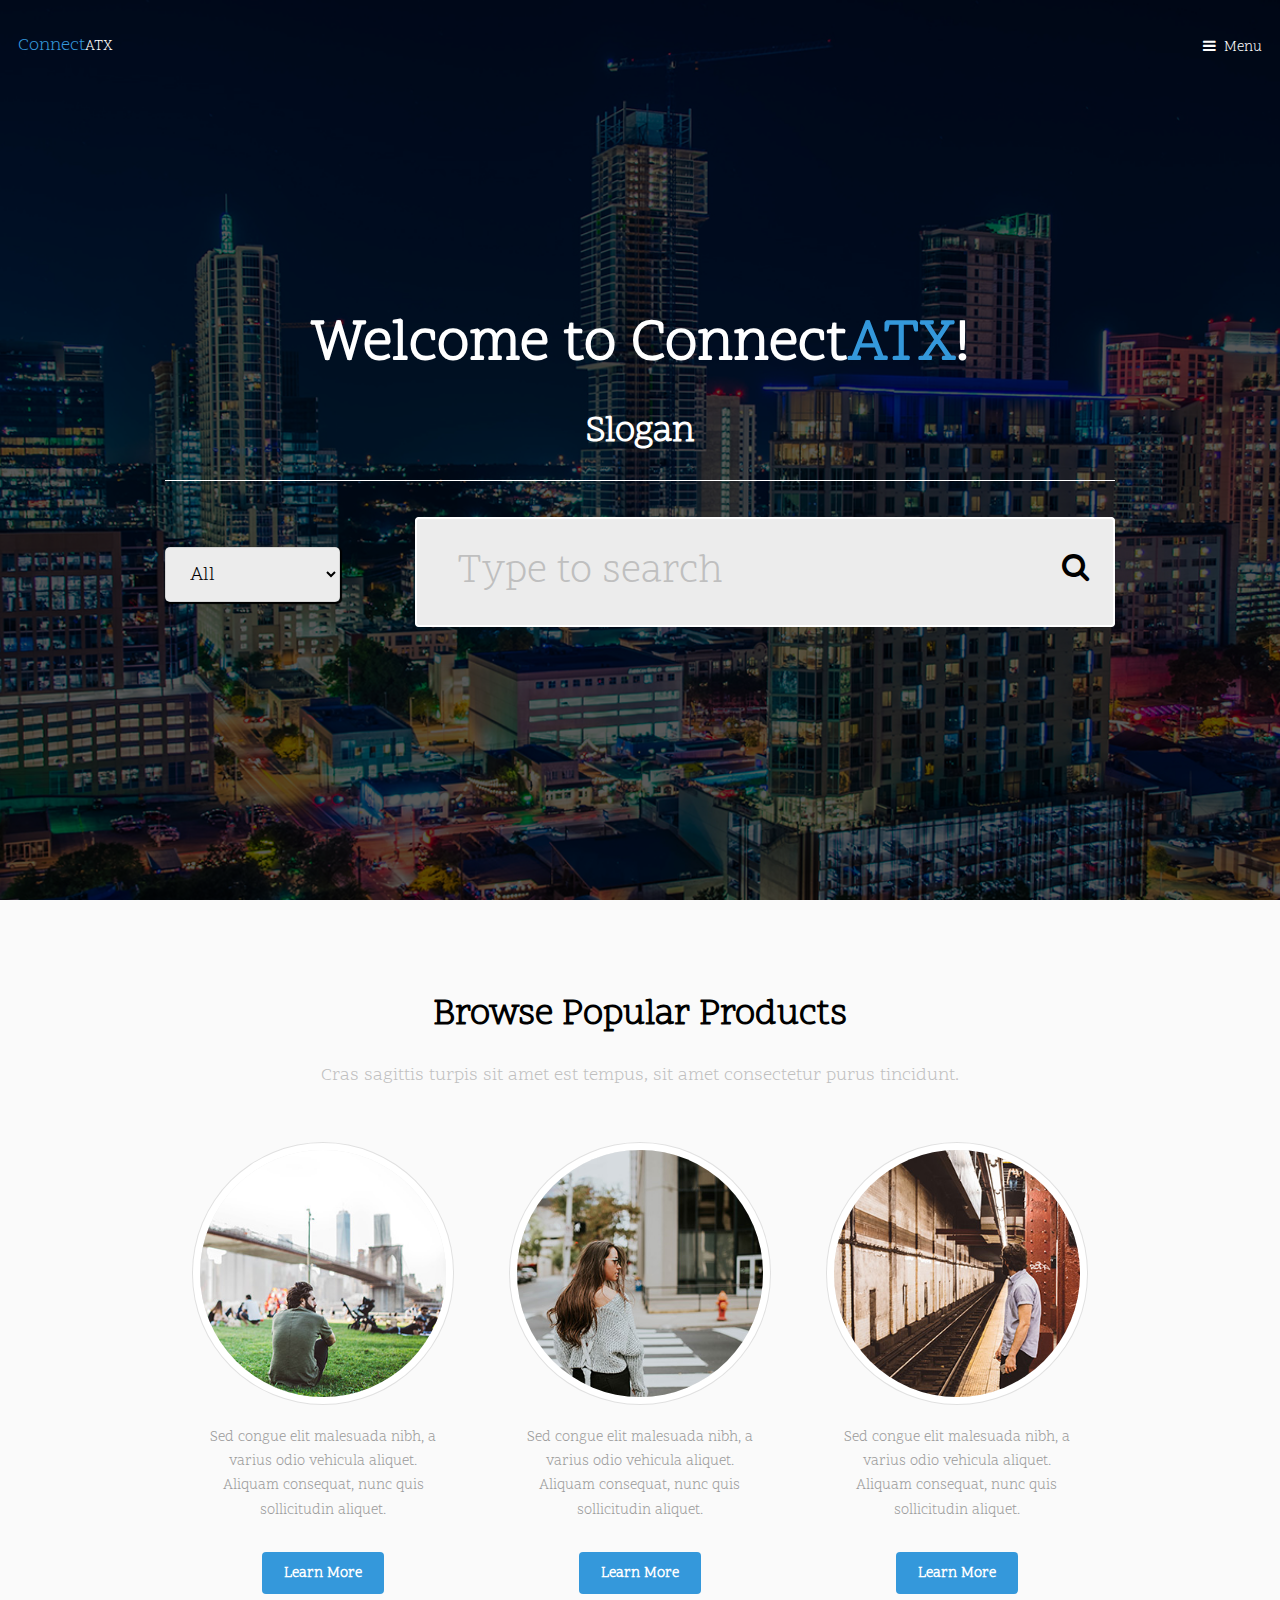
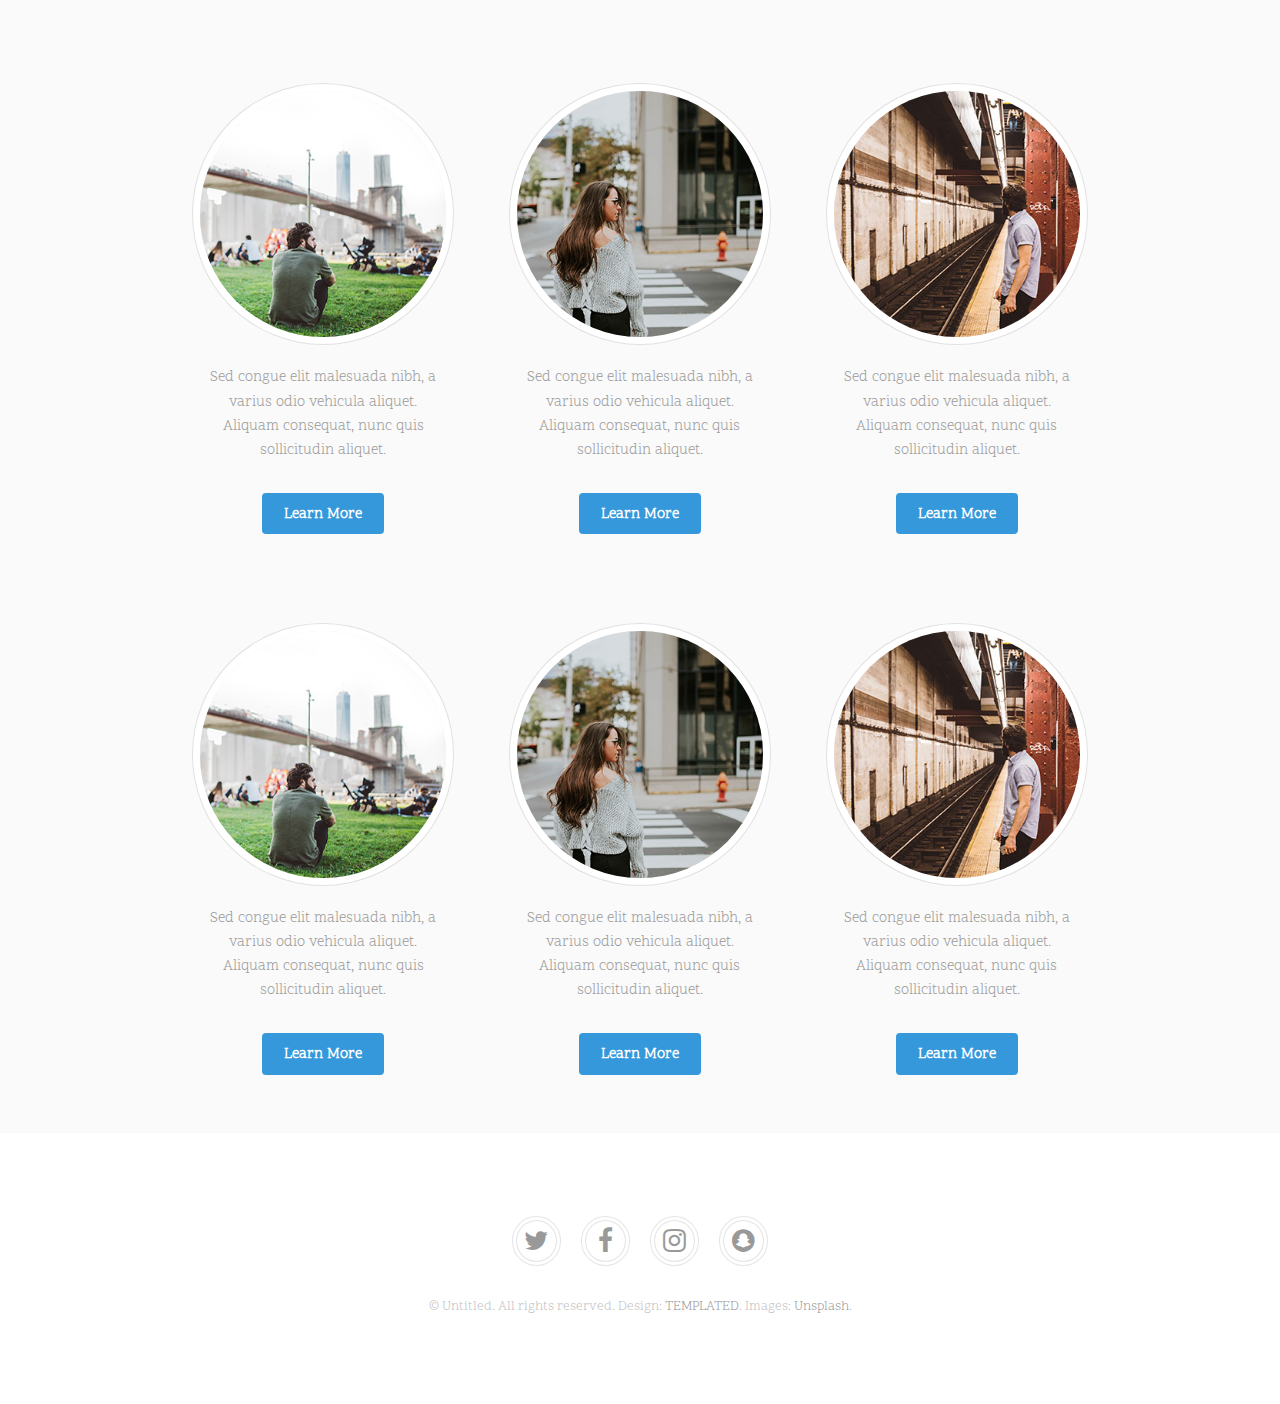
<file: index.html>
﻿<!DOCTYPE HTML>
<!--
	Urban by TEMPLATED
	templated.co @templatedco
	Released for free under the Creative Commons Attribution 3.0 license (templated.co/license)
-->
<html>
	<head>
		<title>ConnectATX</title>
		<meta charset="utf-8" />
		<meta name="viewport" content="width=device-width, initial-scale=1" />
		<link rel="stylesheet" href="assets/css/main.css" />
	</head>
	<body>

		<!-- Header -->
			<header id="header" class="alt">
				<div class="logo"><a href="index.html">Connect<span>ATX</span></a></div>
				<a href="#menu">Menu</a>
			</header>

		<!-- Nav -->
			<nav id="menu">
				<ul class="links">
					<li><a href="index.html">Home</a></li>
					<li><a href="generic.html">Generic</a></li>
					<li><a href="elements.html">Elements</a></li>
					<li><a href="signin.html">Sign In</a></li>
					<li><a href="Product.html">Product Page Ex</a></li>
					<li><a href="SearchPage ex.html">Search Ex</a></li>
					<li><a href="BusinessPage.html">Business</a></li>
					<li><a href="Cart.html">Cart</a></li>
				</ul>
			</nav>

		<!-- Banner -->
			<section id="banner">
				<div class="inner">
					<header>
						<h1>Welcome to Connect<span style="color: #3498db;">ATX</span>!</h1>
						<h2 style="color:white; padding-bottom: 20px; border-bottom: 1px solid white;">Slogan</h2>
					</header>
					<div class="search-box">
						<input style="border: 2px solid white;"class="search-txt" type="text" name="" placeholder="Type to search">
						<a class="search-btn" href='#'>
							<i class="fa fa-search fa-2x" aria-hidden="true"></i>
						</a>
						<div class="wrapper-list">

							<select>
								<option><a herf="#">All</a></option>
								<option><a herf="#">Product</a></option>
								<option><a herf="#">Business</a></option>
							</select>

						</div>
					</div>
				</div>
			</section>

		<!-- Main -->
			<div id="main">

				<!-- Section -->
				<section class="wrapper style1">
					<div class="inner">
						<header class="align-center">
							<h2>Browse Popular Products</h2>
							<p>Cras sagittis turpis sit amet est tempus, sit amet consectetur purus tincidunt.</p>
						</header>
						<div class="flex flex-3">
							<div class="col align-center">
								<div class="image round fit">
									<img src="images/pic03.jpg" alt="" />
								</div>
								<p>Sed congue elit malesuada nibh, a varius odio vehicula aliquet. Aliquam consequat, nunc quis sollicitudin aliquet. </p>
								<a href="#" class="button">Learn More</a> <br /><br /><br /><br /><br />
							</div>
							<div class="col align-center">
								<div class="image round fit">
									<img src="images/pic05.jpg" alt="" />
								</div>
								<p>Sed congue elit malesuada nibh, a varius odio vehicula aliquet. Aliquam consequat, nunc quis sollicitudin aliquet. </p>
								<a href="#" class="button">Learn More</a>
							</div>
							<div class="col align-center">
								<div class="image round fit">
									<img src="images/pic04.jpg" alt="" />
								</div>
								<p>Sed congue elit malesuada nibh, a varius odio vehicula aliquet. Aliquam consequat, nunc quis sollicitudin aliquet. </p>
								<a href="#" class="button">Learn More</a>
							</div>

							<div class="col align-center">
								<div class="image round fit">
									<img src="images/pic03.jpg" alt="" />
								</div>
								<p>Sed congue elit malesuada nibh, a varius odio vehicula aliquet. Aliquam consequat, nunc quis sollicitudin aliquet. </p>
								<a href="#" class="button">Learn More</a><br /><br /><br /><br /><br />
							</div>
							<div class="col align-center">
								<div class="image round fit">
									<img src="images/pic05.jpg" alt="" />
								</div>
								<p>Sed congue elit malesuada nibh, a varius odio vehicula aliquet. Aliquam consequat, nunc quis sollicitudin aliquet. </p>
								<a href="#" class="button">Learn More</a>
							</div>
							<div class="col align-center">
								<div class="image round fit">
									<img src="images/pic04.jpg" alt="" />
								</div>
								<p>Sed congue elit malesuada nibh, a varius odio vehicula aliquet. Aliquam consequat, nunc quis sollicitudin aliquet. </p>
								<a href="#" class="button">Learn More</a>
							</div>

							<div class="col align-center">
								<div class="image round fit">
									<img src="images/pic03.jpg" alt="" />
								</div>
								<p>Sed congue elit malesuada nibh, a varius odio vehicula aliquet. Aliquam consequat, nunc quis sollicitudin aliquet. </p>
								<a href="#" class="button">Learn More</a>
							</div>
							<div class="col align-center">
								<div class="image round fit">
									<img src="images/pic05.jpg" alt="" />
								</div>
								<p>Sed congue elit malesuada nibh, a varius odio vehicula aliquet. Aliquam consequat, nunc quis sollicitudin aliquet. </p>
								<a href="#" class="button">Learn More</a>
							</div>
							<div class="col align-center">
								<div class="image round fit">
									<img src="images/pic04.jpg" alt="" />
								</div>
								<p>Sed congue elit malesuada nibh, a varius odio vehicula aliquet. Aliquam consequat, nunc quis sollicitudin aliquet. </p>
								<a href="#" class="button">Learn More</a>
							</div>
						</div>

					</div>
				</section>

			</div>

		<!-- Footer -->
			<footer id="footer">
				<div class="copyright">
					<ul class="icons">
						<li><a href="#" class="icon fa-twitter"><span class="label">Twitter</span></a></li>
						<li><a href="#" class="icon fa-facebook"><span class="label">Facebook</span></a></li>
						<li><a href="#" class="icon fa-instagram"><span class="label">Instagram</span></a></li>
						<li><a href="#" class="icon fa-snapchat"><span class="label">Snapchat</span></a></li>
					</ul>
					<p>&copy; Untitled. All rights reserved. Design: <a href="https://templated.co">TEMPLATED</a>. Images: <a href="https://unsplash.com">Unsplash</a>.</p>
				</div>
			</footer>

		<!-- Scripts -->
			<script src="assets/js/jquery.min.js"></script>
			<script src="assets/js/jquery.scrolly.min.js"></script>
			<script src="assets/js/jquery.scrollex.min.js"></script>
			<script src="assets/js/skel.min.js"></script>
			<script src="assets/js/util.js"></script>
			<script src="assets/js/main.js"></script>

	</body>
</html>
</file>
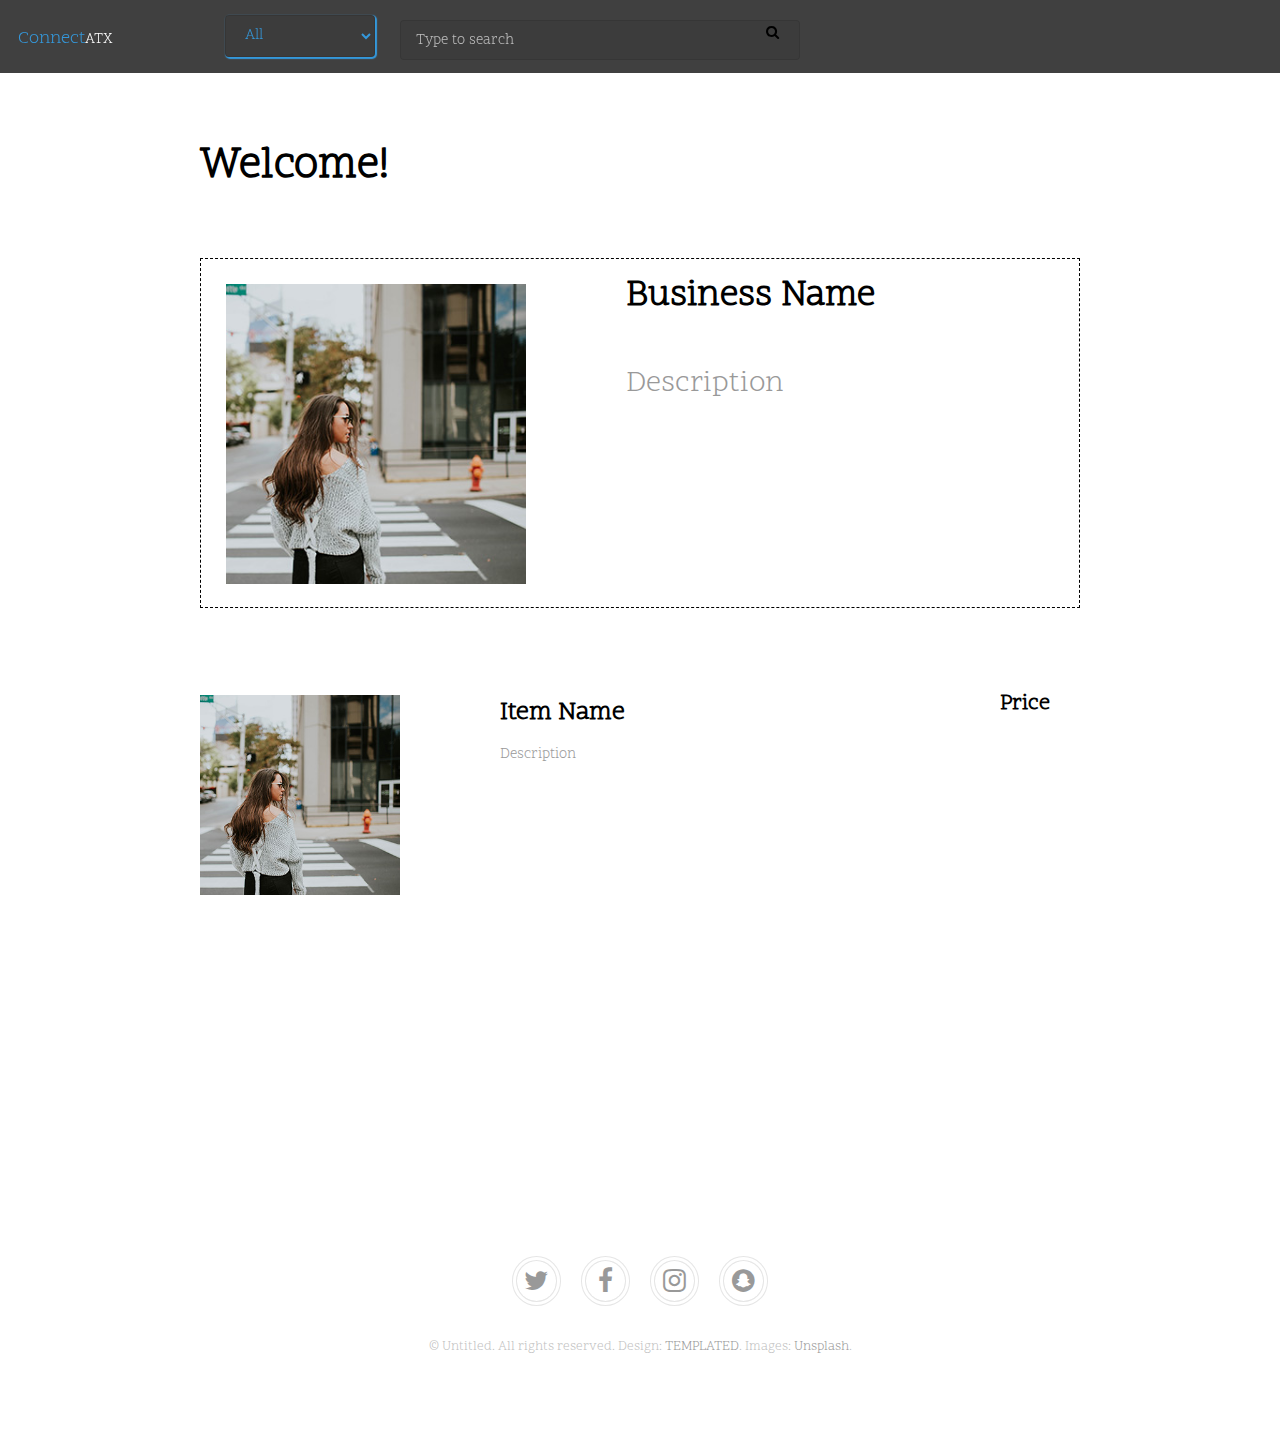
<file: BusinessPage.html>
﻿<!DOCTYPE HTML>
<!--
	Urban by TEMPLATED
	templated.co @templatedco
	Released for free under the Creative Commons Attribution 3.0 license (templated.co/license)
-->
<html>
	<head>
		<title>Your Business Page</title>
		<meta charset="utf-8" />
		<meta name="viewport" content="width=device-width, initial-scale=1" />
		<link rel="stylesheet" href="assets/css/main.css" />
	</head>
	<body class="subpage">

		<!-- Header -->
		<header id="header">
			<div class="logo2"><a href="index.html">Connect<span>ATX</span></a></div>
			<div class="search-boxheader">
				<input class="search-txt2" type="text" name="" placeholder="Type to search">
				<a class="search-btn2" href='#'>
					<i class="fa fa-search" aria-hidden="true"></i>
				</a>
				<div class="wrapper-list2">

					<select>
						<option><a herf="#">All</a></option>
						<option><a herf="#">Product</a></option>
						<option><a herf="#">Location</a></option>
						<option><a herf="#">Business</a></option>
					</select>
				</div>
			</div>
			<a href="#menu2">Menu</a>
		</header>

		<!-- Nav -->
			<nav id="menu">
				<ul class="links">
					<li><a href="index.php">Home</a></li>
					<li><a href="signin.php">Sign In</a></li>
					<li><a href="SearchPage ex.php">Browse</a></li>
					<li><a href="Cart.php">Cart Ex</a></li>
					<li><a href="BusinessPage.html">Business Ex</a></li>
					<!--<?php include 'backend/display_info.php' ?>-->

				</ul>
			</nav>

		<!-- Main -->
			<div id="main">

				<!-- Section -->
				<!-- Section -->
				<section class="wrapper">
					<div class="inner">
						<header><h1>Welcome!</h1></header>
						<section class="outline">
							<div class="BusinessInfo">
								<img src="images/pic05.jpg" />
								<h2>Business Name</h2>
								<p>Description</p>
							</div>
						</section>
						<div class="controlButton">
							<button>Add Product</button>
						</div><br /><br />
									<div class="itemsoffered">
										<img src="images/pic05.jpg" />
										<h3><a herf="Product.html">Item Name</a></h3>
										<h4>Price</h4>
										<p>Description</p>
										<button id="open" onclick="javascript:void window.open('remove.html','1595942236492','width=700,height=500,toolbar=0,menubar=0,location=0,status=1,scrollbars=1,resizable=1,left=0,top=0');return false;">Remove</button>
										


										</div>

									</div>

					</div>
				</section>



				<!-- Footer -->
				<footer id="footer">
					<div class="copyright">
						<ul class="icons">
							<li><a href="#" class="icon fa-twitter"><span class="label">Twitter</span></a></li>
							<li><a href="#" class="icon fa-facebook"><span class="label">Facebook</span></a></li>
							<li><a href="#" class="icon fa-instagram"><span class="label">Instagram</span></a></li>
							<li><a href="#" class="icon fa-snapchat"><span class="label">Snapchat</span></a></li>
						</ul>
						<p>&copy; Untitled. All rights reserved. Design: <a href="https://templated.co">TEMPLATED</a>. Images: <a href="https://unsplash.com">Unsplash</a>.</p>
					</div>
				</footer>

				<!-- Scripts -->
				<script src="assets/js/jquery.min.js"></script>
				<script src="assets/js/jquery.scrolly.min.js"></script>
				<script src="assets/js/jquery.scrollex.min.js"></script>
				<script src="assets/js/skel.min.js"></script>
				<script src="assets/js/util.js"></script>
				<script src="assets/js/main.js"></script>

</body>
</html>
</file>
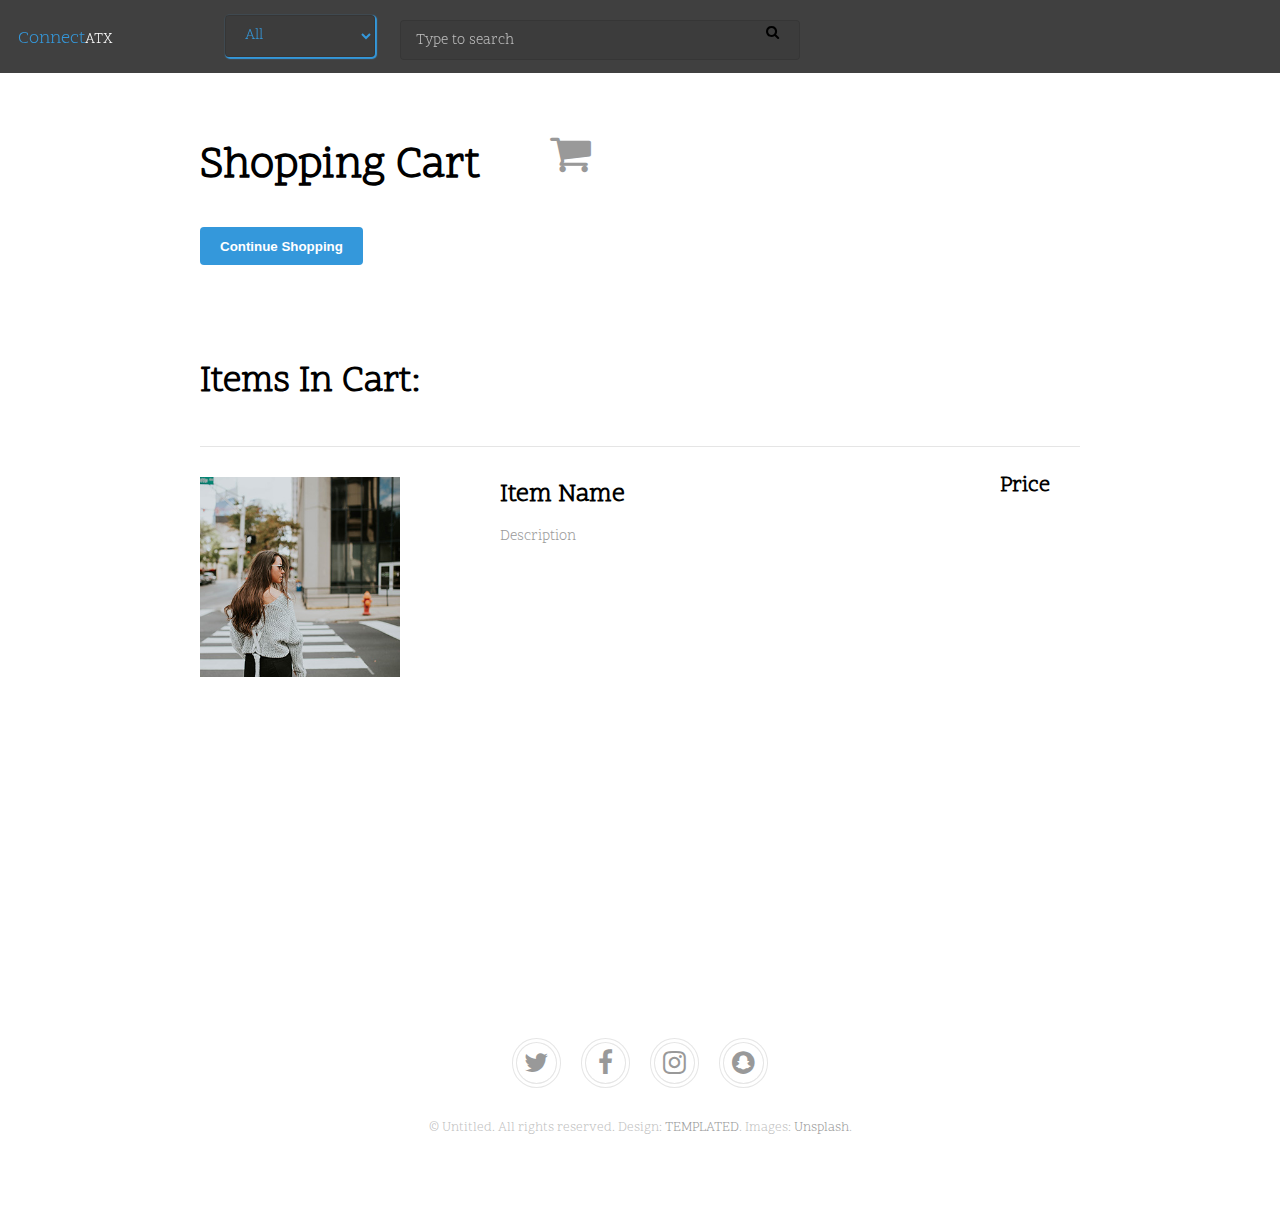
<file: Cart.html>
﻿<!DOCTYPE HTML>
<!--
	Urban by TEMPLATED
	templated.co @templatedco
	Released for free under the Creative Commons Attribution 3.0 license (templated.co/license)
-->
<html>
	<head>
		<title>Your Cart</title>
		<meta charset="utf-8" />
		<meta name="viewport" content="width=device-width, initial-scale=1" />
		<link rel="stylesheet" href="assets/css/main.css" />
	</head>
	<body class="subpage">

		<!-- Header -->
		<header id="header">
			<div class="logo2"><a href="index.html"> Connect<span>ATX</span></a></div>
			<div class="search-boxheader">
				<input class="search-txt2" type="text" name="" placeholder="Type to search">
				<a class="search-btn2" href='#'>
					<i class="fa fa-search" aria-hidden="true"></i>
				</a>
				<div class="wrapper-list2">

					<select>
						<option><a herf="#">All</a></option>
						<option><a herf="#">Product</a></option>
						<option><a herf="#">Location</a></option>
						<option><a herf="#">Business</a></option>
					</select>
				</div>
			</div>
			<a href="#menu2">Menu</a>
		</header>

		<!-- Nav -->
			<nav id="menu">
				<ul class="links">
					<li><a href="index.html">Home</a></li>
					<li><a href="generic.html">Generic</a></li>
					<li><a href="elements.html">Elements</a></li>
				</ul>
			</nav>

		<!-- Main -->
			<div id="main">

				<!-- Section -->
				<section class="wrapper">
					<div class="inner">
						<header>
							<h1>Shopping Cart</h1>
							<i style="position: relative; bottom: 80px; left: 350px;"class="fa fa-shopping-cart fa-3x" aria-hidden="true"></i>
						</header>
						<div class="purchaseButtons">
							<button class="Continue">Continue Shopping</button>
							<button class="buy">Buy Now!</button>
						</div>
						<h2>Items In Cart:</h2><hr />
						<div class="itemstopurchase">
							<img src="images/pic05.jpg" />
							<h3><a herf="Product.html">Item Name</a></h3>
							<h4>Price</h4>
							<p>Description</p>
							<button>Remove</button>
						</div>

					</div>
				</section>



				<!-- Footer -->
				<footer id="footer">
					<div class="copyright">
						<ul class="icons">
							<li><a href="#" class="icon fa-twitter"><span class="label">Twitter</span></a></li>
							<li><a href="#" class="icon fa-facebook"><span class="label">Facebook</span></a></li>
							<li><a href="#" class="icon fa-instagram"><span class="label">Instagram</span></a></li>
							<li><a href="#" class="icon fa-snapchat"><span class="label">Snapchat</span></a></li>
						</ul>
						<p>&copy; Untitled. All rights reserved. Design: <a href="https://templated.co">TEMPLATED</a>. Images: <a href="https://unsplash.com">Unsplash</a>.</p>
					</div>
				</footer>

				<!-- Scripts -->
				<script src="assets/js/jquery.min.js"></script>
				<script src="assets/js/jquery.scrolly.min.js"></script>
				<script src="assets/js/jquery.scrollex.min.js"></script>
				<script src="assets/js/skel.min.js"></script>
				<script src="assets/js/util.js"></script>
				<script src="assets/js/main.js"></script>

</body>
</html>
</file>
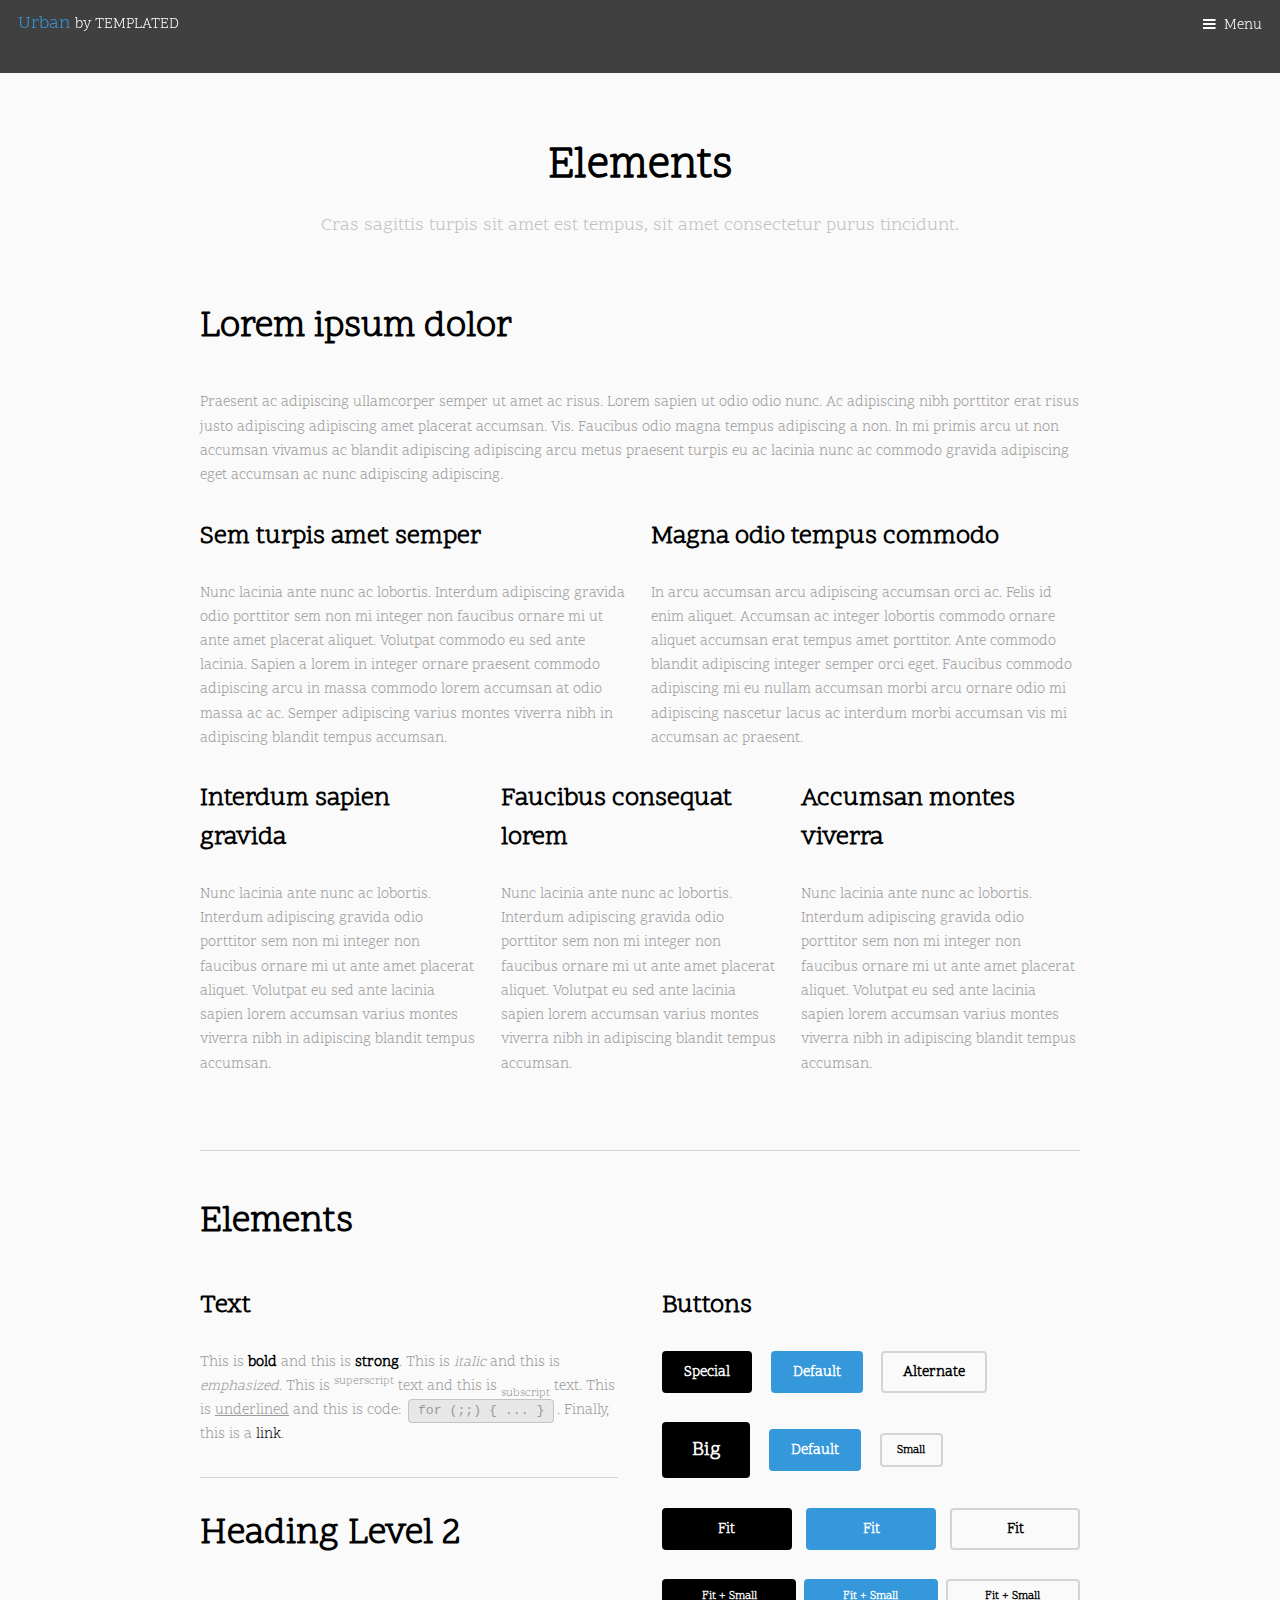
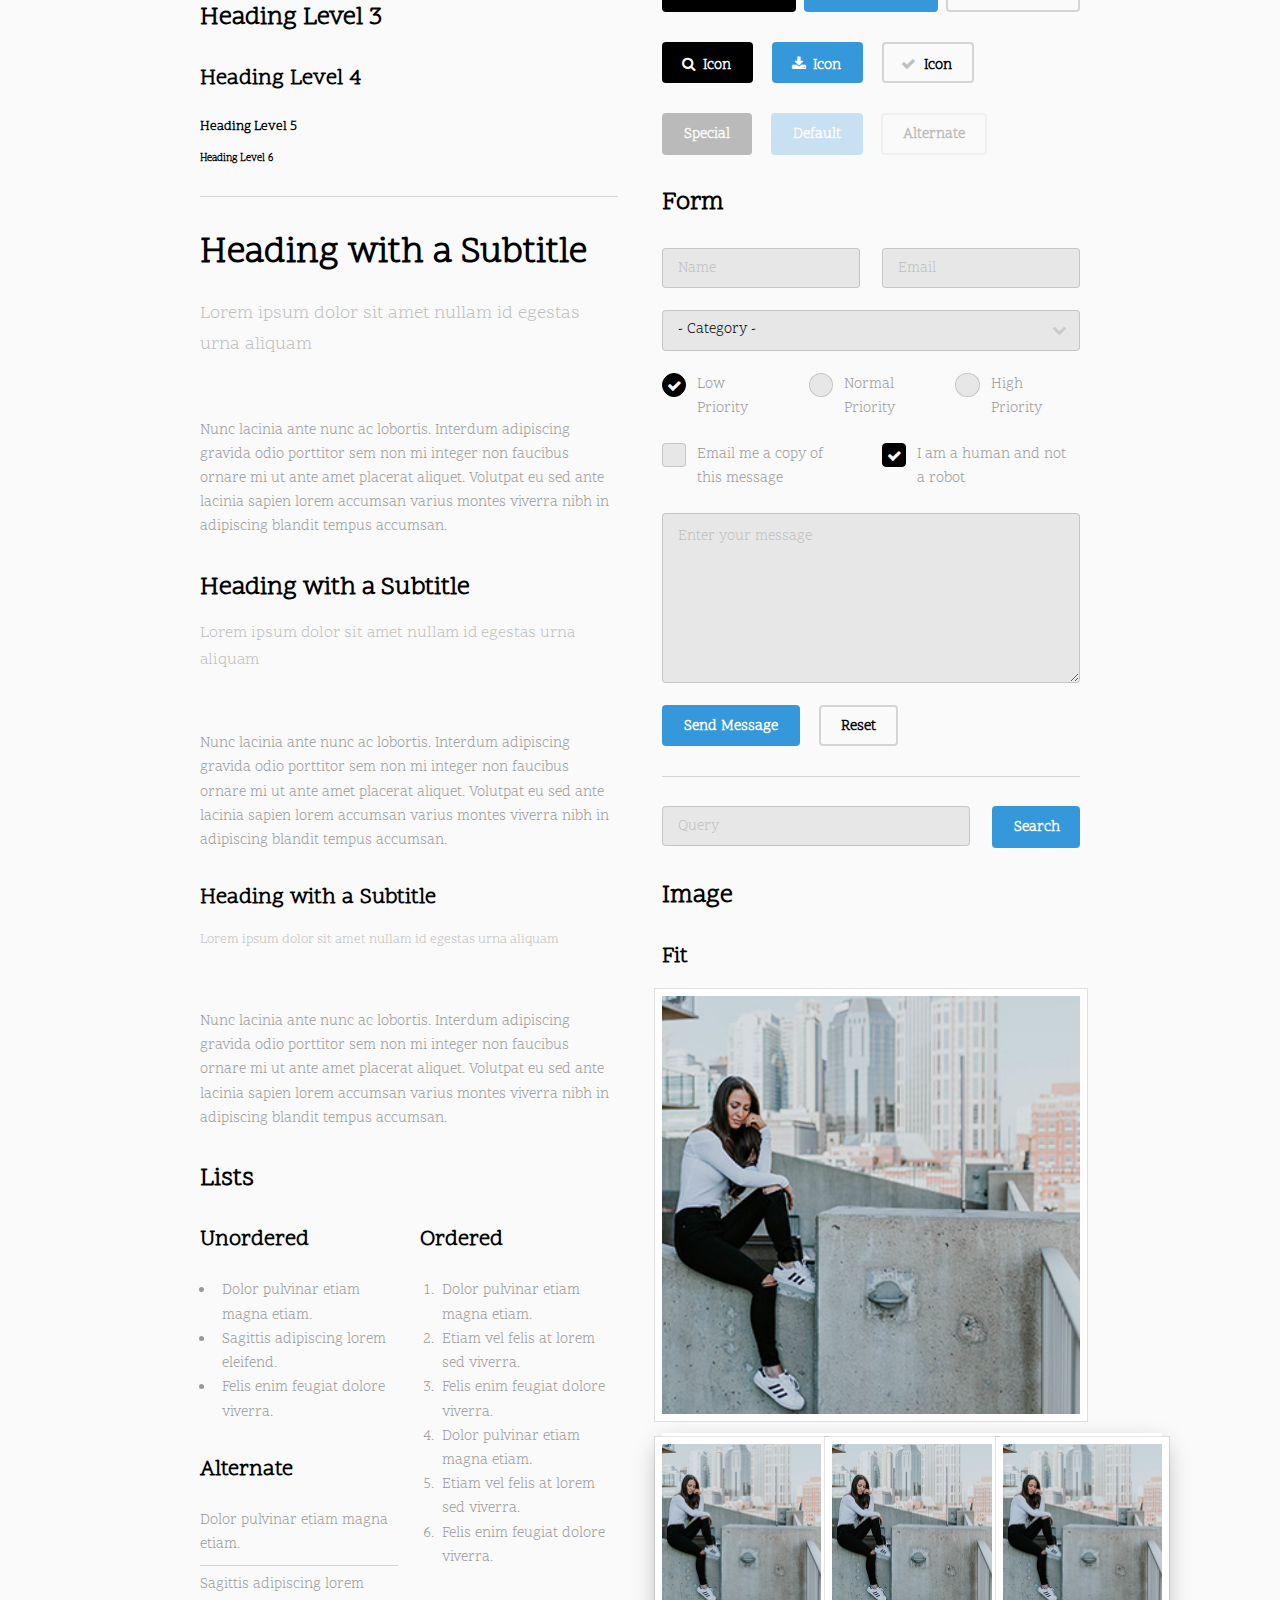
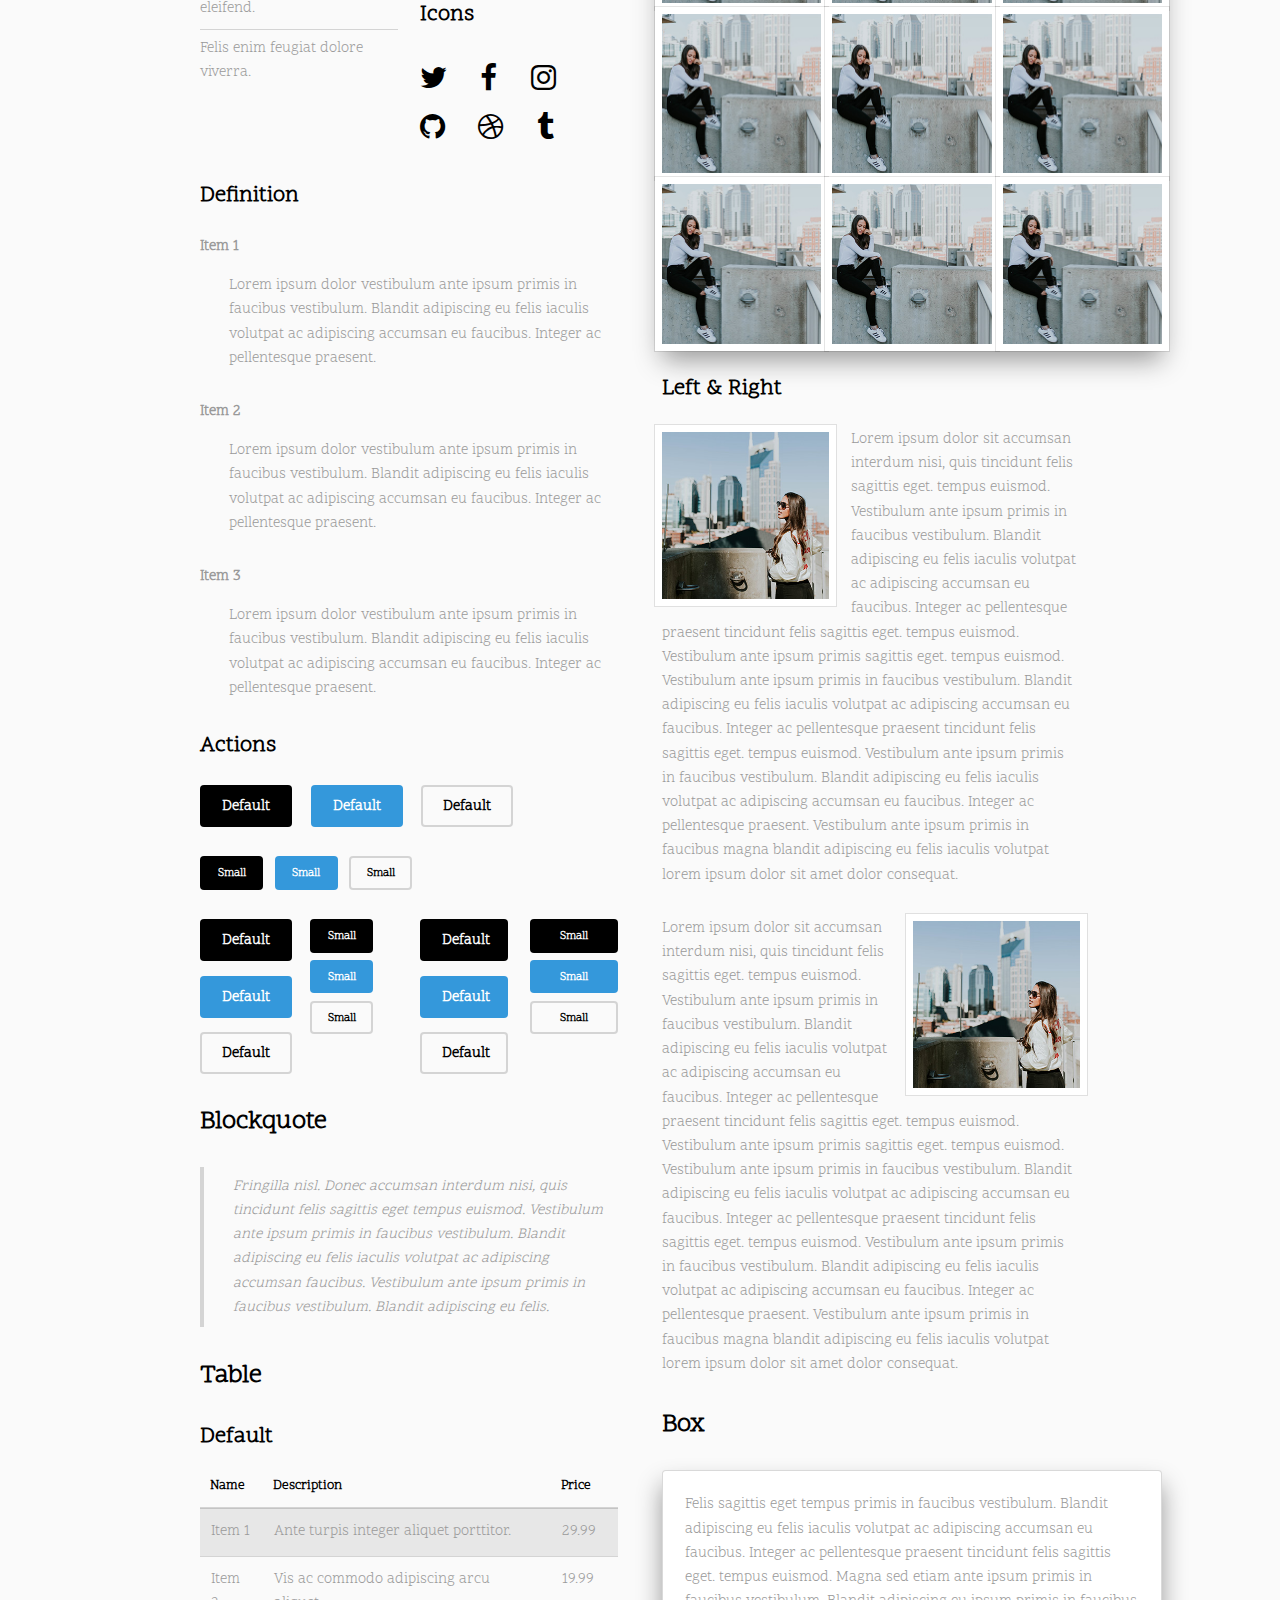
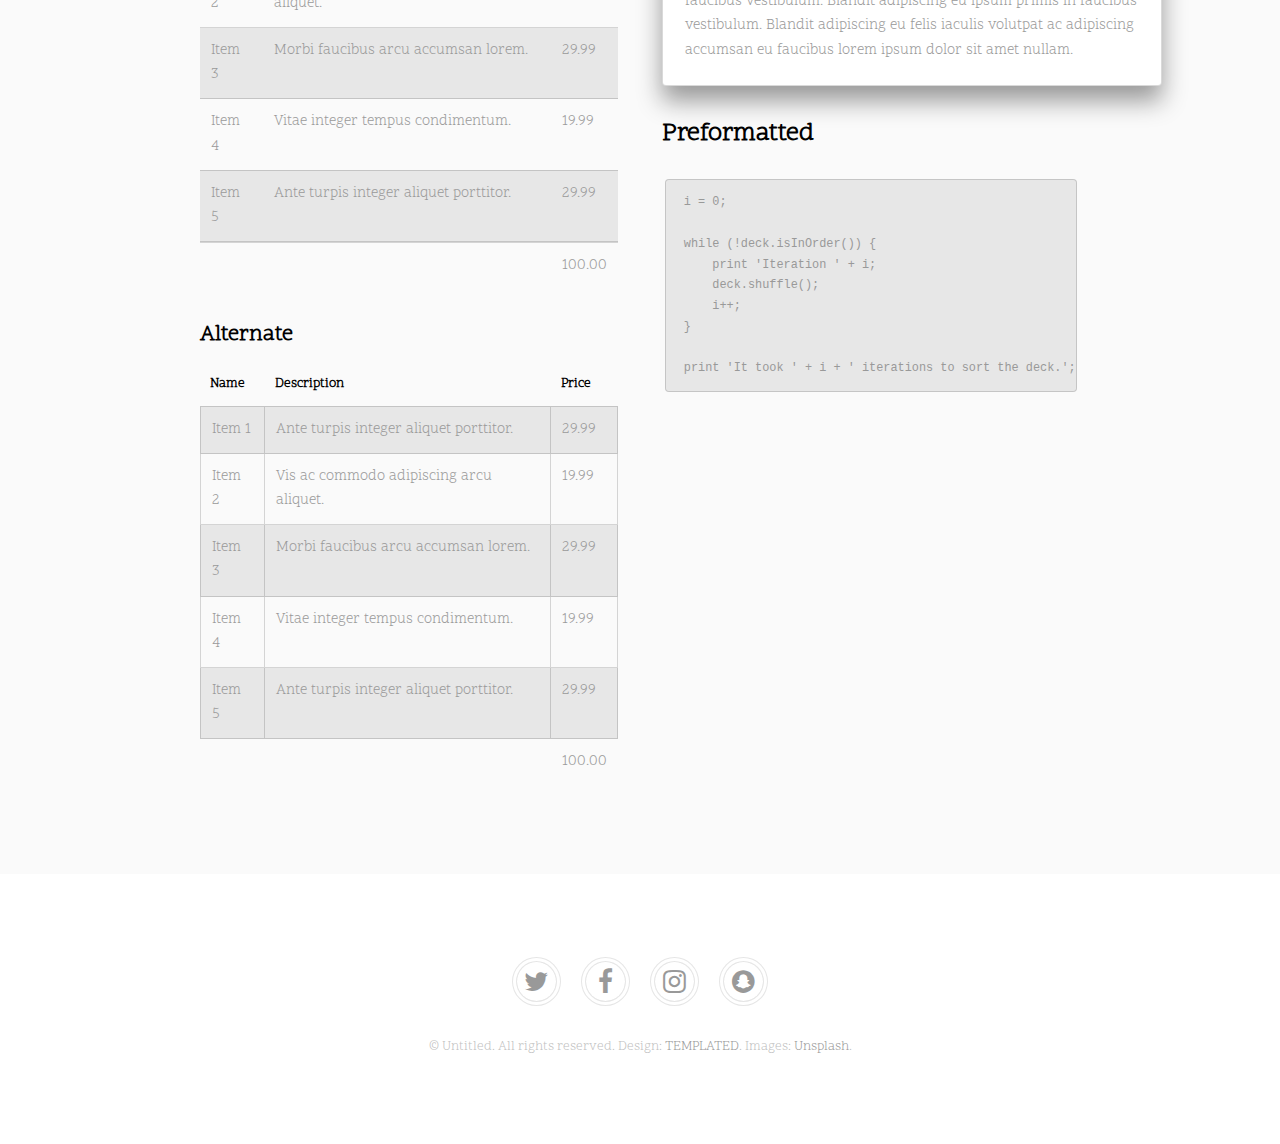
<file: elements.html>
<!DOCTYPE HTML>
<!--
	Urban by TEMPLATED
	templated.co @templatedco
	Released for free under the Creative Commons Attribution 3.0 license (templated.co/license)
-->
<html>
	<head>
		<title>Elements - Urban by TEMPLATED</title>
		<meta charset="utf-8" />
		<meta name="viewport" content="width=device-width, initial-scale=1" />
		<link rel="stylesheet" href="assets/css/main.css" />
	</head>
	<body class="subpage">

		<!-- Header -->
			<header id="header">
				<div class="logo"><a href="index.html">Urban <span>by TEMPLATED</span></a></div>
				<a href="#menu">Menu</a>
			</header>

		<!-- Nav -->
			<nav id="menu">
				<ul class="links">
					<li><a href="index.html">Home</a></li>
					<li><a href="generic.html">Generic</a></li>
					<li><a href="elements.html">Elements</a></li>
				</ul>
			</nav>

		<!-- Main -->
			<div id="main">
				<section class="wrapper style1">
					<div class="inner">

						<header class="align-center">
							<h1>Elements</h1>
							<p>Cras sagittis turpis sit amet est tempus, sit amet consectetur purus tincidunt.</p>
						</header>

						<!-- Content -->
							<h2 id="content">Lorem ipsum dolor</h2>
							<p>Praesent ac adipiscing ullamcorper semper ut amet ac risus. Lorem sapien ut odio odio nunc. Ac adipiscing nibh porttitor erat risus justo adipiscing adipiscing amet placerat accumsan. Vis. Faucibus odio magna tempus adipiscing a non. In mi primis arcu ut non accumsan vivamus ac blandit adipiscing adipiscing arcu metus praesent turpis eu ac lacinia nunc ac commodo gravida adipiscing eget accumsan ac nunc adipiscing adipiscing.</p>
							<div class="row">
								<div class="6u 12u$(small)">
									<h3>Sem turpis amet semper</h3>
									<p>Nunc lacinia ante nunc ac lobortis. Interdum adipiscing gravida odio porttitor sem non mi integer non faucibus ornare mi ut ante amet placerat aliquet. Volutpat commodo eu sed ante lacinia. Sapien a lorem in integer ornare praesent commodo adipiscing arcu in massa commodo lorem accumsan at odio massa ac ac. Semper adipiscing varius montes viverra nibh in adipiscing blandit tempus accumsan.</p>
								</div>
								<div class="6u$ 12u$(small)">
									<h3>Magna odio tempus commodo</h3>
									<p>In arcu accumsan arcu adipiscing accumsan orci ac. Felis id enim aliquet. Accumsan ac integer lobortis commodo ornare aliquet accumsan erat tempus amet porttitor. Ante commodo blandit adipiscing integer semper orci eget. Faucibus commodo adipiscing mi eu nullam accumsan morbi arcu ornare odio mi adipiscing nascetur lacus ac interdum morbi accumsan vis mi accumsan ac praesent.</p>
								</div>
								<!-- Break -->
								<div class="4u 12u$(medium)">
									<h3>Interdum sapien gravida</h3>
									<p>Nunc lacinia ante nunc ac lobortis. Interdum adipiscing gravida odio porttitor sem non mi integer non faucibus ornare mi ut ante amet placerat aliquet. Volutpat eu sed ante lacinia sapien lorem accumsan varius montes viverra nibh in adipiscing blandit tempus accumsan.</p>
								</div>
								<div class="4u 12u$(medium)">
									<h3>Faucibus consequat lorem</h3>
									<p>Nunc lacinia ante nunc ac lobortis. Interdum adipiscing gravida odio porttitor sem non mi integer non faucibus ornare mi ut ante amet placerat aliquet. Volutpat eu sed ante lacinia sapien lorem accumsan varius montes viverra nibh in adipiscing blandit tempus accumsan.</p>
								</div>
								<div class="4u$ 12u$(medium)">
									<h3>Accumsan montes viverra</h3>
									<p>Nunc lacinia ante nunc ac lobortis. Interdum adipiscing gravida odio porttitor sem non mi integer non faucibus ornare mi ut ante amet placerat aliquet. Volutpat eu sed ante lacinia sapien lorem accumsan varius montes viverra nibh in adipiscing blandit tempus accumsan.</p>
								</div>
							</div>

						<hr class="major" />

						<!-- Elements -->
							<h2 id="elements">Elements</h2>
							<div class="row 200%">
								<div class="6u 12u$(medium)">

									<!-- Text stuff -->
										<h3>Text</h3>
										<p>This is <b>bold</b> and this is <strong>strong</strong>. This is <i>italic</i> and this is <em>emphasized</em>.
										This is <sup>superscript</sup> text and this is <sub>subscript</sub> text.
										This is <u>underlined</u> and this is code: <code>for (;;) { ... }</code>.
										Finally, this is a <a href="#">link</a>.</p>
										<hr />
										<h2>Heading Level 2</h2>
										<h3>Heading Level 3</h3>
										<h4>Heading Level 4</h4>
										<h5>Heading Level 5</h5>
										<h6>Heading Level 6</h6>
										<hr />
										<header>
											<h2>Heading with a Subtitle</h2>
											<p>Lorem ipsum dolor sit amet nullam id egestas urna aliquam</p>
										</header>
										<p>Nunc lacinia ante nunc ac lobortis. Interdum adipiscing gravida odio porttitor sem non mi integer non faucibus ornare mi ut ante amet placerat aliquet. Volutpat eu sed ante lacinia sapien lorem accumsan varius montes viverra nibh in adipiscing blandit tempus accumsan.</p>
										<header>
											<h3>Heading with a Subtitle</h3>
											<p>Lorem ipsum dolor sit amet nullam id egestas urna aliquam</p>
										</header>
										<p>Nunc lacinia ante nunc ac lobortis. Interdum adipiscing gravida odio porttitor sem non mi integer non faucibus ornare mi ut ante amet placerat aliquet. Volutpat eu sed ante lacinia sapien lorem accumsan varius montes viverra nibh in adipiscing blandit tempus accumsan.</p>
										<header>
											<h4>Heading with a Subtitle</h4>
											<p>Lorem ipsum dolor sit amet nullam id egestas urna aliquam</p>
										</header>
										<p>Nunc lacinia ante nunc ac lobortis. Interdum adipiscing gravida odio porttitor sem non mi integer non faucibus ornare mi ut ante amet placerat aliquet. Volutpat eu sed ante lacinia sapien lorem accumsan varius montes viverra nibh in adipiscing blandit tempus accumsan.</p>

									<!-- Lists -->
										<h3>Lists</h3>
										<div class="row">
											<div class="6u 12u$(small)">

												<h4>Unordered</h4>
												<ul>
													<li>Dolor pulvinar etiam magna etiam.</li>
													<li>Sagittis adipiscing lorem eleifend.</li>
													<li>Felis enim feugiat dolore viverra.</li>
												</ul>

												<h4>Alternate</h4>
												<ul class="alt">
													<li>Dolor pulvinar etiam magna etiam.</li>
													<li>Sagittis adipiscing lorem eleifend.</li>
													<li>Felis enim feugiat dolore viverra.</li>
												</ul>

											</div>
											<div class="6u$ 12u$(small)">

												<h4>Ordered</h4>
												<ol>
													<li>Dolor pulvinar etiam magna etiam.</li>
													<li>Etiam vel felis at lorem sed viverra.</li>
													<li>Felis enim feugiat dolore viverra.</li>
													<li>Dolor pulvinar etiam magna etiam.</li>
													<li>Etiam vel felis at lorem sed viverra.</li>
													<li>Felis enim feugiat dolore viverra.</li>
												</ol>

												<h4>Icons</h4>
												<ul class="icons">
													<li><a href="#" class="icon fa-twitter"><span class="label">Twitter</span></a></li>
													<li><a href="#" class="icon fa-facebook"><span class="label">Facebook</span></a></li>
													<li><a href="#" class="icon fa-instagram"><span class="label">Instagram</span></a></li>
													<li><a href="#" class="icon fa-github"><span class="label">Github</span></a></li>
													<li><a href="#" class="icon fa-dribbble"><span class="label">Dribbble</span></a></li>
													<li><a href="#" class="icon fa-tumblr"><span class="label">Tumblr</span></a></li>
												</ul>

											</div>
										</div>
										<h4>Definition</h4>
										<dl>
											<dt>Item 1</dt>
											<dd>
												<p>Lorem ipsum dolor vestibulum ante ipsum primis in faucibus vestibulum. Blandit adipiscing eu felis iaculis volutpat ac adipiscing accumsan eu faucibus. Integer ac pellentesque praesent.</p>
											</dd>
											<dt>Item 2</dt>
											<dd>
												<p>Lorem ipsum dolor vestibulum ante ipsum primis in faucibus vestibulum. Blandit adipiscing eu felis iaculis volutpat ac adipiscing accumsan eu faucibus. Integer ac pellentesque praesent.</p>
											</dd>
											<dt>Item 3</dt>
											<dd>
												<p>Lorem ipsum dolor vestibulum ante ipsum primis in faucibus vestibulum. Blandit adipiscing eu felis iaculis volutpat ac adipiscing accumsan eu faucibus. Integer ac pellentesque praesent.</p>
											</dd>
										</dl>

										<h4>Actions</h4>
										<ul class="actions">
											<li><a href="#" class="button special">Default</a></li>
											<li><a href="#" class="button">Default</a></li>
											<li><a href="#" class="button alt">Default</a></li>
										</ul>
										<ul class="actions small">
											<li><a href="#" class="button special small">Small</a></li>
											<li><a href="#" class="button small">Small</a></li>
											<li><a href="#" class="button alt small">Small</a></li>
										</ul>
										<div class="row">
											<div class="3u 12u$(small)">
												<ul class="actions vertical">
													<li><a href="#" class="button special">Default</a></li>
													<li><a href="#" class="button">Default</a></li>
													<li><a href="#" class="button alt">Default</a></li>
												</ul>
											</div>
											<div class="3u 12u$(small)">
												<ul class="actions vertical small">
													<li><a href="#" class="button special small">Small</a></li>
													<li><a href="#" class="button small">Small</a></li>
													<li><a href="#" class="button alt small">Small</a></li>
												</ul>
											</div>
											<div class="3u 12u$(small)">
												<ul class="actions vertical">
													<li><a href="#" class="button special fit">Default</a></li>
													<li><a href="#" class="button fit">Default</a></li>
													<li><a href="#" class="button alt fit">Default</a></li>
												</ul>
											</div>
											<div class="3u$ 12u$(small)">
												<ul class="actions vertical small">
													<li><a href="#" class="button special small fit">Small</a></li>
													<li><a href="#" class="button small fit">Small</a></li>
													<li><a href="#" class="button alt small fit">Small</a></li>
												</ul>
											</div>
										</div>

									<!-- Blockquote -->
										<h3>Blockquote</h3>
										<blockquote>Fringilla nisl. Donec accumsan interdum nisi, quis tincidunt felis sagittis eget tempus euismod. Vestibulum ante ipsum primis in faucibus vestibulum. Blandit adipiscing eu felis iaculis volutpat ac adipiscing accumsan faucibus. Vestibulum ante ipsum primis in faucibus vestibulum. Blandit adipiscing eu felis.</blockquote>

									<!-- Table -->
										<h3>Table</h3>

										<h4>Default</h4>
										<div class="table-wrapper">
											<table>
												<thead>
													<tr>
														<th>Name</th>
														<th>Description</th>
														<th>Price</th>
													</tr>
												</thead>
												<tbody>
													<tr>
														<td>Item 1</td>
														<td>Ante turpis integer aliquet porttitor.</td>
														<td>29.99</td>
													</tr>
													<tr>
														<td>Item 2</td>
														<td>Vis ac commodo adipiscing arcu aliquet.</td>
														<td>19.99</td>
													</tr>
													<tr>
														<td>Item 3</td>
														<td> Morbi faucibus arcu accumsan lorem.</td>
														<td>29.99</td>
													</tr>
													<tr>
														<td>Item 4</td>
														<td>Vitae integer tempus condimentum.</td>
														<td>19.99</td>
													</tr>
													<tr>
														<td>Item 5</td>
														<td>Ante turpis integer aliquet porttitor.</td>
														<td>29.99</td>
													</tr>
												</tbody>
												<tfoot>
													<tr>
														<td colspan="2"></td>
														<td>100.00</td>
													</tr>
												</tfoot>
											</table>
										</div>

										<h4>Alternate</h4>
										<div class="table-wrapper">
											<table class="alt">
												<thead>
													<tr>
														<th>Name</th>
														<th>Description</th>
														<th>Price</th>
													</tr>
												</thead>
												<tbody>
													<tr>
														<td>Item 1</td>
														<td>Ante turpis integer aliquet porttitor.</td>
														<td>29.99</td>
													</tr>
													<tr>
														<td>Item 2</td>
														<td>Vis ac commodo adipiscing arcu aliquet.</td>
														<td>19.99</td>
													</tr>
													<tr>
														<td>Item 3</td>
														<td> Morbi faucibus arcu accumsan lorem.</td>
														<td>29.99</td>
													</tr>
													<tr>
														<td>Item 4</td>
														<td>Vitae integer tempus condimentum.</td>
														<td>19.99</td>
													</tr>
													<tr>
														<td>Item 5</td>
														<td>Ante turpis integer aliquet porttitor.</td>
														<td>29.99</td>
													</tr>
												</tbody>
												<tfoot>
													<tr>
														<td colspan="2"></td>
														<td>100.00</td>
													</tr>
												</tfoot>
											</table>
										</div>

								</div>
								<div class="6u$ 12u$(medium)">

									<!-- Buttons -->
										<h3>Buttons</h3>
										<ul class="actions">
											<li><a href="#" class="button special">Special</a></li>
											<li><a href="#" class="button">Default</a></li>
											<li><a href="#" class="button alt">Alternate</a></li>
										</ul>
										<ul class="actions">
											<li><a href="#" class="button special big">Big</a></li>
											<li><a href="#" class="button">Default</a></li>
											<li><a href="#" class="button alt small">Small</a></li>
										</ul>
										<ul class="actions fit">
											<li><a href="#" class="button special fit">Fit</a></li>
											<li><a href="#" class="button fit">Fit</a></li>
											<li><a href="#" class="button alt fit">Fit</a></li>
										</ul>
										<ul class="actions fit small">
											<li><a href="#" class="button special fit small">Fit + Small</a></li>
											<li><a href="#" class="button fit small">Fit + Small</a></li>
											<li><a href="#" class="button alt fit small">Fit + Small</a></li>
										</ul>
										<ul class="actions">
											<li><a href="#" class="button special icon fa-search">Icon</a></li>
											<li><a href="#" class="button icon fa-download">Icon</a></li>
											<li><a href="#" class="button alt icon fa-check">Icon</a></li>
										</ul>
										<ul class="actions">
											<li><span class="button special disabled">Special</span></li>
											<li><span class="button disabled">Default</span></li>
											<li><span class="button alt disabled">Alternate</span></li>
										</ul>

									<!-- Form -->
										<h3>Form</h3>

										<form method="post" action="#">
											<div class="row uniform">
												<div class="6u 12u$(xsmall)">
													<input type="text" name="name" id="name" value="" placeholder="Name" />
												</div>
												<div class="6u$ 12u$(xsmall)">
													<input type="email" name="email" id="email" value="" placeholder="Email" />
												</div>
												<!-- Break -->
												<div class="12u$">
													<div class="select-wrapper">
														<select name="category" id="category">
															<option value="">- Category -</option>
															<option value="1">Manufacturing</option>
															<option value="1">Shipping</option>
															<option value="1">Administration</option>
															<option value="1">Human Resources</option>
														</select>
													</div>
												</div>
												<!-- Break -->
												<div class="4u 12u$(small)">
													<input type="radio" id="priority-low" name="priority" checked>
													<label for="priority-low">Low Priority</label>
												</div>
												<div class="4u 12u$(small)">
													<input type="radio" id="priority-normal" name="priority">
													<label for="priority-normal">Normal Priority</label>
												</div>
												<div class="4u$ 12u$(small)">
													<input type="radio" id="priority-high" name="priority">
													<label for="priority-high">High Priority</label>
												</div>
												<!-- Break -->
												<div class="6u 12u$(small)">
													<input type="checkbox" id="copy" name="copy">
													<label for="copy">Email me a copy of this message</label>
												</div>
												<div class="6u$ 12u$(small)">
													<input type="checkbox" id="human" name="human" checked>
													<label for="human">I am a human and not a robot</label>
												</div>
												<!-- Break -->
												<div class="12u$">
													<textarea name="message" id="message" placeholder="Enter your message" rows="6"></textarea>
												</div>
												<!-- Break -->
												<div class="12u$">
													<ul class="actions">
														<li><input type="submit" value="Send Message" /></li>
														<li><input type="reset" value="Reset" class="alt" /></li>
													</ul>
												</div>
											</div>
										</form>

										<hr />

										<form method="post" action="#">
											<div class="row uniform">
												<div class="9u 12u$(small)">
													<input type="text" name="query" id="query" value="" placeholder="Query" />
												</div>
												<div class="3u$ 12u$(small)">
													<input type="submit" value="Search" class="fit" />
												</div>
											</div>
										</form>

									<!-- Image -->
										<h3>Image</h3>

										<h4>Fit</h4>
										<span class="image fit"><img src="images/pic01.jpg" alt="" /></span>
										<div class="box alt">
											<div class="row 50% uniform">
												<div class="4u"><span class="image fit"><img src="images/pic01.jpg" alt="" /></span></div>
												<div class="4u"><span class="image fit"><img src="images/pic01.jpg" alt="" /></span></div>
												<div class="4u$"><span class="image fit"><img src="images/pic01.jpg" alt="" /></span></div>
												<!-- Break -->
												<div class="4u"><span class="image fit"><img src="images/pic01.jpg" alt="" /></span></div>
												<div class="4u"><span class="image fit"><img src="images/pic01.jpg" alt="" /></span></div>
												<div class="4u$"><span class="image fit"><img src="images/pic01.jpg" alt="" /></span></div>
												<!-- Break -->
												<div class="4u"><span class="image fit"><img src="images/pic01.jpg" alt="" /></span></div>
												<div class="4u"><span class="image fit"><img src="images/pic01.jpg" alt="" /></span></div>
												<div class="4u$"><span class="image fit"><img src="images/pic01.jpg" alt="" /></span></div>
											</div>
										</div>

										<h4>Left &amp; Right</h4>
										<p><span class="image left"><img src="images/pic02.jpg" alt="" /></span>Lorem ipsum dolor sit accumsan interdum nisi, quis tincidunt felis sagittis eget. tempus euismod. Vestibulum ante ipsum primis in faucibus vestibulum. Blandit adipiscing eu felis iaculis volutpat ac adipiscing accumsan eu faucibus. Integer ac pellentesque praesent tincidunt felis sagittis eget. tempus euismod. Vestibulum ante ipsum primis sagittis eget. tempus euismod. Vestibulum ante ipsum primis in faucibus vestibulum. Blandit adipiscing eu felis iaculis volutpat ac adipiscing accumsan eu faucibus. Integer ac pellentesque praesent tincidunt felis sagittis eget. tempus euismod. Vestibulum ante ipsum primis in faucibus vestibulum. Blandit adipiscing eu felis iaculis volutpat ac adipiscing accumsan eu faucibus. Integer ac pellentesque praesent. Vestibulum ante ipsum primis in faucibus magna blandit adipiscing eu felis iaculis volutpat lorem ipsum dolor sit amet dolor consequat.</p>
										<p><span class="image right"><img src="images/pic02.jpg" alt="" /></span>Lorem ipsum dolor sit accumsan interdum nisi, quis tincidunt felis sagittis eget. tempus euismod. Vestibulum ante ipsum primis in faucibus vestibulum. Blandit adipiscing eu felis iaculis volutpat ac adipiscing accumsan eu faucibus. Integer ac pellentesque praesent tincidunt felis sagittis eget. tempus euismod. Vestibulum ante ipsum primis sagittis eget. tempus euismod. Vestibulum ante ipsum primis in faucibus vestibulum. Blandit adipiscing eu felis iaculis volutpat ac adipiscing accumsan eu faucibus. Integer ac pellentesque praesent tincidunt felis sagittis eget. tempus euismod. Vestibulum ante ipsum primis in faucibus vestibulum. Blandit adipiscing eu felis iaculis volutpat ac adipiscing accumsan eu faucibus. Integer ac pellentesque praesent. Vestibulum ante ipsum primis in faucibus magna blandit adipiscing eu felis iaculis volutpat lorem ipsum dolor sit amet dolor consequat.</p>

									<!-- Box -->
										<h3>Box</h3>
										<div class="box">
											<p>Felis sagittis eget tempus primis in faucibus vestibulum. Blandit adipiscing eu felis iaculis volutpat ac adipiscing accumsan eu faucibus. Integer ac pellentesque praesent tincidunt felis sagittis eget. tempus euismod. Magna sed etiam ante ipsum primis in faucibus vestibulum. Blandit adipiscing eu ipsum primis in faucibus vestibulum. Blandit adipiscing eu felis iaculis volutpat ac adipiscing accumsan eu faucibus lorem ipsum dolor sit amet nullam.</p>
										</div>

									<!-- Preformatted Code -->
										<h3>Preformatted</h3>
										<pre><code>i = 0;

while (!deck.isInOrder()) {
    print 'Iteration ' + i;
    deck.shuffle();
    i++;
}

print 'It took ' + i + ' iterations to sort the deck.';
</code></pre>

							</div>
						</div>
					</div>
				</section>
			</div>

		<!-- Footer -->
			<footer id="footer">
				<div class="copyright">
					<ul class="icons">
						<li><a href="#" class="icon fa-twitter"><span class="label">Twitter</span></a></li>
						<li><a href="#" class="icon fa-facebook"><span class="label">Facebook</span></a></li>
						<li><a href="#" class="icon fa-instagram"><span class="label">Instagram</span></a></li>
						<li><a href="#" class="icon fa-snapchat"><span class="label">Snapchat</span></a></li>
					</ul>
					<p>&copy; Untitled. All rights reserved. Design: <a href="https://templated.co">TEMPLATED</a>. Images: <a href="https://unsplash.com">Unsplash</a>.</p>
				</div>
			</footer>

		<!-- Scripts -->
			<script src="assets/js/jquery.min.js"></script>
			<script src="assets/js/jquery.scrolly.min.js"></script>
			<script src="assets/js/jquery.scrollex.min.js"></script>
			<script src="assets/js/skel.min.js"></script>
			<script src="assets/js/util.js"></script>
			<script src="assets/js/main.js"></script>

	</body>
</html>
</file>
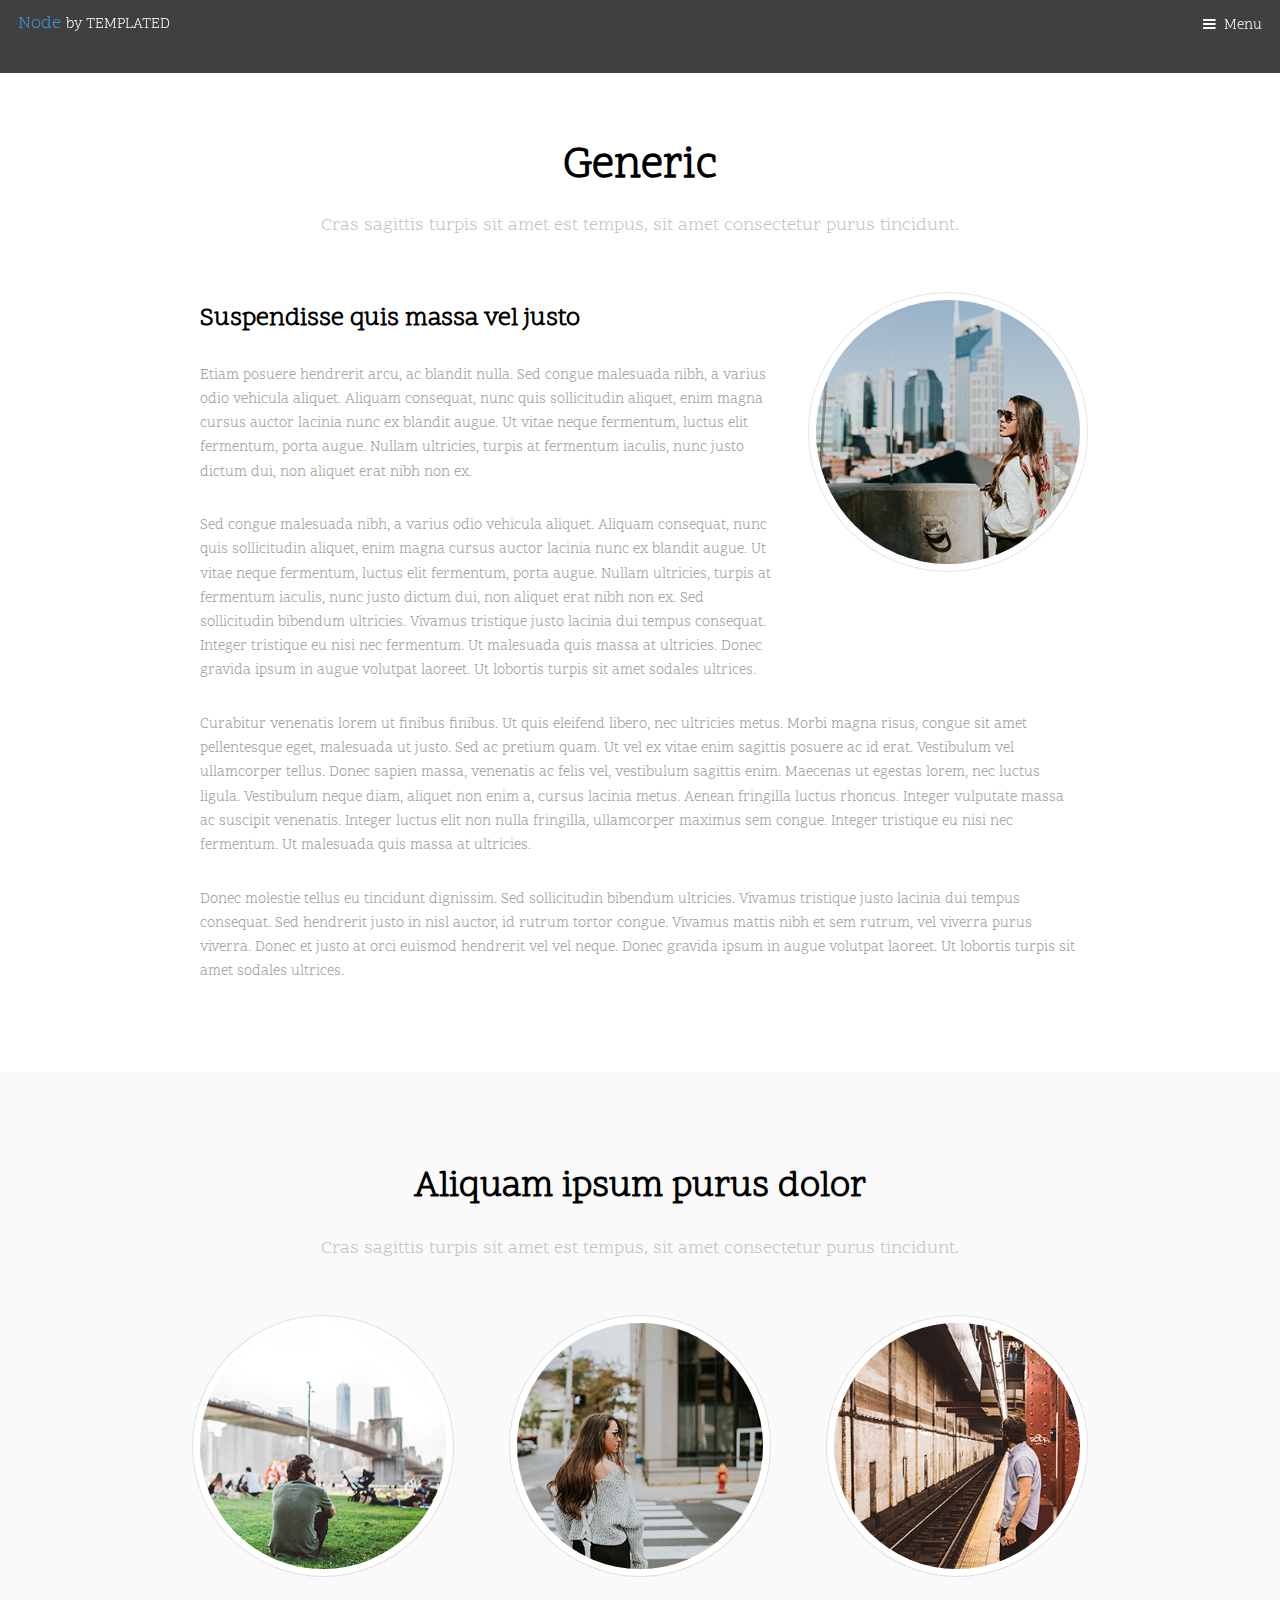
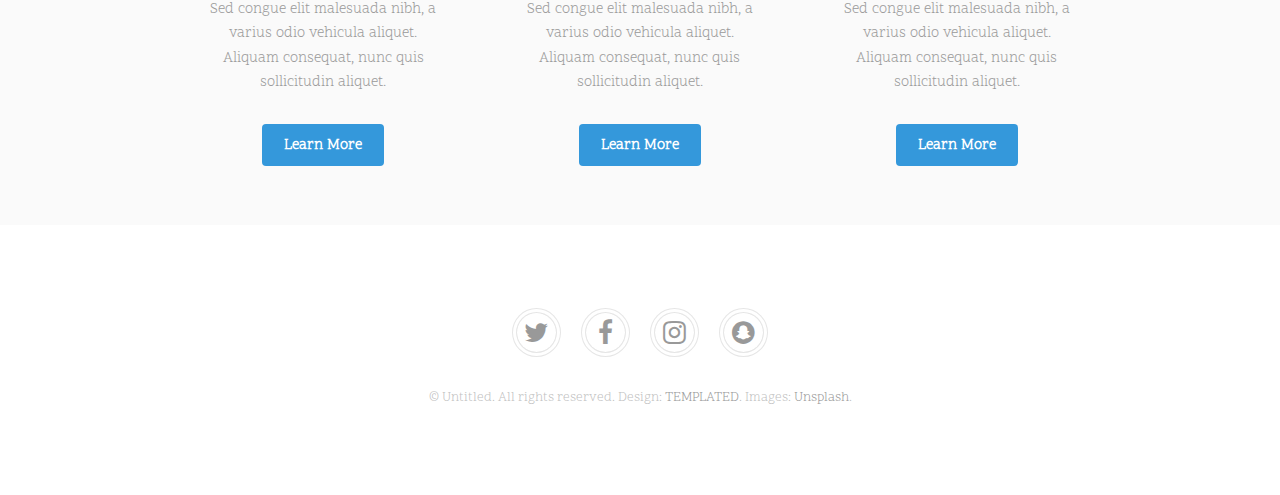
<file: generic.html>
﻿<!DOCTYPE HTML>
<!--
	Urban by TEMPLATED
	templated.co @templatedco
	Released for free under the Creative Commons Attribution 3.0 license (templated.co/license)
-->
<html>
	<head>
		<title>Generic - Urban by TEMPLATED</title>
		<meta charset="utf-8" />
		<meta name="viewport" content="width=device-width, initial-scale=1" />
		<link rel="stylesheet" href="assets/css/main.css" />
	</head>
	<body class="subpage">

		<!-- Header -->
			<header id="header">
				<div class="logo"><a href="index.html"> Node <span>by TEMPLATED</span></a></div>
				<a href="#menu">Menu</a>
			</header>

		<!-- Nav -->
			<nav id="menu">
				<ul class="links">
					<li><a href="index.html">Home</a></li>
					<li><a href="generic.html">Generic</a></li>
					<li><a href="elements.html">Elements</a></li>
				</ul>
			</nav>

		<!-- Main -->
			<div id="main">

				<!-- Section -->
					<section class="wrapper">
						<div class="inner">
							<header class="align-center">
								<h1>Generic</h1>
								<p>Cras sagittis turpis sit amet est tempus, sit amet consectetur purus tincidunt.</p>
							</header>
							<div class="flex flex-2">
								<div class="col col2">
									<h3>Suspendisse quis massa vel justo</h3>
									<p>Etiam posuere hendrerit arcu, ac blandit nulla. Sed congue malesuada nibh, a varius odio vehicula aliquet. Aliquam consequat, nunc quis sollicitudin aliquet, enim magna cursus auctor lacinia nunc ex blandit augue. Ut vitae neque fermentum, luctus elit fermentum, porta augue. Nullam ultricies, turpis at fermentum iaculis, nunc justo dictum dui, non aliquet erat nibh non ex.</p>
									<p>Sed congue malesuada nibh, a varius odio vehicula aliquet. Aliquam consequat, nunc quis sollicitudin aliquet, enim magna cursus auctor lacinia nunc ex blandit augue. Ut vitae neque fermentum, luctus elit fermentum, porta augue. Nullam ultricies, turpis at fermentum iaculis, nunc justo dictum dui, non aliquet erat nibh non ex. Sed sollicitudin bibendum ultricies. Vivamus tristique justo lacinia dui tempus consequat. Integer tristique eu nisi nec fermentum. Ut malesuada quis massa at ultricies. Donec gravida ipsum in augue volutpat laoreet. Ut lobortis turpis sit amet sodales ultrices.</p>
								</div>
								<div class="col col1 first">
									<div class="image round fit">
										<a href="generic.html" class="link"><img src="images/pic02.jpg" alt="" /></a>
									</div>
								</div>
							</div>
							<p>Curabitur venenatis lorem ut finibus finibus. Ut quis eleifend libero, nec ultricies metus. Morbi magna risus, congue sit amet pellentesque eget, malesuada ut justo. Sed ac pretium quam. Ut vel ex vitae enim sagittis posuere ac id erat. Vestibulum vel ullamcorper tellus. Donec sapien massa, venenatis ac felis vel, vestibulum sagittis enim. Maecenas ut egestas lorem, nec luctus ligula. Vestibulum neque diam, aliquet non enim a, cursus lacinia metus. Aenean fringilla luctus rhoncus. Integer vulputate massa ac suscipit venenatis. Integer luctus elit non nulla fringilla, ullamcorper maximus sem congue. Integer tristique eu nisi nec fermentum. Ut malesuada quis massa at ultricies.</p>
							<p>Donec molestie tellus eu tincidunt dignissim. Sed sollicitudin bibendum ultricies. Vivamus tristique justo lacinia dui tempus consequat. Sed hendrerit justo in nisl auctor, id rutrum tortor congue. Vivamus mattis nibh et sem rutrum, vel viverra purus viverra. Donec et justo at orci euismod hendrerit vel vel neque. Donec gravida ipsum in augue volutpat laoreet. Ut lobortis turpis sit amet sodales ultrices.</p>
						</div>
					</section>

				<!-- Section -->
					<section class="wrapper style1">
						<div class="inner">
							<header class="align-center">
								<h2>Aliquam ipsum purus dolor</h2>
								<p>Cras sagittis turpis sit amet est tempus, sit amet consectetur purus tincidunt.</p>
							</header>
							<div class="flex flex-3">
								<div class="col align-center">
									<div class="image round fit">
										<img src="images/pic03.jpg" alt="" />
									</div>
									<p>Sed congue elit malesuada nibh, a varius odio vehicula aliquet. Aliquam consequat, nunc quis sollicitudin aliquet. </p>
									<a href="#" class="button">Learn More</a>
								</div>
								<div class="col align-center">
									<div class="image round fit">
										<img src="images/pic05.jpg" alt="" />
									</div>
									<p>Sed congue elit malesuada nibh, a varius odio vehicula aliquet. Aliquam consequat, nunc quis sollicitudin aliquet. </p>
									<a href="#" class="button">Learn More</a>
								</div>
								<div class="col align-center">
									<div class="image round fit">
										<img src="images/pic04.jpg" alt="" />
									</div>
									<p>Sed congue elit malesuada nibh, a varius odio vehicula aliquet. Aliquam consequat, nunc quis sollicitudin aliquet. </p>
									<a href="#" class="button">Learn More</a>
								</div>
							</div>
						</div>
					</section>

			</div>

		<!-- Footer -->
			<footer id="footer">
				<div class="copyright">
					<ul class="icons">
						<li><a href="#" class="icon fa-twitter"><span class="label">Twitter</span></a></li>
						<li><a href="#" class="icon fa-facebook"><span class="label">Facebook</span></a></li>
						<li><a href="#" class="icon fa-instagram"><span class="label">Instagram</span></a></li>
						<li><a href="#" class="icon fa-snapchat"><span class="label">Snapchat</span></a></li>
					</ul>
					<p>&copy; Untitled. All rights reserved. Design: <a href="https://templated.co">TEMPLATED</a>. Images: <a href="https://unsplash.com">Unsplash</a>.</p>
				</div>
			</footer>

		<!-- Scripts -->
			<script src="assets/js/jquery.min.js"></script>
			<script src="assets/js/jquery.scrolly.min.js"></script>
			<script src="assets/js/jquery.scrollex.min.js"></script>
			<script src="assets/js/skel.min.js"></script>
			<script src="assets/js/util.js"></script>
			<script src="assets/js/main.js"></script>

	</body>
</html>
</file>
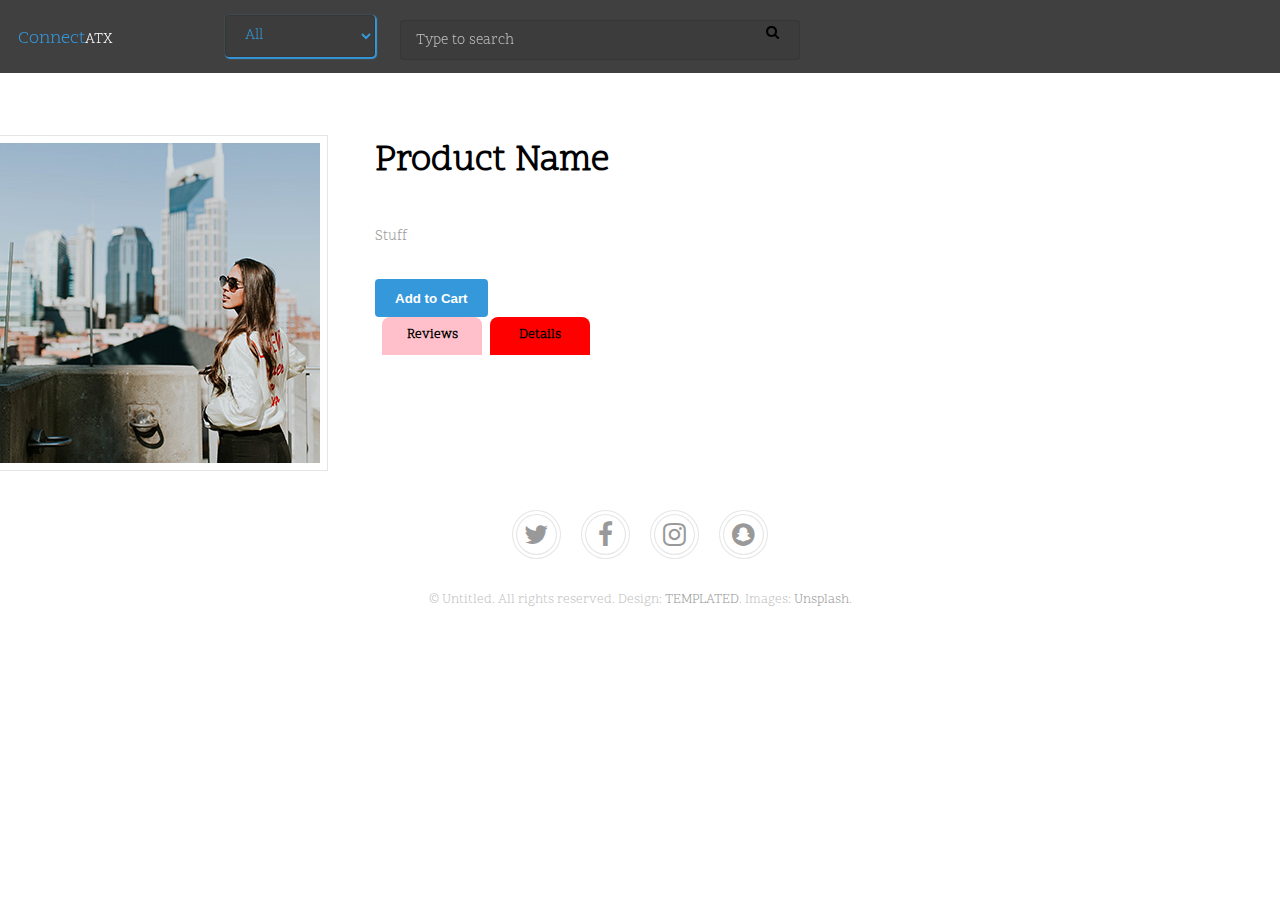
<file: Product.html>
﻿<!DOCTYPE HTML>
<!--
	Urban by TEMPLATED
	templated.co @templatedco
	Released for free under the Creative Commons Attribution 3.0 license (templated.co/license)
-->
<html>
	<head>
		<title>Product</title>
		<meta charset="utf-8" />
		<meta name="viewport" content="width=device-width, initial-scale=1" />
		<link rel="stylesheet" href="assets/css/main.css" />
	</head>
	<body class="subpage">

		<!-- Header -->
		<header id="header">
			<div class="logo2"><a href="index.php">Connect<span>ATX</span></a></div>
			<div class="search-boxheader">
				<input class="search-txt2" type="text" name="" placeholder="Type to search">
				<a class="search-btn2" href='#'>
					<i class="fa fa-search" aria-hidden="true"></i>
				</a>
				<div class="wrapper-list2">

					<select>
						<option><a href="#">All</a></option>
						<option><a href="#">Product</a></option>
						<option><a href="#">Location</a></option>
						<option><a href="#">Business</a></option>
					</select>
				</div>
			</div>
			<a href="#menu2">Menu</a>
		</header>

		<!-- Nav -->
			<nav id="menu">
				<ul class="links">
					<li><a href="index.html">Home</a></li>
					<li><a href="generic.html">Generic</a></li>
					<li><a href="elements.html">Elements</a></li>
				</ul>
			</nav>

		<!-- Main -->
			<div id="main">

				<!-- Section -->
				<section class="wrapper">
					<div class="product1page">
						<h2><span class="image left"><img src="images/pic02.jpg" alt="" /></span>Product Name</h2>
					</div>
					<p>Stuff</p>
					<button>Add to Cart</button>

					<div class="container">
						<div class="tab_trigger">
							<ul>
								<li><label>Reviews</label></li>
								<li><label>Details</label></li>
							</ul>
						</div>
						<div class="tab_container_wrap">
							<input type="radio" name="1" />
							<div class="tab_content_box">
								<h2>Stuff</h2>
							</div>
							<input type="radio" name="1" />
							<div class="tab_content_box">
								<h2>Stuff</h2>
							</div>
						</div>
					</div>
				</section>


				<!-- Footer -->
				<footer id="footer">
					<div class="copyright">
						<ul class="icons">
							<li><a href="#" class="icon fa-twitter"><span class="label">Twitter</span></a></li>
							<li><a href="#" class="icon fa-facebook"><span class="label">Facebook</span></a></li>
							<li><a href="#" class="icon fa-instagram"><span class="label">Instagram</span></a></li>
							<li><a href="#" class="icon fa-snapchat"><span class="label">Snapchat</span></a></li>
						</ul>
						<p>&copy; Untitled. All rights reserved. Design: <a href="https://templated.co">TEMPLATED</a>. Images: <a href="https://unsplash.com">Unsplash</a>.</p>
					</div>
				</footer>

				<!-- Scripts -->
				<script src="assets/js/jquery.min.js"></script>
				<script src="assets/js/jquery.scrolly.min.js"></script>
				<script src="assets/js/jquery.scrollex.min.js"></script>
				<script src="assets/js/skel.min.js"></script>
				<script src="assets/js/util.js"></script>
				<script src="assets/js/main.js"></script>

</body>
</html>
</file>
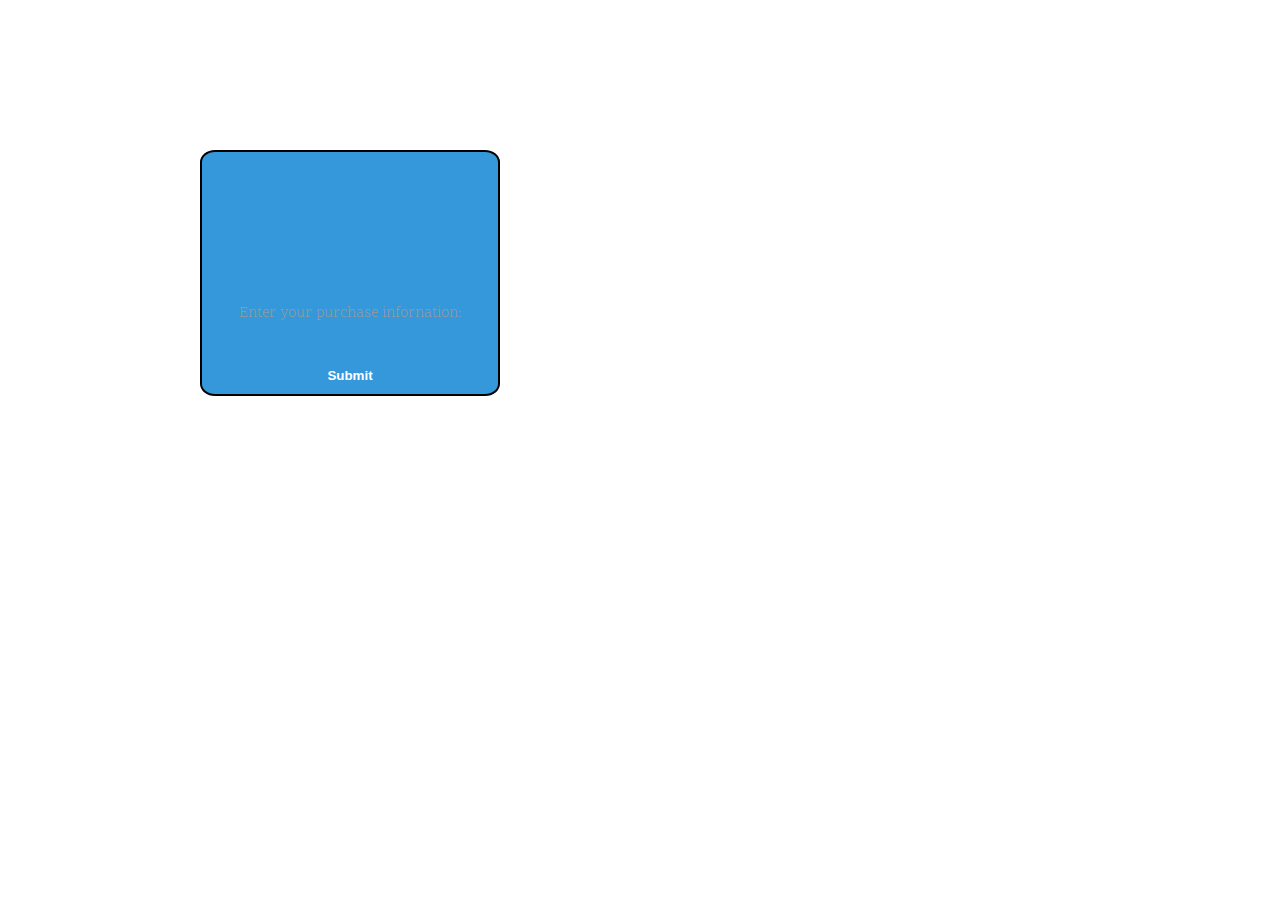
<file: Purchase.html>
﻿<!DOCTYPE html>
<html>
<head>
  <meta charset="utf-8">
  <link rel="stylesheet" href="/assets/css/main.css"></link>
</head>
<body>
    <div align="center" class="popup" style="border: 2px solid black; background: #3498db; border-radius: 5%; width: 300px; position: absolute; top:150px; left:200px;" ">
        <p>Enter your purchase infornation:</p>
        
        <form class="Purchasepopup" method="post" action="/Cart.php" id="Purchasepopup" style="display:none;">
            <div class="inputBox">
                <input type="text" name="Address" placeholder="Address" required />
            </div><br />
            <div class="inputBox">
                <input type="text" name="Zip Code" placeholder="Zip Code" required />
            </div><br />
            <div class="inputBox">
                <input type="text" name="Phone Number" placeholder="Phone Number" required />
            </div><br />
            <div class="inputBox">
                <input type="text" name="Card Number" placeholder="Card Number" required />
            </div><br />
            <div class="inputBox">
                <input type="text" name="Expiration" placeholder="Card Expiration" required />
            </div><br />
            

            <div><?php include 'backend/Cart.php'; ?></div>
            <br>
        </form>    

        <button onclick="window.close();">Submit</button>
    </div>
</body>
</html>
</file>
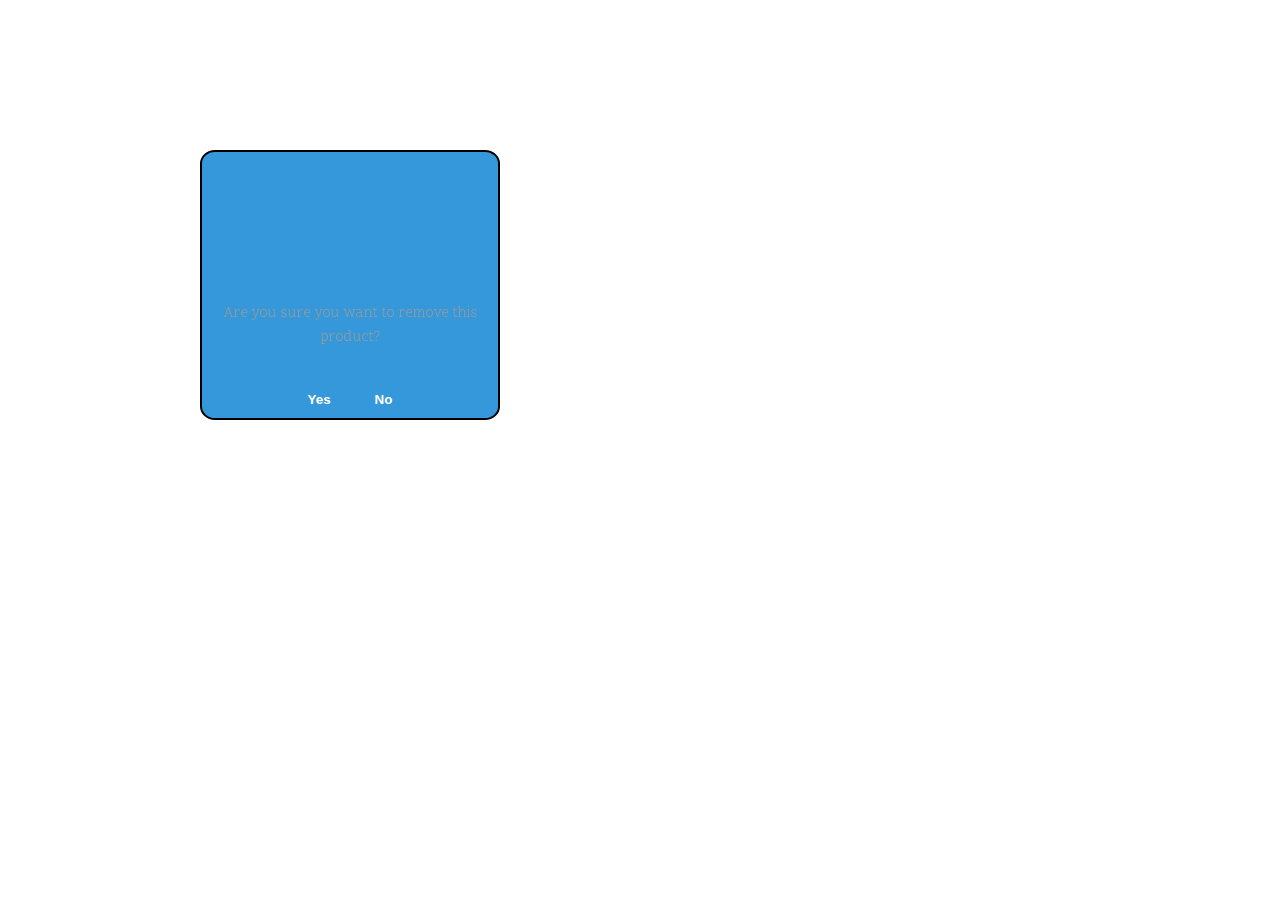
<file: Reciept.html>
﻿<!DOCTYPE html>
<html>
<head>
  <meta charset="utf-8">
  <link rel="stylesheet" href="/assets/css/main.css"></link>
</head>
<body>
    <div align="center" class="popup" style="border: 2px solid black; background: #3498db; border-radius: 5%; width: 300px; position: absolute; top:150px; left:200px;" ">
        <p>Are you sure you want to remove this product?</p>
        <button onclick="window.close();">Yes</button>
        <button onclick="window.close();">No</button>
    </div>
</body>
</html>
</file>
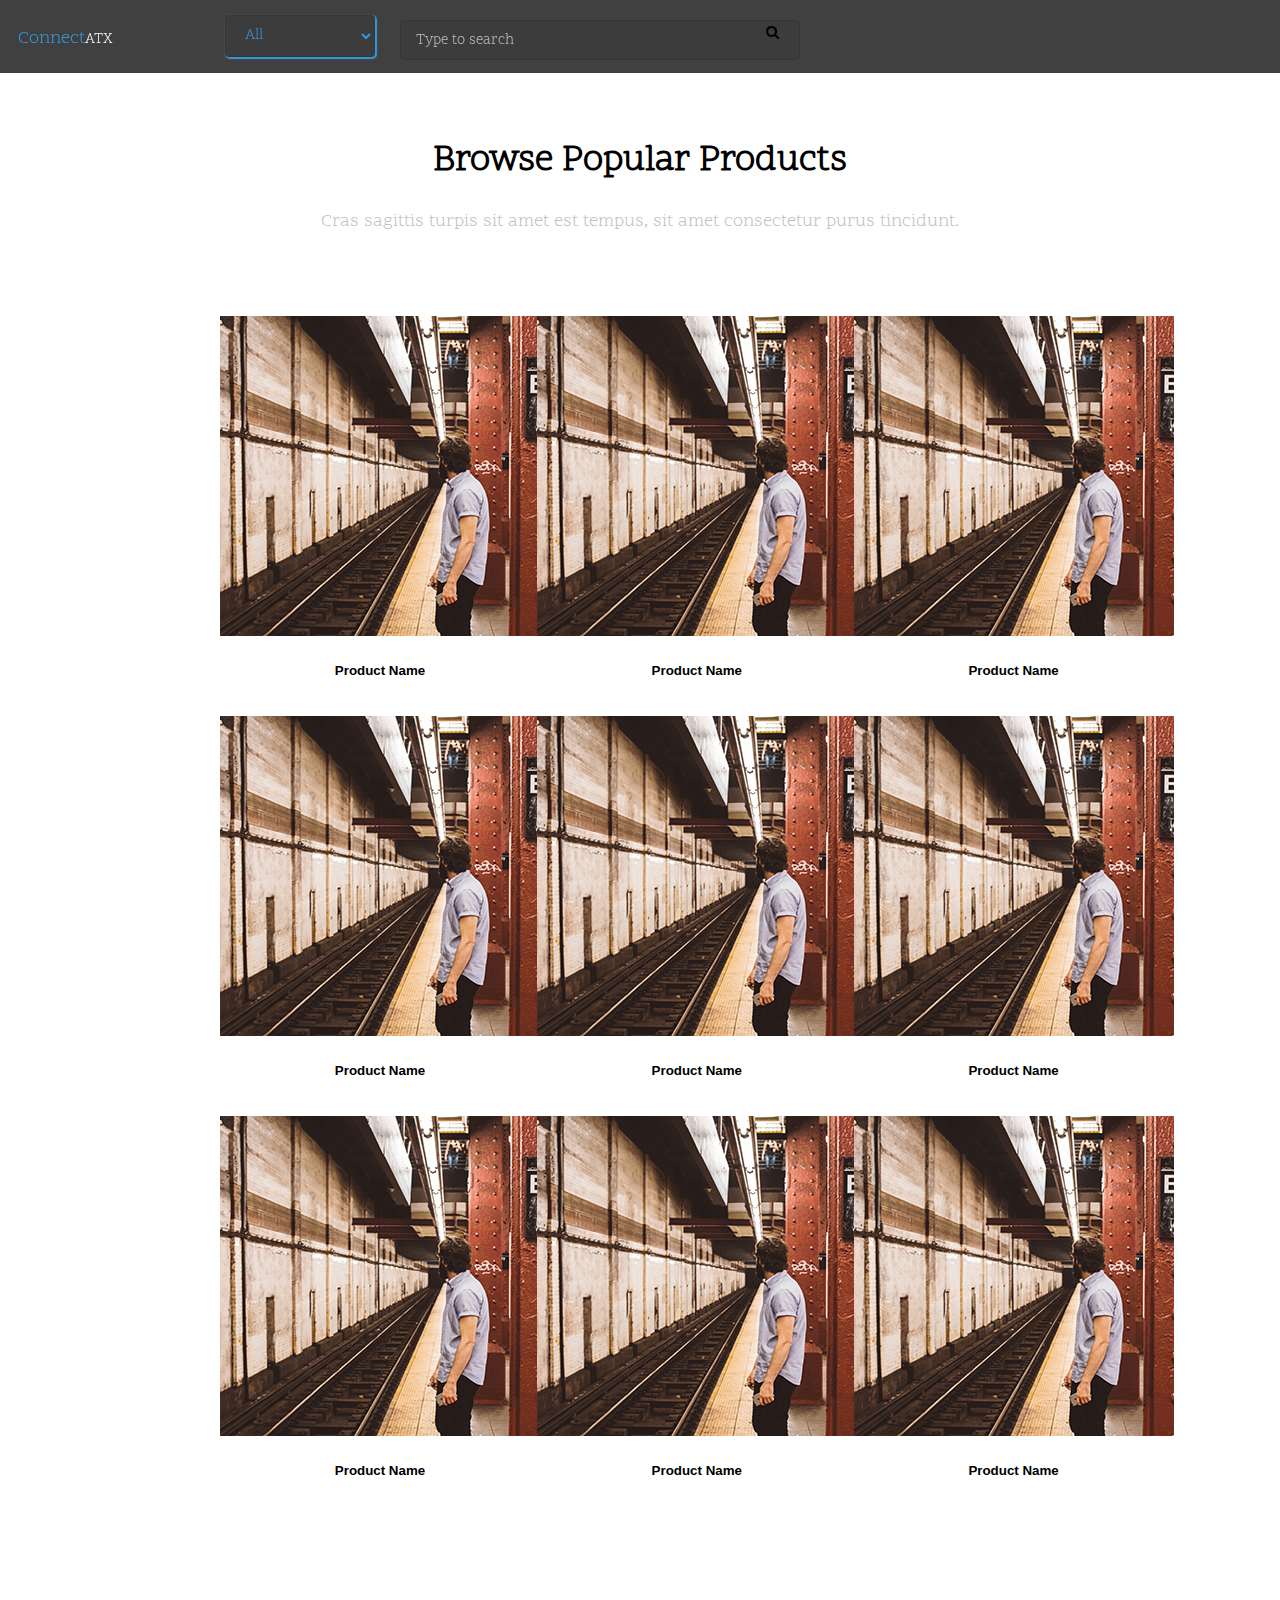
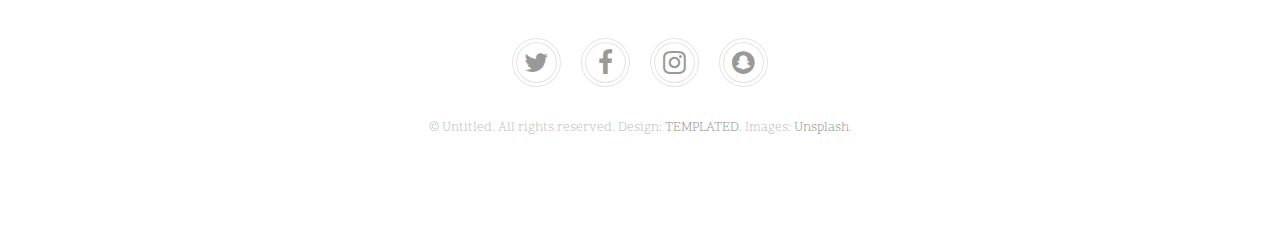
<file: search.html>
﻿<!DOCTYPE HTML>
<!--
	Urban by TEMPLATED
	templated.co @templatedco
	Released for free under the Creative Commons Attribution 3.0 license (templated.co/license)
-->
<html>
	<head>
		<title>Search for Products</title>
		<meta charset="utf-8" />
		<meta name="viewport" content="width=device-width, initial-scale=1" />
		<link rel="stylesheet" href="assets/css/main.css" />
	</head>
	<body class="subpage">

		<!-- Header -->
		<header id="header">
			<div class="logo2"><a href="index.html"> Connect<span>ATX</span></a></div>
			<div class="search-boxheader">
				<input class="search-txt2" type="text" name="" placeholder="Type to search">
				<a class="search-btn2" href='#'>
					<i class="fa fa-search" aria-hidden="true"></i>
				</a>
				<div class="wrapper-list2">

					<select>
						<option><a herf="#">All</a></option>
						<option><a herf="#">Product</a></option>
						<option><a herf="#">Location</a></option>
						<option><a herf="#">Business</a></option>
					</select>
				</div>
			</div>
			<a href="#menu2">Menu</a>
		</header>

		<!-- Nav -->
			<nav id="menu">
				<ul class="links">
					<li><a href="index.html">Home</a></li>
					<li><a href="generic.html">Generic</a></li>
					<li><a href="elements.html">Elements</a></li>
				</ul>
			</nav>

		<!-- Main -->
			<div id="main">

				<!-- Section -->
				<!-- Section -->
				<section class="wrapper">
					<div class="inner">
						<header class="align-center">
							<h2>Browse Popular Products</h2>
							<p>Cras sagittis turpis sit amet est tempus, sit amet consectetur purus tincidunt.</p>
						</header>
						<div class="flex flex-3">
							<div class="col align-center">
								<button class="product1">
									<a href="product1.html">
										<img src="images/pic04.jpg" alt="" />
										<p style="color:black;">Product Name</p>
									</a>
								</button>
							</div>
							<div class="col align-center">
								<button class="product1">
									<a href="product1.html">
										<img src="images/pic04.jpg" alt="" />
										<p style="color:black;">Product Name</p>
									</a>
								</button>
							</div>
							<div class="col align-center">
								<button class="product1">
									<a href="product1.html">
										<img src="images/pic04.jpg" alt="" />
										<p style="color:black;">Product Name</p>
									</a>
								</button>
							</div>

							<div class="col align-center">
								<button class="product1">
									<a href="product1.html">
										<img src="images/pic04.jpg" alt="" />
										<p style="color:black;">Product Name</p>
									</a>
								</button>
							</div>
							<div class="col align-center">
								<button class="product1">
									<a href="product1.html">
										<img src="images/pic04.jpg" alt="" />
										<p style="color:black;">Product Name</p>
									</a>
								</button>
							</div>
							<div class="col align-center">
								<button class="product1">
									<a href="product1.html">
										<img src="images/pic04.jpg" alt="" />
										<p style="color:black;">Product Name</p>
									</a>
								</button>
							</div>

							<div class="col align-center">
								<button class="product1">
									<a href="product1.html">
										<img src="images/pic04.jpg" alt="" />
										<p style="color:black;">Product Name</p>
									</a>
								</button>
							</div>
							<div class="col align-center">
								<button class="product1">
									<a href="product1.html">
										<img src="images/pic04.jpg" alt="" />
										<p style="color:black;">Product Name</p>
									</a>
								</button>
							</div>
							<div class="col align-center">
								<button class="product1">
									<a href="product1.html">
										<img src="images/pic04.jpg" alt="" />
										<p style="color:black;">Product Name</p>
									</a>
								</button>
							</div>
						</div>

					</div>
				</section>



				<!-- Footer -->
				<footer id="footer">
					<div class="copyright">
						<ul class="icons">
							<li><a href="#" class="icon fa-twitter"><span class="label">Twitter</span></a></li>
							<li><a href="#" class="icon fa-facebook"><span class="label">Facebook</span></a></li>
							<li><a href="#" class="icon fa-instagram"><span class="label">Instagram</span></a></li>
							<li><a href="#" class="icon fa-snapchat"><span class="label">Snapchat</span></a></li>
						</ul>
						<p>&copy; Untitled. All rights reserved. Design: <a href="https://templated.co">TEMPLATED</a>. Images: <a href="https://unsplash.com">Unsplash</a>.</p>
					</div>
				</footer>

				<!-- Scripts -->
				<script src="assets/js/jquery.min.js"></script>
				<script src="assets/js/jquery.scrolly.min.js"></script>
				<script src="assets/js/jquery.scrollex.min.js"></script>
				<script src="assets/js/skel.min.js"></script>
				<script src="assets/js/util.js"></script>
				<script src="assets/js/main.js"></script>

</body>
</html>
</file>
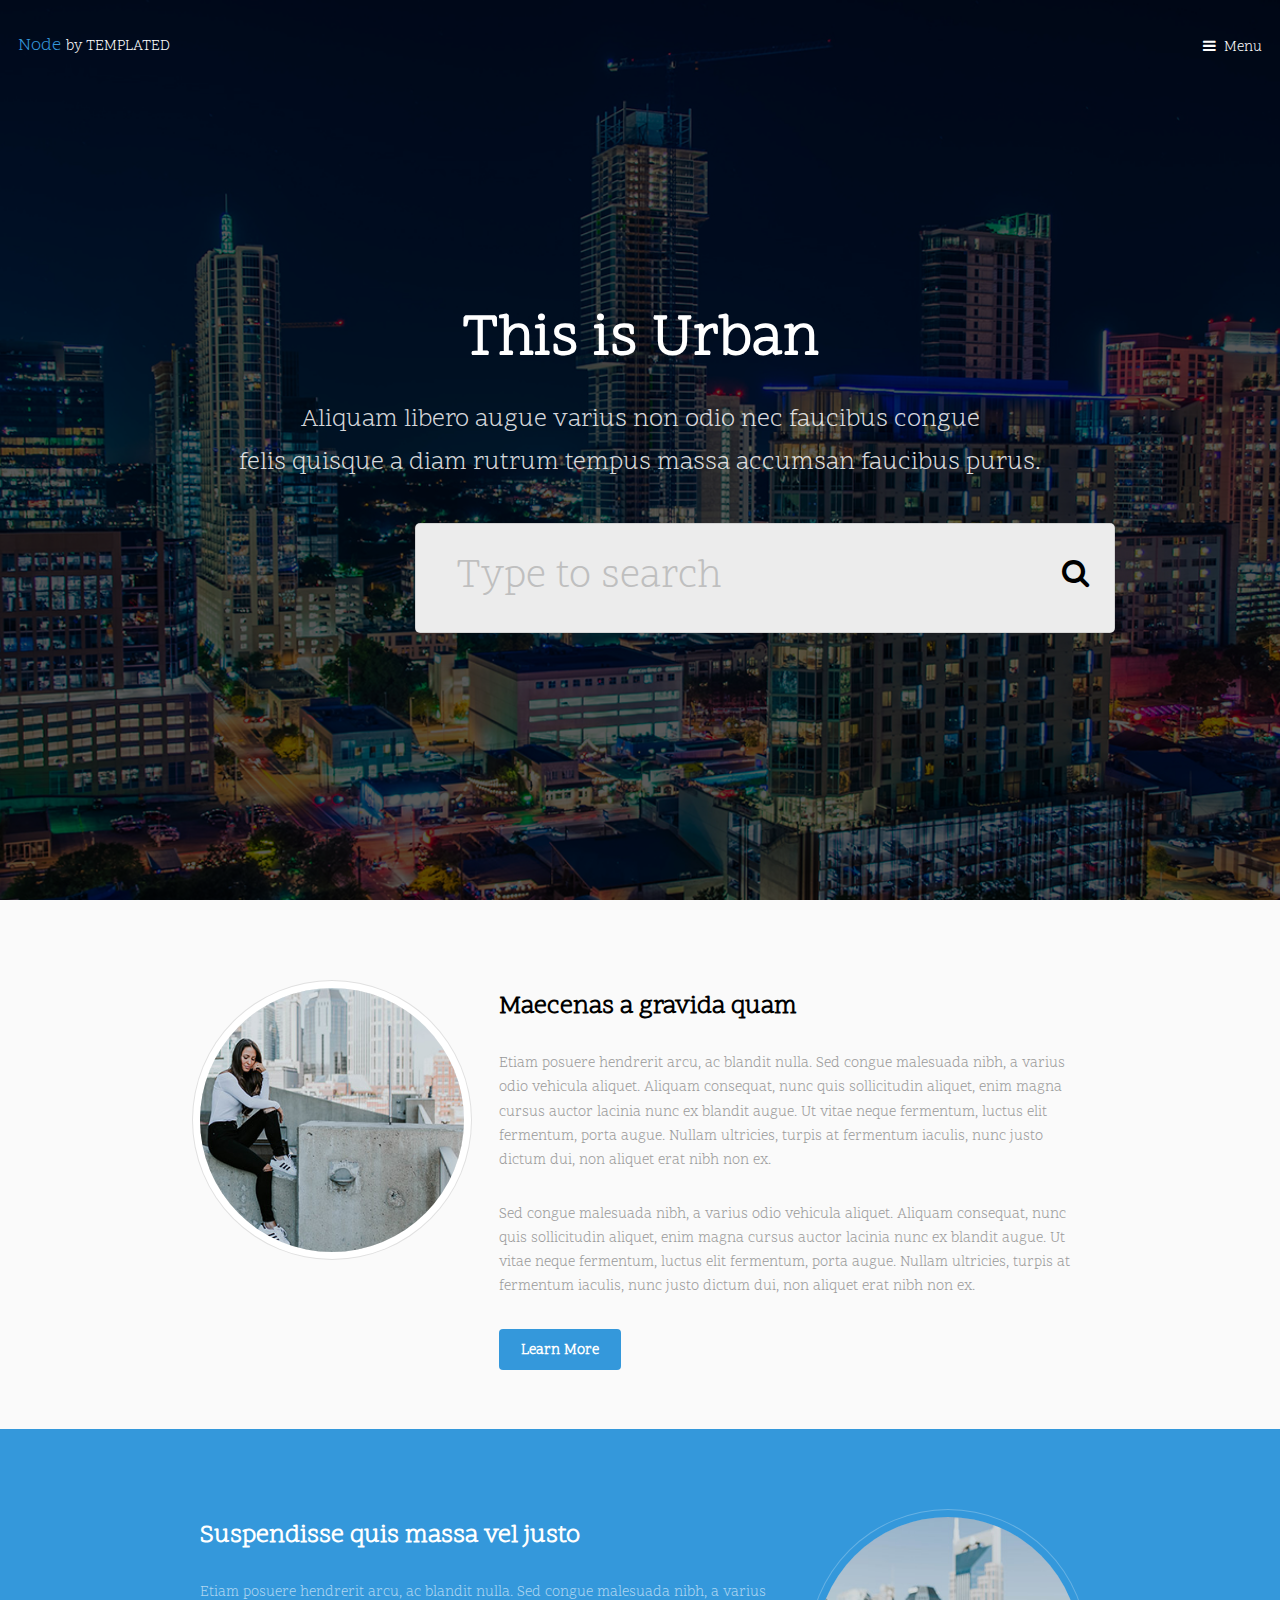
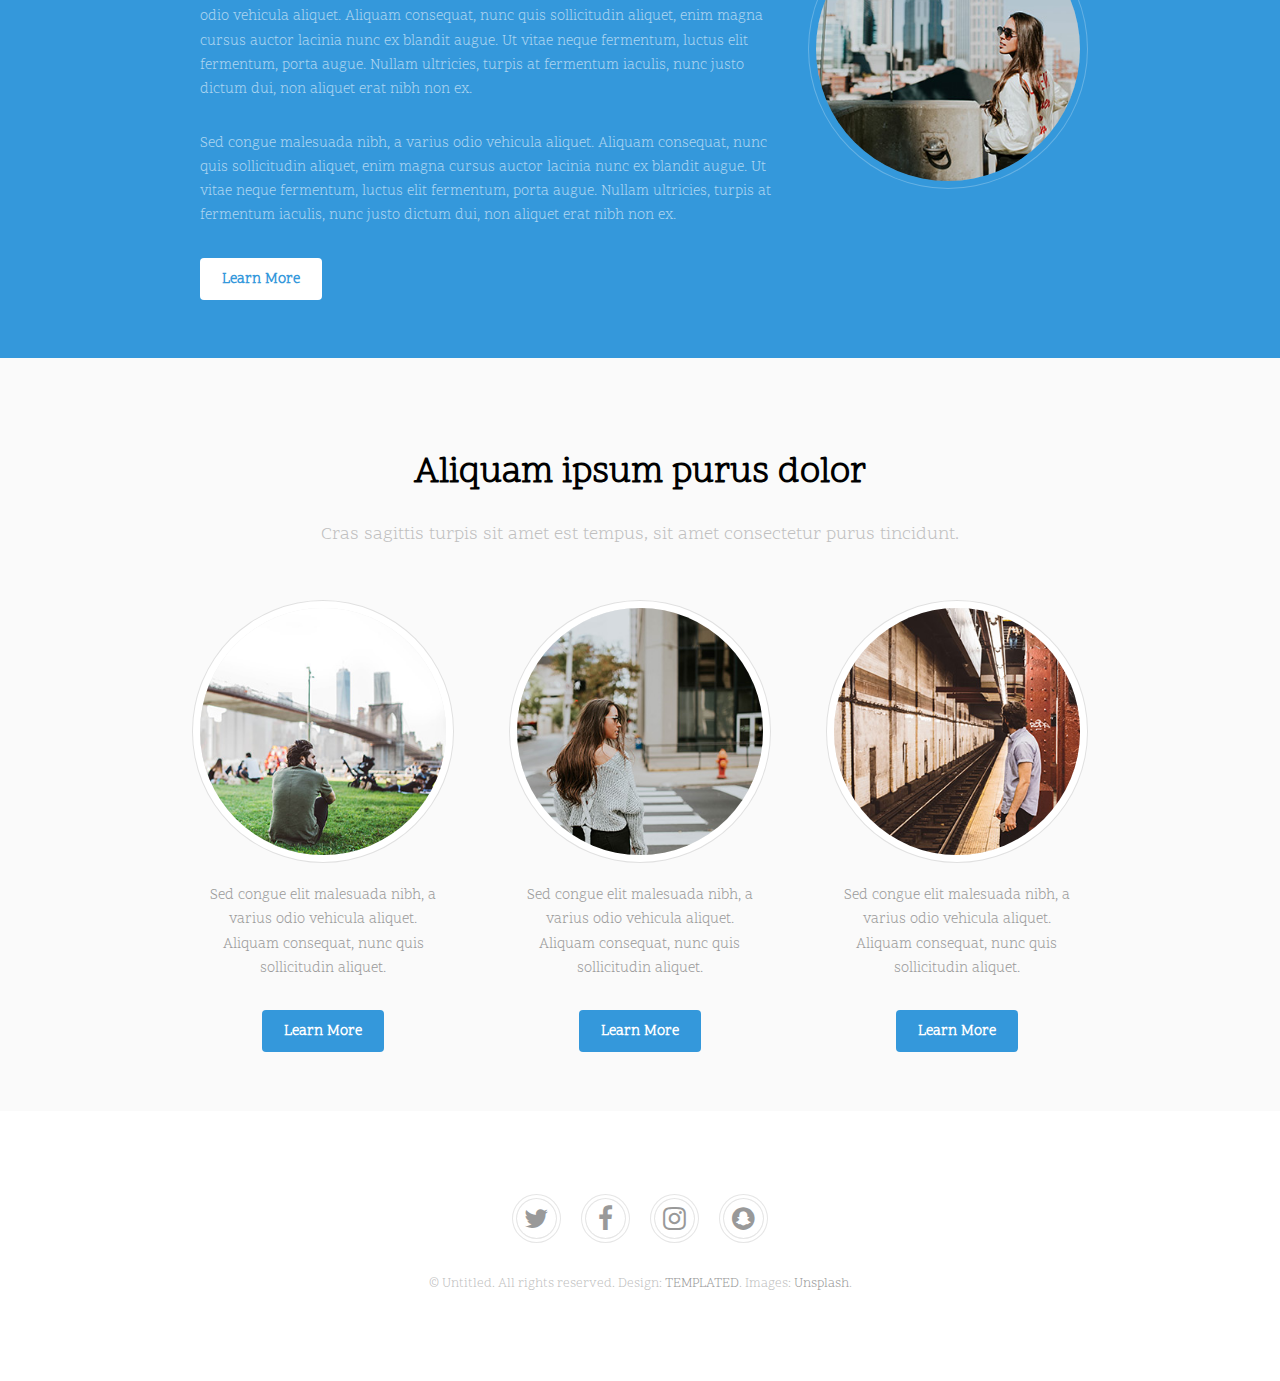
<file: Test.html>
﻿<!DOCTYPE HTML>
<!--
	Urban by TEMPLATED
	templated.co @templatedco
	Released for free under the Creative Commons Attribution 3.0 license (templated.co/license)
-->
<html>
	<head>
		<title>Urban by TEMPLATED</title>
		<meta charset="utf-8" />
		<meta name="viewport" content="width=device-width, initial-scale=1" />
		<link rel="stylesheet" href="assets/css/main.css" />
	</head>
	<body>

		<!-- Header -->
			<header id="header" class="alt">
				<div class="logo"><a href="index.html">Node <span>by TEMPLATED</span></a></div>
				<a href="#menu">Menu</a>
			</header>

		<!-- Nav -->
			<nav id="menu">
				<ul class="links">
					<li><a href="index.html">Home</a></li>
					<li><a href="generic.html">Generic</a></li>
					<li><a href="elements.html">Elements</a></li>
					<li><a href="signin.php">Sign In</a></li>
				</ul>
			</nav>

		<!-- Banner -->
			<section id="banner">
				<div class="inner">
					<header>
						<h1>This is Urban</h1>
						<p>Aliquam libero augue varius non odio nec faucibus congue<br />felis quisque a diam rutrum tempus massa accumsan faucibus purus.</p>
					</header>
					<div class="search-box">
						<input class="search-txt" type="text" name="" placeholder="Type to search">
						<a class="search-btn" href='#'>
							<i class="fa fa-search fa-2x" aria-hidden="true"></i>
						</a>
					</div>
				</div>
			</section>

		<!-- Main -->
			<div id="main">

			<!-- Section -->
				<section class="wrapper style1">
					<div class="inner">
						<!-- 2 Columns -->
						<div class="flex flex-2">
							<div class="col col1">
								<div class="image round fit">
									<a href="generic.html" class="link"><img src="images/pic01.jpg" alt="" /></a>
								</div>
							</div>
							<div class="col col2">
								<h3>Maecenas a gravida quam</h3>
								<p>Etiam posuere hendrerit arcu, ac blandit nulla. Sed congue malesuada nibh, a varius odio vehicula aliquet. Aliquam consequat, nunc quis sollicitudin aliquet, enim magna cursus auctor lacinia nunc ex blandit augue. Ut vitae neque fermentum, luctus elit fermentum, porta augue. Nullam ultricies, turpis at fermentum iaculis, nunc justo dictum dui, non aliquet erat nibh non ex.</p>
								<p>Sed congue malesuada nibh, a varius odio vehicula aliquet. Aliquam consequat, nunc quis sollicitudin aliquet, enim magna cursus auctor lacinia nunc ex blandit augue. Ut vitae neque fermentum, luctus elit fermentum, porta augue. Nullam ultricies, turpis at fermentum iaculis, nunc justo dictum dui, non aliquet erat nibh non ex. </p>
								<a href="#" class="button">Learn More</a>
							</div>
						</div>
					</div>
				</section>

				<!-- Section -->
				<section class="wrapper style2">
					<div class="inner">
						<div class="flex flex-2">
							<div class="col col2">
								<h3>Suspendisse quis massa vel justo</h3>
								<p>Etiam posuere hendrerit arcu, ac blandit nulla. Sed congue malesuada nibh, a varius odio vehicula aliquet. Aliquam consequat, nunc quis sollicitudin aliquet, enim magna cursus auctor lacinia nunc ex blandit augue. Ut vitae neque fermentum, luctus elit fermentum, porta augue. Nullam ultricies, turpis at fermentum iaculis, nunc justo dictum dui, non aliquet erat nibh non ex.</p>
								<p>Sed congue malesuada nibh, a varius odio vehicula aliquet. Aliquam consequat, nunc quis sollicitudin aliquet, enim magna cursus auctor lacinia nunc ex blandit augue. Ut vitae neque fermentum, luctus elit fermentum, porta augue. Nullam ultricies, turpis at fermentum iaculis, nunc justo dictum dui, non aliquet erat nibh non ex. </p>
								<a href="#" class="button">Learn More</a>
							</div>
							<div class="col col1 first">
								<div class="image round fit">
									<a href="generic.html" class="link"><img src="images/pic02.jpg" alt="" /></a>
								</div>
							</div>
						</div>
					</div>
				</section>

				<!-- Section -->
				<section class="wrapper style1">
					<div class="inner">
						<header class="align-center">
							<h2>Aliquam ipsum purus dolor</h2>
							<p>Cras sagittis turpis sit amet est tempus, sit amet consectetur purus tincidunt.</p>
						</header>
						<div class="flex flex-3">
							<div class="col align-center">
								<div class="image round fit">
									<img src="images/pic03.jpg" alt="" />
								</div>
								<p>Sed congue elit malesuada nibh, a varius odio vehicula aliquet. Aliquam consequat, nunc quis sollicitudin aliquet. </p>
								<a href="#" class="button">Learn More</a>
							</div>
							<div class="col align-center">
								<div class="image round fit">
									<img src="images/pic05.jpg" alt="" />
								</div>
								<p>Sed congue elit malesuada nibh, a varius odio vehicula aliquet. Aliquam consequat, nunc quis sollicitudin aliquet. </p>
								<a href="#" class="button">Learn More</a>
							</div>
							<div class="col align-center">
								<div class="image round fit">
									<img src="images/pic04.jpg" alt="" />
								</div>
								<p>Sed congue elit malesuada nibh, a varius odio vehicula aliquet. Aliquam consequat, nunc quis sollicitudin aliquet. </p>
								<a href="#" class="button">Learn More</a>
							</div>
						</div>
					</div>
				</section>

			</div>

		<!-- Footer -->
			<footer id="footer">
				<div class="copyright">
					<ul class="icons">
						<li><a href="#" class="icon fa-twitter"><span class="label">Twitter</span></a></li>
						<li><a href="#" class="icon fa-facebook"><span class="label">Facebook</span></a></li>
						<li><a href="#" class="icon fa-instagram"><span class="label">Instagram</span></a></li>
						<li><a href="#" class="icon fa-snapchat"><span class="label">Snapchat</span></a></li>
					</ul>
					<p>&copy; Untitled. All rights reserved. Design: <a href="https://templated.co">TEMPLATED</a>. Images: <a href="https://unsplash.com">Unsplash</a>.</p>
				</div>
			</footer>

		<!-- Scripts -->
			<script src="assets/js/jquery.min.js"></script>
			<script src="assets/js/jquery.scrolly.min.js"></script>
			<script src="assets/js/jquery.scrollex.min.js"></script>
			<script src="assets/js/skel.min.js"></script>
			<script src="assets/js/util.js"></script>
			<script src="assets/js/main.js"></script>

	</body>
</html>
</file>
<file: assets/css/main.css>
﻿@charset "UTF-8";
@import url(font-awesome.min.css);
@import url("https://fonts.googleapis.com/css?family=Scope+One|Trocchi");

/*
	Urban by TEMPLATED
	templated.co @templatedco
	Released for free under the Creative Commons Attribution 3.0 license (templated.co/license)
*/

/* Reset */

	html, body, div, span, applet, object, iframe, h1, h2, h3, h4, h5, h6, p, blockquote, pre, a, abbr, acronym, address, big, cite, code, del, dfn, em, img, ins, kbd, q, s, samp, small, strike, strong, sub, sup, tt, var, b, u, i, center, dl, dt, dd, ol, ul, li, fieldset, form, label, legend, table, caption, tbody, tfoot, thead, tr, th, td, article, aside, canvas, details, embed, figure, figcaption, footer, header, hgroup, menu, nav, output, ruby, section, summary, time, mark, audio, video {
		margin: 0;
		padding: 0;
		border: 0;
		font-size: 100%;
		font: inherit;
		vertical-align: baseline;
	}

	article, aside, details, figcaption, figure, footer, header, hgroup, menu, nav, section {
		display: block;
	}

	body {
		line-height: 1;
	}

	ol, ul {
		list-style: none;
	}

	blockquote, q {
		quotes: none;
	}

	blockquote:before, blockquote:after, q:before, q:after {
		content: '';
		content: none;
	}

	table {
		border-collapse: collapse;
		border-spacing: 0;
	}

	body {
		-webkit-text-size-adjust: none;
	}

/*My Code*/

	.search-box{

		background-color: white;
		height: 110px;
		width: 700px;
		border-radius: 5px;
		margin-left: 250px;
		border: white;
		outline: white;
		color: black;

	}

	.search-btn{
		color: black;
		float: right;
		width: 100px;
		height: 100px;
		border: none;
		border-radius: 50%;
		background: none;
		position: absolute;
		align-self: center;
		padding: 25px;
		margin: 10px 0 0 -90px;



	}

	.search-txt{
		border: white;
		background-color: red;
		outline: white;
		float: left;
		padding: 0px;
		color: red;
		width: 500px;
		font-size: 40px;
		transition:  0.4s;
		line-height: 40px;

	}

	.wrapper-list{
		float: left;
		height: 55px;
		border-radius: 5px;
		background: white;
		width: 175px;

		position: absolute;
		align-self: center;
		bottom: 25px;
		margin: -5px 0 0 -250px;
		border: white;

	}
	.wrapper-list select{
		outline: white;
		box-shadow: 1px 1px 1px 1px;
		font-size: 20px;
		width: 175px;
		-webkit-appearance: button;
	}
	.box{
		width: 500px;
		padding:50px;
		background: white;
		box-sizing: border-box;
		box-shadow: 0 15px 25px;
		border-radius: 10px;
	}
	.box header{
		color: black;
		font-size: 60px;
	}
	.box .inputBox{
		position: relative;
	}

	.box .inputBox input{
		width: 100%;
		padding: 10px;
		font-size: 20px;
	}
	.Signup{
		color: black;
		font-size: 20px;
	}
	.Signup a{
		position: relative;
		top:-30px;

	}
	.box-signup{
		width: 500px;
		padding:50px;
		background: white;
		box-sizing: border-box;
		box-shadow: 0 15px 25px;
		border-radius: 10px;
	}
	.user{
		 -webkit-appearance: button;
		 margin-right: 10px;
		 position: relative;
		 top: -40px;
		 font-size: 20px;
	 }
	.business{
		 -webkit-appearance: button;
		 margin-right: 50px;
		 position: relative;
		 top: -40px;
		 font-size: 20px;
		 right: -60px;
	 }
	.box-signup header{
		font-size: 40px;
	}
	.search-boxheader{

		background-color: none;
		height: 100px;
		width: 400px;
		border-radius: 40px;
		position: relative;
		top: 20px;
		left: 400px;
		border: white;
		outline: white;
	}
	.search-btn2{
		color: black;
		float: right;
		background: none;
		position: relative;
		padding: 40px;
		bottom: 90px;
		left: 20px;

	}
	.wrapper-list2{
		float: left;
		height: 15px;
		background: none;
		position: relative;
		bottom: 45px;
		right: 175px;
		color: #3498db;
		border: white;

	}
	.wrapper-list2 select{
		outline: white;
		box-shadow: 1px 1px 1px 1px;
		font-size: 15px;
		width: 150px;
		-webkit-appearance: button;
	}

	.wrapper-list3{
		float: left;
		height: 15px;
		background: none;
		position: relative;
		bottom: 90px;
		left: 500px;
		color: #3498db;
		border: white;

	}
	.wrapper-list3 select{
		outline: white;
		box-shadow: 1px 1px 1px 1px;
		font-size: 15px;
		width: 150px;
		-webkit-appearance: button;
	}

	.product1{
		background: none;

		height: 400px;
		outline: black;
	}
	.product1:hover{
		background: rgba(0, 0, 0, 0.5);

	}

	.product1 img{
		padding-top: 20px;
	}

	.productitem{
		position: relative;
		padding: 10px;
	}

	.container_product{
		max-width: 800px;
		margin: 0 auto;

	}
	.tab_trigger{

	}
	.tab_trigger ul{
		margin: 0;
		padding: 0;
		list-style: none;
		display: flex;

	}
	.tab_trigger ul li{

	}
	.tab_trigger ul li label{
		position: relative;
		display: block;
		padding: 8px 15px;
		cursor: pointer;
		min-width: 100px;
		background: blue;
		text-align: center;
		border-radius: 8px 8px 0 0;
	}
	.tab_trigger ul li:nth-child(1) label{
		background: pink;
	}
	.tab_trigger ul li:nth-child(2) label{
		background: red;
	}
	.tab_container_wrap{

	}
	.tab_container_wrap input{
		position: absolute;
		width: 0;
		height: 0;
		margin: 0;
		z-index: -100;
		top: -10000px;


	}
	.tab_container_wrap input:checked + .tab_content_box{
		display: block;
	}
	.tab_content_box{
		background: blue;
		padding: 20px;
		display: none;
	}
	.tab_content_box:nth-of-type(1){
		background:blue;

	}
	.tab_content_box:nth-of-type(2){
		background:red;

	}

	.tab_content_box h2{
		margin: 0 0 20px;
	}

	.purchaseButtons{

	}
	.Continue{
		position: relative;
		bottom: 90px;
	}
	.buy{
		position: relative;
		left: 1000px;
		bottom: 90px;
	}
	.itemstopurchase{
		position: relative;
		display: block;

	}

	.itemstopurchase img{
		width: 200px;
		border-bottom: black;
	}
	.itemstopurchase h3{
		position: relative;
		bottom: 210px;
		left: 300px;
	}

	.itemstopurchase h4{
		position: relative;
		bottom: 280px;
		left: 800px;
	}

	.itemstopurchase button{
		position: relative;
		bottom: 410px;
		left: 1100px;
	}

	.itemstopurchase p{
		position: relative;
		bottom: 280px;
		left: 300px;

	}
	.itemsoffered{
		position: relative;
		display: block;
	}

	.itemsoffered img{
		width: 200px;
		border-bottom: black;
	}
	.itemsoffered h3{
		position: relative;
		bottom: 210px;
		left: 300px;
	}

	.itemsoffered h4{
		position: relative;
		bottom: 280px;
		left: 800px;
	}

	.itemsoffered button{
		position: relative;
		bottom: 410px;
		left: 1100px;
	}

	.itemsoffered p{
		position: relative;
		bottom: 280px;
		left: 300px;

	}

	.BusinessInfo img{
		width: 300px;
	}

	.BusinessInfo h2{
		position: relative;
		bottom: 325px;
		left: 400px;
	}
	.BusinessInfo p{
		position: relative;
		bottom: 325px;
		left: 400px;
		font-size: 30px;
	}
	.outline{
		border: 1px dashed black;
		height: 350px;
		padding: 25px;
	}

	.controlButton {
		position: relative;
		top: 20px;
		width: 500px;
		left: 1550px;
	}

	.productimage{

	}

	.popup{
		border: 2px solid black;
		background: #3498db;
		border-radius: 5%;
		

	}

	.popup p{
		padding-top: 150px;
	}

	.uploadproduct button{
		position: relative;
		top: 400px;
		left: 100px;
		color: white;
		background: #3498db;
		border: 1px solid black;
		border-radius: 5px;
		cursor: pointer;
	}

	.uploadproduct button:hover {
		background-color: rgba(52,152,219, 0.5);
	}

	.uploadproduct span{
		position: relative;
		color: black;
		top: 400px;
		left: 125px;
	}
	 
	.uploadproduct .inputBox {
		position: relative;
		top: 200px;
		left: 425px;
	}


/* Box Model */

	*, *:before, *:after {
		-moz-box-sizing: border-box;
		-webkit-box-sizing: border-box;
		box-sizing: border-box;
	}

/* Containers */

	.container {
		margin-left: auto;
		margin-right: auto;
	}

	.container.\31 25\25 {
		width: 100%;
		max-width: 100em;
		min-width: 80em;
	}

	.container.\37 5\25 {
		width: 60em;
	}

	.container.\35 0\25 {
		width: 40em;
	}

	.container.\32 5\25 {
		width: 20em;
	}

	.container {
		width: 80em;
	}

	@media screen and (max-width: 1680px) {

		.container.\31 25\25 {
			width: 100%;
			max-width: 100em;
			min-width: 80em;
		}

		.container.\37 5\25 {
			width: 60em;
		}

		.container.\35 0\25 {
			width: 40em;
		}

		.container.\32 5\25 {
			width: 20em;
		}

		.container {
			width: 80em;
		}

	}

	@media screen and (max-width: 1280px) {

		.container.\31 25\25 {
			width: 100%;
			max-width: 81.25em;
			min-width: 65em;
		}

		.container.\37 5\25 {
			width: 48.75em;
		}

		.container.\35 0\25 {
			width: 32.5em;
		}

		.container.\32 5\25 {
			width: 16.25em;
		}

		.container {
			width: 65em;
		}

	}

	@media screen and (max-width: 980px) {

		.container.\31 25\25 {
			width: 100%;
			max-width: 112.5%;
			min-width: 90%;
		}

		.container.\37 5\25 {
			width: 67.5%;
		}

		.container.\35 0\25 {
			width: 45%;
		}

		.container.\32 5\25 {
			width: 22.5%;
		}

		.container {
			width: 90%;
		}

	}

	@media screen and (max-width: 736px) {

		.container.\31 25\25 {
			width: 100%;
			max-width: 112.5%;
			min-width: 90%;
		}

		.container.\37 5\25 {
			width: 67.5%;
		}

		.container.\35 0\25 {
			width: 45%;
		}

		.container.\32 5\25 {
			width: 22.5%;
		}

		.container {
			width: 90% !important;
		}

	}

	@media screen and (max-width: 480px) {

		.container.\31 25\25 {
			width: 100%;
			max-width: 112.5%;
			min-width: 90%;
		}

		.container.\37 5\25 {
			width: 67.5%;
		}

		.container.\35 0\25 {
			width: 45%;
		}

		.container.\32 5\25 {
			width: 22.5%;
		}

		.container {
			width: 90% !important;
		}

	}

/* Grid */

	.row {
		border-bottom: solid 1px transparent;
		-moz-box-sizing: border-box;
		-webkit-box-sizing: border-box;
		box-sizing: border-box;
	}

	.row > * {
		float: left;
		-moz-box-sizing: border-box;
		-webkit-box-sizing: border-box;
		box-sizing: border-box;
	}

	.row:after, .row:before {
		content: '';
		display: block;
		clear: both;
		height: 0;
	}

	.row.uniform > * > :first-child {
		margin-top: 0;
	}

	.row.uniform > * > :last-child {
		margin-bottom: 0;
	}

	.row.\30 \25 > * {
		padding: 0 0 0 0em;
	}

	.row.\30 \25 {
		margin: 0 0 -1px 0em;
	}

	.row.uniform.\30 \25 > * {
		padding: 0em 0 0 0em;
	}

	.row.uniform.\30 \25 {
		margin: 0em 0 -1px 0em;
	}

	.row > * {
		padding: 0 0 0 2em;
	}

	.row {
		margin: 0 0 -1px -2em;
	}

	.row.uniform > * {
		padding: 2em 0 0 2em;
	}

	.row.uniform {
		margin: -2em 0 -1px -2em;
	}

	.row.\32 00\25 > * {
		padding: 0 0 0 4em;
	}

	.row.\32 00\25 {
		margin: 0 0 -1px -4em;
	}

	.row.uniform.\32 00\25 > * {
		padding: 4em 0 0 4em;
	}

	.row.uniform.\32 00\25 {
		margin: -4em 0 -1px -4em;
	}

	.row.\31 50\25 > * {
		padding: 0 0 0 3em;
	}

	.row.\31 50\25 {
		margin: 0 0 -1px -3em;
	}

	.row.uniform.\31 50\25 > * {
		padding: 3em 0 0 3em;
	}

	.row.uniform.\31 50\25 {
		margin: -3em 0 -1px -3em;
	}

	.row.\35 0\25 > * {
		padding: 0 0 0 1em;
	}

	.row.\35 0\25 {
		margin: 0 0 -1px -1em;
	}

	.row.uniform.\35 0\25 > * {
		padding: 1em 0 0 1em;
	}

	.row.uniform.\35 0\25 {
		margin: -1em 0 -1px -1em;
	}

	.row.\32 5\25 > * {
		padding: 0 0 0 0.5em;
	}

	.row.\32 5\25 {
		margin: 0 0 -1px -0.5em;
	}

	.row.uniform.\32 5\25 > * {
		padding: 0.5em 0 0 0.5em;
	}

	.row.uniform.\32 5\25 {
		margin: -0.5em 0 -1px -0.5em;
	}

	.\31 2u, .\31 2u\24 {
		width: 100%;
		clear: none;
		margin-left: 0;
	}

	.\31 1u, .\31 1u\24 {
		width: 91.6666666667%;
		clear: none;
		margin-left: 0;
	}

	.\31 0u, .\31 0u\24 {
		width: 83.3333333333%;
		clear: none;
		margin-left: 0;
	}

	.\39 u, .\39 u\24 {
		width: 75%;
		clear: none;
		margin-left: 0;
	}

	.\38 u, .\38 u\24 {
		width: 66.6666666667%;
		clear: none;
		margin-left: 0;
	}

	.\37 u, .\37 u\24 {
		width: 58.3333333333%;
		clear: none;
		margin-left: 0;
	}

	.\36 u, .\36 u\24 {
		width: 50%;
		clear: none;
		margin-left: 0;
	}

	.\35 u, .\35 u\24 {
		width: 41.6666666667%;
		clear: none;
		margin-left: 0;
	}

	.\34 u, .\34 u\24 {
		width: 33.3333333333%;
		clear: none;
		margin-left: 0;
	}

	.\33 u, .\33 u\24 {
		width: 25%;
		clear: none;
		margin-left: 0;
	}

	.\32 u, .\32 u\24 {
		width: 16.6666666667%;
		clear: none;
		margin-left: 0;
	}

	.\31 u, .\31 u\24 {
		width: 8.3333333333%;
		clear: none;
		margin-left: 0;
	}

	.\31 2u\24 + *,
	.\31 1u\24 + *,
	.\31 0u\24 + *,
	.\39 u\24 + *,
	.\38 u\24 + *,
	.\37 u\24 + *,
	.\36 u\24 + *,
	.\35 u\24 + *,
	.\34 u\24 + *,
	.\33 u\24 + *,
	.\32 u\24 + *,
	.\31 u\24 + * {
		clear: left;
	}

	.\-11u {
		margin-left: 91.66667%;
	}

	.\-10u {
		margin-left: 83.33333%;
	}

	.\-9u {
		margin-left: 75%;
	}

	.\-8u {
		margin-left: 66.66667%;
	}

	.\-7u {
		margin-left: 58.33333%;
	}

	.\-6u {
		margin-left: 50%;
	}

	.\-5u {
		margin-left: 41.66667%;
	}

	.\-4u {
		margin-left: 33.33333%;
	}

	.\-3u {
		margin-left: 25%;
	}

	.\-2u {
		margin-left: 16.66667%;
	}

	.\-1u {
		margin-left: 8.33333%;
	}

	@media screen and (max-width: 1680px) {

		.row > * {
			padding: 0 0 0 2em;
		}

		.row {
			margin: 0 0 -1px -2em;
		}

		.row.uniform > * {
			padding: 2em 0 0 2em;
		}

		.row.uniform {
			margin: -2em 0 -1px -2em;
		}

		.row.\32 00\25 > * {
			padding: 0 0 0 4em;
		}

		.row.\32 00\25 {
			margin: 0 0 -1px -4em;
		}

		.row.uniform.\32 00\25 > * {
			padding: 4em 0 0 4em;
		}

		.row.uniform.\32 00\25 {
			margin: -4em 0 -1px -4em;
		}

		.row.\31 50\25 > * {
			padding: 0 0 0 3em;
		}

		.row.\31 50\25 {
			margin: 0 0 -1px -3em;
		}

		.row.uniform.\31 50\25 > * {
			padding: 3em 0 0 3em;
		}

		.row.uniform.\31 50\25 {
			margin: -3em 0 -1px -3em;
		}

		.row.\35 0\25 > * {
			padding: 0 0 0 1em;
		}

		.row.\35 0\25 {
			margin: 0 0 -1px -1em;
		}

		.row.uniform.\35 0\25 > * {
			padding: 1em 0 0 1em;
		}

		.row.uniform.\35 0\25 {
			margin: -1em 0 -1px -1em;
		}

		.row.\32 5\25 > * {
			padding: 0 0 0 0.5em;
		}

		.row.\32 5\25 {
			margin: 0 0 -1px -0.5em;
		}

		.row.uniform.\32 5\25 > * {
			padding: 0.5em 0 0 0.5em;
		}

		.row.uniform.\32 5\25 {
			margin: -0.5em 0 -1px -0.5em;
		}

		.\31 2u\28xlarge\29, .\31 2u\24\28xlarge\29 {
			width: 100%;
			clear: none;
			margin-left: 0;
		}

		.\31 1u\28xlarge\29, .\31 1u\24\28xlarge\29 {
			width: 91.6666666667%;
			clear: none;
			margin-left: 0;
		}

		.\31 0u\28xlarge\29, .\31 0u\24\28xlarge\29 {
			width: 83.3333333333%;
			clear: none;
			margin-left: 0;
		}

		.\39 u\28xlarge\29, .\39 u\24\28xlarge\29 {
			width: 75%;
			clear: none;
			margin-left: 0;
		}

		.\38 u\28xlarge\29, .\38 u\24\28xlarge\29 {
			width: 66.6666666667%;
			clear: none;
			margin-left: 0;
		}

		.\37 u\28xlarge\29, .\37 u\24\28xlarge\29 {
			width: 58.3333333333%;
			clear: none;
			margin-left: 0;
		}

		.\36 u\28xlarge\29, .\36 u\24\28xlarge\29 {
			width: 50%;
			clear: none;
			margin-left: 0;
		}

		.\35 u\28xlarge\29, .\35 u\24\28xlarge\29 {
			width: 41.6666666667%;
			clear: none;
			margin-left: 0;
		}

		.\34 u\28xlarge\29, .\34 u\24\28xlarge\29 {
			width: 33.3333333333%;
			clear: none;
			margin-left: 0;
		}

		.\33 u\28xlarge\29, .\33 u\24\28xlarge\29 {
			width: 25%;
			clear: none;
			margin-left: 0;
		}

		.\32 u\28xlarge\29, .\32 u\24\28xlarge\29 {
			width: 16.6666666667%;
			clear: none;
			margin-left: 0;
		}

		.\31 u\28xlarge\29, .\31 u\24\28xlarge\29 {
			width: 8.3333333333%;
			clear: none;
			margin-left: 0;
		}

		.\31 2u\24\28xlarge\29 + *,
		.\31 1u\24\28xlarge\29 + *,
		.\31 0u\24\28xlarge\29 + *,
		.\39 u\24\28xlarge\29 + *,
		.\38 u\24\28xlarge\29 + *,
		.\37 u\24\28xlarge\29 + *,
		.\36 u\24\28xlarge\29 + *,
		.\35 u\24\28xlarge\29 + *,
		.\34 u\24\28xlarge\29 + *,
		.\33 u\24\28xlarge\29 + *,
		.\32 u\24\28xlarge\29 + *,
		.\31 u\24\28xlarge\29 + * {
			clear: left;
		}

		.\-11u\28xlarge\29 {
			margin-left: 91.66667%;
		}

		.\-10u\28xlarge\29 {
			margin-left: 83.33333%;
		}

		.\-9u\28xlarge\29 {
			margin-left: 75%;
		}

		.\-8u\28xlarge\29 {
			margin-left: 66.66667%;
		}

		.\-7u\28xlarge\29 {
			margin-left: 58.33333%;
		}

		.\-6u\28xlarge\29 {
			margin-left: 50%;
		}

		.\-5u\28xlarge\29 {
			margin-left: 41.66667%;
		}

		.\-4u\28xlarge\29 {
			margin-left: 33.33333%;
		}

		.\-3u\28xlarge\29 {
			margin-left: 25%;
		}

		.\-2u\28xlarge\29 {
			margin-left: 16.66667%;
		}

		.\-1u\28xlarge\29 {
			margin-left: 8.33333%;
		}

	}

	@media screen and (max-width: 1280px) {

		.row > * {
			padding: 0 0 0 1.5em;
		}

		.row {
			margin: 0 0 -1px -1.5em;
		}

		.row.uniform > * {
			padding: 1.5em 0 0 1.5em;
		}

		.row.uniform {
			margin: -1.5em 0 -1px -1.5em;
		}

		.row.\32 00\25 > * {
			padding: 0 0 0 3em;
		}

		.row.\32 00\25 {
			margin: 0 0 -1px -3em;
		}

		.row.uniform.\32 00\25 > * {
			padding: 3em 0 0 3em;
		}

		.row.uniform.\32 00\25 {
			margin: -3em 0 -1px -3em;
		}

		.row.\31 50\25 > * {
			padding: 0 0 0 2.25em;
		}

		.row.\31 50\25 {
			margin: 0 0 -1px -2.25em;
		}

		.row.uniform.\31 50\25 > * {
			padding: 2.25em 0 0 2.25em;
		}

		.row.uniform.\31 50\25 {
			margin: -2.25em 0 -1px -2.25em;
		}

		.row.\35 0\25 > * {
			padding: 0 0 0 0.75em;
		}

		.row.\35 0\25 {
			margin: 0 0 -1px -0.75em;
		}

		.row.uniform.\35 0\25 > * {
			padding: 0.75em 0 0 0.75em;
		}

		.row.uniform.\35 0\25 {
			margin: -0.75em 0 -1px -0.75em;
		}

		.row.\32 5\25 > * {
			padding: 0 0 0 0.375em;
		}

		.row.\32 5\25 {
			margin: 0 0 -1px -0.375em;
		}

		.row.uniform.\32 5\25 > * {
			padding: 0.375em 0 0 0.375em;
		}

		.row.uniform.\32 5\25 {
			margin: -0.375em 0 -1px -0.375em;
		}

		.\31 2u\28large\29, .\31 2u\24\28large\29 {
			width: 100%;
			clear: none;
			margin-left: 0;
		}

		.\31 1u\28large\29, .\31 1u\24\28large\29 {
			width: 91.6666666667%;
			clear: none;
			margin-left: 0;
		}

		.\31 0u\28large\29, .\31 0u\24\28large\29 {
			width: 83.3333333333%;
			clear: none;
			margin-left: 0;
		}

		.\39 u\28large\29, .\39 u\24\28large\29 {
			width: 75%;
			clear: none;
			margin-left: 0;
		}

		.\38 u\28large\29, .\38 u\24\28large\29 {
			width: 66.6666666667%;
			clear: none;
			margin-left: 0;
		}

		.\37 u\28large\29, .\37 u\24\28large\29 {
			width: 58.3333333333%;
			clear: none;
			margin-left: 0;
		}

		.\36 u\28large\29, .\36 u\24\28large\29 {
			width: 50%;
			clear: none;
			margin-left: 0;
		}

		.\35 u\28large\29, .\35 u\24\28large\29 {
			width: 41.6666666667%;
			clear: none;
			margin-left: 0;
		}

		.\34 u\28large\29, .\34 u\24\28large\29 {
			width: 33.3333333333%;
			clear: none;
			margin-left: 0;
		}

		.\33 u\28large\29, .\33 u\24\28large\29 {
			width: 25%;
			clear: none;
			margin-left: 0;
		}

		.\32 u\28large\29, .\32 u\24\28large\29 {
			width: 16.6666666667%;
			clear: none;
			margin-left: 0;
		}

		.\31 u\28large\29, .\31 u\24\28large\29 {
			width: 8.3333333333%;
			clear: none;
			margin-left: 0;
		}

		.\31 2u\24\28large\29 + *,
		.\31 1u\24\28large\29 + *,
		.\31 0u\24\28large\29 + *,
		.\39 u\24\28large\29 + *,
		.\38 u\24\28large\29 + *,
		.\37 u\24\28large\29 + *,
		.\36 u\24\28large\29 + *,
		.\35 u\24\28large\29 + *,
		.\34 u\24\28large\29 + *,
		.\33 u\24\28large\29 + *,
		.\32 u\24\28large\29 + *,
		.\31 u\24\28large\29 + * {
			clear: left;
		}

		.\-11u\28large\29 {
			margin-left: 91.66667%;
		}

		.\-10u\28large\29 {
			margin-left: 83.33333%;
		}

		.\-9u\28large\29 {
			margin-left: 75%;
		}

		.\-8u\28large\29 {
			margin-left: 66.66667%;
		}

		.\-7u\28large\29 {
			margin-left: 58.33333%;
		}

		.\-6u\28large\29 {
			margin-left: 50%;
		}

		.\-5u\28large\29 {
			margin-left: 41.66667%;
		}

		.\-4u\28large\29 {
			margin-left: 33.33333%;
		}

		.\-3u\28large\29 {
			margin-left: 25%;
		}

		.\-2u\28large\29 {
			margin-left: 16.66667%;
		}

		.\-1u\28large\29 {
			margin-left: 8.33333%;
		}

	}

	@media screen and (max-width: 980px) {

		.row > * {
			padding: 0 0 0 1.5em;
		}

		.row {
			margin: 0 0 -1px -1.5em;
		}

		.row.uniform > * {
			padding: 1.5em 0 0 1.5em;
		}

		.row.uniform {
			margin: -1.5em 0 -1px -1.5em;
		}

		.row.\32 00\25 > * {
			padding: 0 0 0 3em;
		}

		.row.\32 00\25 {
			margin: 0 0 -1px -3em;
		}

		.row.uniform.\32 00\25 > * {
			padding: 3em 0 0 3em;
		}

		.row.uniform.\32 00\25 {
			margin: -3em 0 -1px -3em;
		}

		.row.\31 50\25 > * {
			padding: 0 0 0 2.25em;
		}

		.row.\31 50\25 {
			margin: 0 0 -1px -2.25em;
		}

		.row.uniform.\31 50\25 > * {
			padding: 2.25em 0 0 2.25em;
		}

		.row.uniform.\31 50\25 {
			margin: -2.25em 0 -1px -2.25em;
		}

		.row.\35 0\25 > * {
			padding: 0 0 0 0.75em;
		}

		.row.\35 0\25 {
			margin: 0 0 -1px -0.75em;
		}

		.row.uniform.\35 0\25 > * {
			padding: 0.75em 0 0 0.75em;
		}

		.row.uniform.\35 0\25 {
			margin: -0.75em 0 -1px -0.75em;
		}

		.row.\32 5\25 > * {
			padding: 0 0 0 0.375em;
		}

		.row.\32 5\25 {
			margin: 0 0 -1px -0.375em;
		}

		.row.uniform.\32 5\25 > * {
			padding: 0.375em 0 0 0.375em;
		}

		.row.uniform.\32 5\25 {
			margin: -0.375em 0 -1px -0.375em;
		}

		.\31 2u\28medium\29, .\31 2u\24\28medium\29 {
			width: 100%;
			clear: none;
			margin-left: 0;
		}

		.\31 1u\28medium\29, .\31 1u\24\28medium\29 {
			width: 91.6666666667%;
			clear: none;
			margin-left: 0;
		}

		.\31 0u\28medium\29, .\31 0u\24\28medium\29 {
			width: 83.3333333333%;
			clear: none;
			margin-left: 0;
		}

		.\39 u\28medium\29, .\39 u\24\28medium\29 {
			width: 75%;
			clear: none;
			margin-left: 0;
		}

		.\38 u\28medium\29, .\38 u\24\28medium\29 {
			width: 66.6666666667%;
			clear: none;
			margin-left: 0;
		}

		.\37 u\28medium\29, .\37 u\24\28medium\29 {
			width: 58.3333333333%;
			clear: none;
			margin-left: 0;
		}

		.\36 u\28medium\29, .\36 u\24\28medium\29 {
			width: 50%;
			clear: none;
			margin-left: 0;
		}

		.\35 u\28medium\29, .\35 u\24\28medium\29 {
			width: 41.6666666667%;
			clear: none;
			margin-left: 0;
		}

		.\34 u\28medium\29, .\34 u\24\28medium\29 {
			width: 33.3333333333%;
			clear: none;
			margin-left: 0;
		}

		.\33 u\28medium\29, .\33 u\24\28medium\29 {
			width: 25%;
			clear: none;
			margin-left: 0;
		}

		.\32 u\28medium\29, .\32 u\24\28medium\29 {
			width: 16.6666666667%;
			clear: none;
			margin-left: 0;
		}

		.\31 u\28medium\29, .\31 u\24\28medium\29 {
			width: 8.3333333333%;
			clear: none;
			margin-left: 0;
		}

		.\31 2u\24\28medium\29 + *,
		.\31 1u\24\28medium\29 + *,
		.\31 0u\24\28medium\29 + *,
		.\39 u\24\28medium\29 + *,
		.\38 u\24\28medium\29 + *,
		.\37 u\24\28medium\29 + *,
		.\36 u\24\28medium\29 + *,
		.\35 u\24\28medium\29 + *,
		.\34 u\24\28medium\29 + *,
		.\33 u\24\28medium\29 + *,
		.\32 u\24\28medium\29 + *,
		.\31 u\24\28medium\29 + * {
			clear: left;
		}

		.\-11u\28medium\29 {
			margin-left: 91.66667%;
		}

		.\-10u\28medium\29 {
			margin-left: 83.33333%;
		}

		.\-9u\28medium\29 {
			margin-left: 75%;
		}

		.\-8u\28medium\29 {
			margin-left: 66.66667%;
		}

		.\-7u\28medium\29 {
			margin-left: 58.33333%;
		}

		.\-6u\28medium\29 {
			margin-left: 50%;
		}

		.\-5u\28medium\29 {
			margin-left: 41.66667%;
		}

		.\-4u\28medium\29 {
			margin-left: 33.33333%;
		}

		.\-3u\28medium\29 {
			margin-left: 25%;
		}

		.\-2u\28medium\29 {
			margin-left: 16.66667%;
		}

		.\-1u\28medium\29 {
			margin-left: 8.33333%;
		}

	}

	@media screen and (max-width: 736px) {

		.row > * {
			padding: 0 0 0 1.25em;
		}

		.row {
			margin: 0 0 -1px -1.25em;
		}

		.row.uniform > * {
			padding: 1.25em 0 0 1.25em;
		}

		.row.uniform {
			margin: -1.25em 0 -1px -1.25em;
		}

		.row.\32 00\25 > * {
			padding: 0 0 0 2.5em;
		}

		.row.\32 00\25 {
			margin: 0 0 -1px -2.5em;
		}

		.row.uniform.\32 00\25 > * {
			padding: 2.5em 0 0 2.5em;
		}

		.row.uniform.\32 00\25 {
			margin: -2.5em 0 -1px -2.5em;
		}

		.row.\31 50\25 > * {
			padding: 0 0 0 1.875em;
		}

		.row.\31 50\25 {
			margin: 0 0 -1px -1.875em;
		}

		.row.uniform.\31 50\25 > * {
			padding: 1.875em 0 0 1.875em;
		}

		.row.uniform.\31 50\25 {
			margin: -1.875em 0 -1px -1.875em;
		}

		.row.\35 0\25 > * {
			padding: 0 0 0 0.625em;
		}

		.row.\35 0\25 {
			margin: 0 0 -1px -0.625em;
		}

		.row.uniform.\35 0\25 > * {
			padding: 0.625em 0 0 0.625em;
		}

		.row.uniform.\35 0\25 {
			margin: -0.625em 0 -1px -0.625em;
		}

		.row.\32 5\25 > * {
			padding: 0 0 0 0.3125em;
		}

		.row.\32 5\25 {
			margin: 0 0 -1px -0.3125em;
		}

		.row.uniform.\32 5\25 > * {
			padding: 0.3125em 0 0 0.3125em;
		}

		.row.uniform.\32 5\25 {
			margin: -0.3125em 0 -1px -0.3125em;
		}

		.\31 2u\28small\29, .\31 2u\24\28small\29 {
			width: 100%;
			clear: none;
			margin-left: 0;
		}

		.\31 1u\28small\29, .\31 1u\24\28small\29 {
			width: 91.6666666667%;
			clear: none;
			margin-left: 0;
		}

		.\31 0u\28small\29, .\31 0u\24\28small\29 {
			width: 83.3333333333%;
			clear: none;
			margin-left: 0;
		}

		.\39 u\28small\29, .\39 u\24\28small\29 {
			width: 75%;
			clear: none;
			margin-left: 0;
		}

		.\38 u\28small\29, .\38 u\24\28small\29 {
			width: 66.6666666667%;
			clear: none;
			margin-left: 0;
		}

		.\37 u\28small\29, .\37 u\24\28small\29 {
			width: 58.3333333333%;
			clear: none;
			margin-left: 0;
		}

		.\36 u\28small\29, .\36 u\24\28small\29 {
			width: 50%;
			clear: none;
			margin-left: 0;
		}

		.\35 u\28small\29, .\35 u\24\28small\29 {
			width: 41.6666666667%;
			clear: none;
			margin-left: 0;
		}

		.\34 u\28small\29, .\34 u\24\28small\29 {
			width: 33.3333333333%;
			clear: none;
			margin-left: 0;
		}

		.\33 u\28small\29, .\33 u\24\28small\29 {
			width: 25%;
			clear: none;
			margin-left: 0;
		}

		.\32 u\28small\29, .\32 u\24\28small\29 {
			width: 16.6666666667%;
			clear: none;
			margin-left: 0;
		}

		.\31 u\28small\29, .\31 u\24\28small\29 {
			width: 8.3333333333%;
			clear: none;
			margin-left: 0;
		}

		.\31 2u\24\28small\29 + *,
		.\31 1u\24\28small\29 + *,
		.\31 0u\24\28small\29 + *,
		.\39 u\24\28small\29 + *,
		.\38 u\24\28small\29 + *,
		.\37 u\24\28small\29 + *,
		.\36 u\24\28small\29 + *,
		.\35 u\24\28small\29 + *,
		.\34 u\24\28small\29 + *,
		.\33 u\24\28small\29 + *,
		.\32 u\24\28small\29 + *,
		.\31 u\24\28small\29 + * {
			clear: left;
		}

		.\-11u\28small\29 {
			margin-left: 91.66667%;
		}

		.\-10u\28small\29 {
			margin-left: 83.33333%;
		}

		.\-9u\28small\29 {
			margin-left: 75%;
		}

		.\-8u\28small\29 {
			margin-left: 66.66667%;
		}

		.\-7u\28small\29 {
			margin-left: 58.33333%;
		}

		.\-6u\28small\29 {
			margin-left: 50%;
		}

		.\-5u\28small\29 {
			margin-left: 41.66667%;
		}

		.\-4u\28small\29 {
			margin-left: 33.33333%;
		}

		.\-3u\28small\29 {
			margin-left: 25%;
		}

		.\-2u\28small\29 {
			margin-left: 16.66667%;
		}

		.\-1u\28small\29 {
			margin-left: 8.33333%;
		}

	}

	#product-entry {
		font-weight: 900;
		font-size: 20px;
	}

	#product-options {
		display: block;
	}

	#cart-button {
		height: 50px;
		width: 100px;
	}

	@media screen and (max-width: 480px) {

		.row > * {
			padding: 0 0 0 1.25em;
		}

		.row {
			margin: 0 0 -1px -1.25em;
		}

		.row.uniform > * {
			padding: 1.25em 0 0 1.25em;
		}

		.row.uniform {
			margin: -1.25em 0 -1px -1.25em;
		}

		.row.\32 00\25 > * {
			padding: 0 0 0 2.5em;
		}

		.row.\32 00\25 {
			margin: 0 0 -1px -2.5em;
		}

		.row.uniform.\32 00\25 > * {
			padding: 2.5em 0 0 2.5em;
		}

		.row.uniform.\32 00\25 {
			margin: -2.5em 0 -1px -2.5em;
		}

		.row.\31 50\25 > * {
			padding: 0 0 0 1.875em;
		}

		.row.\31 50\25 {
			margin: 0 0 -1px -1.875em;
		}

		.row.uniform.\31 50\25 > * {
			padding: 1.875em 0 0 1.875em;
		}

		.row.uniform.\31 50\25 {
			margin: -1.875em 0 -1px -1.875em;
		}

		.row.\35 0\25 > * {
			padding: 0 0 0 0.625em;
		}

		.row.\35 0\25 {
			margin: 0 0 -1px -0.625em;
		}

		.row.uniform.\35 0\25 > * {
			padding: 0.625em 0 0 0.625em;
		}

		.row.uniform.\35 0\25 {
			margin: -0.625em 0 -1px -0.625em;
		}

		.row.\32 5\25 > * {
			padding: 0 0 0 0.3125em;
		}

		.row.\32 5\25 {
			margin: 0 0 -1px -0.3125em;
		}

		.row.uniform.\32 5\25 > * {
			padding: 0.3125em 0 0 0.3125em;
		}

		.row.uniform.\32 5\25 {
			margin: -0.3125em 0 -1px -0.3125em;
		}

		.\31 2u\28xsmall\29, .\31 2u\24\28xsmall\29 {
			width: 100%;
			clear: none;
			margin-left: 0;
		}

		.\31 1u\28xsmall\29, .\31 1u\24\28xsmall\29 {
			width: 91.6666666667%;
			clear: none;
			margin-left: 0;
		}

		.\31 0u\28xsmall\29, .\31 0u\24\28xsmall\29 {
			width: 83.3333333333%;
			clear: none;
			margin-left: 0;
		}

		.\39 u\28xsmall\29, .\39 u\24\28xsmall\29 {
			width: 75%;
			clear: none;
			margin-left: 0;
		}

		.\38 u\28xsmall\29, .\38 u\24\28xsmall\29 {
			width: 66.6666666667%;
			clear: none;
			margin-left: 0;
		}

		.\37 u\28xsmall\29, .\37 u\24\28xsmall\29 {
			width: 58.3333333333%;
			clear: none;
			margin-left: 0;
		}

		.\36 u\28xsmall\29, .\36 u\24\28xsmall\29 {
			width: 50%;
			clear: none;
			margin-left: 0;
		}

		.\35 u\28xsmall\29, .\35 u\24\28xsmall\29 {
			width: 41.6666666667%;
			clear: none;
			margin-left: 0;
		}

		.\34 u\28xsmall\29, .\34 u\24\28xsmall\29 {
			width: 33.3333333333%;
			clear: none;
			margin-left: 0;
		}

		.\33 u\28xsmall\29, .\33 u\24\28xsmall\29 {
			width: 25%;
			clear: none;
			margin-left: 0;
		}

		.\32 u\28xsmall\29, .\32 u\24\28xsmall\29 {
			width: 16.6666666667%;
			clear: none;
			margin-left: 0;
		}

		.\31 u\28xsmall\29, .\31 u\24\28xsmall\29 {
			width: 8.3333333333%;
			clear: none;
			margin-left: 0;
		}

		.\31 2u\24\28xsmall\29 + *,
		.\31 1u\24\28xsmall\29 + *,
		.\31 0u\24\28xsmall\29 + *,
		.\39 u\24\28xsmall\29 + *,
		.\38 u\24\28xsmall\29 + *,
		.\37 u\24\28xsmall\29 + *,
		.\36 u\24\28xsmall\29 + *,
		.\35 u\24\28xsmall\29 + *,
		.\34 u\24\28xsmall\29 + *,
		.\33 u\24\28xsmall\29 + *,
		.\32 u\24\28xsmall\29 + *,
		.\31 u\24\28xsmall\29 + * {
			clear: left;
		}

		.\-11u\28xsmall\29 {
			margin-left: 91.66667%;
		}

		.\-10u\28xsmall\29 {
			margin-left: 83.33333%;
		}

		.\-9u\28xsmall\29 {
			margin-left: 75%;
		}

		.\-8u\28xsmall\29 {
			margin-left: 66.66667%;
		}

		.\-7u\28xsmall\29 {
			margin-left: 58.33333%;
		}

		.\-6u\28xsmall\29 {
			margin-left: 50%;
		}

		.\-5u\28xsmall\29 {
			margin-left: 41.66667%;
		}

		.\-4u\28xsmall\29 {
			margin-left: 33.33333%;
		}

		.\-3u\28xsmall\29 {
			margin-left: 25%;
		}

		.\-2u\28xsmall\29 {
			margin-left: 16.66667%;
		}

		.\-1u\28xsmall\29 {
			margin-left: 8.33333%;
		}

	}

/* Basic */

	@-ms-viewport {
		width: device-width;
	}

	body {
		-ms-overflow-style: scrollbar;
	}

	@media screen and (max-width: 480px) {

		html, body {
			min-width: 320px;
		}

	}

	body {
		background: #fff;
	}

		body.is-loading *, body.is-loading *:before, body.is-loading *:after {
			-moz-animation: none !important;
			-webkit-animation: none !important;
			-ms-animation: none !important;
			animation: none !important;
			-moz-transition: none !important;
			-webkit-transition: none !important;
			-ms-transition: none !important;
			transition: none !important;
		}

/* Type */

	body {
		background-color: #fff;
		color: #999999;
	}

	body, input, select, textarea {
		font-family: "Scope One", serif;
		font-size: 13pt;
		font-weight: 300;
		line-height: 1.65;
	}

		@media screen and (max-width: 1680px) {

			body, input, select, textarea {
				font-size: 11pt;
			}

		}

		@media screen and (max-width: 1280px) {

			body, input, select, textarea {
				font-size: 11pt;
			}

		}

		@media screen and (max-width: 980px) {

			body, input, select, textarea {
				font-size: 12pt;
			}

		}

		@media screen and (max-width: 736px) {

			body, input, select, textarea {
				font-size: 12pt;
			}

		}

		@media screen and (max-width: 480px) {

			body, input, select, textarea {
				font-size: 12pt;
			}

		}

	a {
		-moz-transition: color 0.2s ease-in-out;
		-webkit-transition: color 0.2s ease-in-out;
		-ms-transition: color 0.2s ease-in-out;
		transition: color 0.2s ease-in-out;
		text-decoration: none;
	}

	strong, b {
		font-weight: 700;
	}

	em, i {
		font-style: italic;
	}

	p {
		margin: 0 0 2em 0;
	}

	h1, h2, h3, h4, h5, h6 {
		font-weight: 700;
		line-height: 1.5;
		margin: 0 0 1em 0;
	}

		h1 a, h2 a, h3 a, h4 a, h5 a, h6 a {
			color: inherit;
			text-decoration: none;
		}

	h1 {
		font-size: 3em;
		margin-bottom: .25em;
	}

		@media screen and (max-width: 736px) {

			h1 {
				font-size: 2.5em;
			}

		}

	h2 {
		font-size: 2.5em;
	}

		@media screen and (max-width: 736px) {

			h2 {
				font-size: 2em;
			}

		}

		@media screen and (max-width: 480px) {

			h2 {
				font-size: 1.5em;
			}

		}

	h3 {
		font-size: 1.75em;
	}

		@media screen and (max-width: 736px) {

			h3 {
				font-size: 1.5em;
			}

		}

		@media screen and (max-width: 480px) {

			h3 {
				font-size: 1.25em;
			}

		}

	h4 {
		font-size: 1.5em;
	}

	h5 {
		font-size: 0.9em;
	}

	h6 {
		font-size: 0.7em;
	}

	sub {
		font-size: 0.8em;
		position: relative;
		top: 0.5em;
	}

	sup {
		font-size: 0.8em;
		position: relative;
		top: -0.5em;
	}

	blockquote {
		border-left: solid 4px;
		font-style: italic;
		margin: 0 0 2em 0;
		padding: 0.5em 0 0.5em 2em;
	}

	code {
		border-radius: 4px;
		border: solid 1px;
		font-family: "Courier New", monospace;
		font-size: 0.9em;
		margin: 0 0.25em;
		padding: 0.25em 0.65em;
	}

	pre {
		-webkit-overflow-scrolling: touch;
		font-family: "Courier New", monospace;
		font-size: 0.9em;
		margin: 0 0 2em 0;
	}

		pre code {
			display: block;
			line-height: 1.75;
			padding: 1em 1.5em;
			overflow-x: auto;
		}

	header p {
		font-size: 1.25em;
	}

	hr {
		border: 0;
		border-bottom: solid 1px;
		margin: 2em 0;
	}

		hr.major {
			margin: 3em 0;
		}

	.align-left {
		text-align: left;
	}

	.align-center {
		text-align: center;
	}

	.align-right {
		text-align: right;
	}

	input, select, textarea {
		color: #000;
	}

	a {
		color: #999999;
	}

		a:hover {
			color: rgba(153, 153, 153, 0.5);
		}

	strong, b {
		color: #000;
	}

	h1, h2, h3, h4, h5, h6 {
		color: #000;
	}

	blockquote {
		border-left-color: rgba(0, 0, 0, 0.1);
	}

	code {
		background: rgba(0, 0, 0, 0.075);
		border-color: rgba(0, 0, 0, 0.1);
	}

	hr {
		border-bottom-color: rgba(0, 0, 0, 0.1);
	}

/* Box */

	.box {
		border-radius: 4px;
		border: solid 1px;
		margin-bottom: 2em;
		padding: 1.5em;
	}

		.box > :last-child,
		.box > :last-child > :last-child,
		.box > :last-child > :last-child > :last-child {
			margin-bottom: 0;
		}

		.box.alt {
			border: 0;
			border-radius: 0;
			padding: 0;
		}

	.box {
		border-color: rgba(0, 0, 0, 0.1);
	}

/* Button */

	input[type="submit"],
	input[type="reset"],
	input[type="button"],
	button,
	.button {
		-moz-appearance: none;
		-webkit-appearance: none;
		-ms-appearance: none;
		appearance: none;
		-moz-transition: background-color 0.2s ease-in-out, color 0.2s ease-in-out;
		-webkit-transition: background-color 0.2s ease-in-out, color 0.2s ease-in-out;
		-ms-transition: background-color 0.2s ease-in-out, color 0.2s ease-in-out;
		transition: background-color 0.2s ease-in-out, color 0.2s ease-in-out;
		border-radius: 4px;
		border: 0;
		cursor: pointer;
		display: inline-block;
		font-weight: 700;
		height: 2.85em;
		line-height: 2.95em;
		padding: 0 1.5em;
		text-align: center;
		text-decoration: none;
		white-space: nowrap;
	}

		input[type="submit"].icon,
		input[type="reset"].icon,
		input[type="button"].icon,
		button.icon,
		.button.icon {
			padding-left: 1.35em;
		}

			input[type="submit"].icon:before,
			input[type="reset"].icon:before,
			input[type="button"].icon:before,
			button.icon:before,
			.button.icon:before {
				margin-right: 0.5em;
			}

		input[type="submit"].fit,
		input[type="reset"].fit,
		input[type="button"].fit,
		button.fit,
		.button.fit {
			display: block;
			margin: 0 0 1em 0;
			width: 100%;
		}

		input[type="submit"].small,
		input[type="reset"].small,
		input[type="button"].small,
		button.small,
		.button.small {
			font-size: 0.8em;
		}

		input[type="submit"].big,
		input[type="reset"].big,
		input[type="button"].big,
		button.big,
		.button.big {
			font-size: 1.35em;
		}

		input[type="submit"].disabled, input[type="submit"]:disabled,
		input[type="reset"].disabled,
		input[type="reset"]:disabled,
		input[type="button"].disabled,
		input[type="button"]:disabled,
		button.disabled,
		button:disabled,
		.button.disabled,
		.button:disabled {
			-moz-pointer-events: none;
			-webkit-pointer-events: none;
			-ms-pointer-events: none;
			pointer-events: none;
			opacity: 0.25;
		}

		@media screen and (max-width: 480px) {

			input[type="submit"],
			input[type="reset"],
			input[type="button"],
			button,
			.button {
				padding: 0;
				width: 100%;
			}

		}

	input[type="submit"],
	input[type="reset"],
	input[type="button"],
	button,
	.button {
		background-color: #3498db;
		color: #fff !important;
	}

		input[type="submit"]:hover,
		input[type="reset"]:hover,
		input[type="button"]:hover,
		button:hover,
		.button:hover {
			background-color: #4aa3df;
		}

		input[type="submit"]:active,
		input[type="reset"]:active,
		input[type="button"]:active,
		button:active,
		.button:active {
			background-color: #258cd1;
		}

		input[type="submit"].alt,
		input[type="reset"].alt,
		input[type="button"].alt,
		button.alt,
		.button.alt {
			background-color: transparent;
			box-shadow: inset 0 0 0 2px rgba(0, 0, 0, 0.1);
			color: #000 !important;
		}

			input[type="submit"].alt:hover,
			input[type="reset"].alt:hover,
			input[type="button"].alt:hover,
			button.alt:hover,
			.button.alt:hover {
				background-color: rgba(0, 0, 0, 0.075);
			}

			input[type="submit"].alt:active,
			input[type="reset"].alt:active,
			input[type="button"].alt:active,
			button.alt:active,
			.button.alt:active {
				background-color: rgba(0, 0, 0, 0.15);
			}

			input[type="submit"].alt.icon:before,
			input[type="reset"].alt.icon:before,
			input[type="button"].alt.icon:before,
			button.alt.icon:before,
			.button.alt.icon:before {
				color: #bfbfbf;
			}

		input[type="submit"].special,
		input[type="reset"].special,
		input[type="button"].special,
		button.special,
		.button.special {
			background-color: #fafafa;
			color: #000 !important;
		}

			input[type="submit"].special:hover,
			input[type="reset"].special:hover,
			input[type="button"].special:hover,
			button.special:hover,
			.button.special:hover {
				background-color: white;
			}

			input[type="submit"].special:active,
			input[type="reset"].special:active,
			input[type="button"].special:active,
			button.special:active,
			.button.special:active {
				background-color: #ededed;
			}

/* Flex */

	.flex {
		display: -ms-flexbox;
		-ms-flex-pack: justify;
		display: -moz-flex;
		display: -webkit-flex;
		display: -ms-flex;
		display: flex;
		-moz-flex-wrap: wrap;
		-webkit-flex-wrap: wrap;
		-ms-flex-wrap: wrap;
		flex-wrap: wrap;
		-moz-justify-content: space-between;
		-webkit-justify-content: space-between;
		-ms-justify-content: space-between;
		justify-content: space-between;
	}

		.flex.flex-2, .flex.flex-3 {
			-moz-align-items: stretch;
			-webkit-align-items: stretch;
			-ms-align-items: stretch;
			align-items: stretch;
		}

			.flex.flex-2.center, .flex.flex-3.center {
				-moz-align-items: center;
				-webkit-align-items: center;
				-ms-align-items: center;
				align-items: center;
			}

		.flex.flex-2 .col {
			width: 48%;
		}

			.flex.flex-2 .col.col1 {
				width: 30%;
			}

			.flex.flex-2 .col.col2 {
				width: 66%;
			}

			@media screen and (max-width: 736px) {

				.flex.flex-2 .col.col1, .flex.flex-2 .col.col2 {
					width: 100%;
					margin-bottom: 2em;
				}

					.flex.flex-2 .col.col1 .image, .flex.flex-2 .col.col2 .image {
						max-width: 60%;
						margin: 0 auto 2em auto;
					}

			}

		.flex.flex-3 .col {
			width: 28%;
		}

			@media screen and (max-width: 736px) {

				.flex.flex-3 .col {
					width: 100%;
					margin-bottom: 2em;
				}

					.flex.flex-3 .col .image {
						max-width: 60%;
						margin: 0 auto 2em auto;
					}

			}

		.flex.flex-4 .col {
			width: 22%;
		}

		.flex.flex-tabs {
			-moz-flex-wrap: nowrap;
			-webkit-flex-wrap: nowrap;
			-ms-flex-wrap: nowrap;
			flex-wrap: nowrap;
		}

			.flex.flex-tabs ul {
				width: 20%;
			}

			.flex.flex-tabs .tabs {
				width: 77%;
			}

		@media screen and (max-width: 980px) {

			.flex.flex-4 .col {
				width: 48%;
			}

			.flex.flex-tabs ul {
				width: 30%;
			}

			.flex.flex-tabs .tabs {
				width: 67%;
			}

			.flex.flex-tabs .flex-3 .col {
				width: 48%;
			}

		}

		@media screen and (max-width: 736px) {

			.flex.flex-2 .col, .flex.flex-3 .col, .flex.flex-4 .col {
				width: 100%;
				-moz-order: 2;
				-webkit-order: 2;
				-ms-order: 2;
				order: 2;
			}

				.flex.flex-2 .col.first, .flex.flex-3 .col.first, .flex.flex-4 .col.first {
					-moz-order: 1;
					-webkit-order: 1;
					-ms-order: 1;
					order: 1;
				}

			.flex.flex-tabs {
				-moz-flex-wrap: wrap;
				-webkit-flex-wrap: wrap;
				-ms-flex-wrap: wrap;
				flex-wrap: wrap;
			}

				.flex.flex-tabs ul {
					width: 100%;
				}

				.flex.flex-tabs .tabs {
					width: 100%;
				}

				.flex.flex-tabs .flex-3 .col {
					width: 100%;
				}

		}

/* Form */

	form {
		margin: 0 0 2em 0;
	}

	label {
		display: block;
		font-size: 0.9em;
		font-weight: 700;
		margin: 0 0 1em 0;
	}

	input[type="text"],
	input[type="password"],
	input[type="email"],
	select,
	textarea {
		-moz-appearance: none;
		-webkit-appearance: none;
		-ms-appearance: none;
		appearance: none;
		border-radius: 4px;
		border: none;
		border: solid 1px;
		color: inherit;
		display: block;
		outline: 0;
		padding: 0 1em;
		text-decoration: none;
		width: 100%;
	}

		input[type="text"]:invalid,
		input[type="password"]:invalid,
		input[type="email"]:invalid,
		select:invalid,
		textarea:invalid {
			box-shadow: none;
		}

	.select-wrapper {
		text-decoration: none;
		display: block;
		position: relative;
	}

		.select-wrapper:before {
			-moz-osx-font-smoothing: grayscale;
			-webkit-font-smoothing: antialiased;
			font-family: FontAwesome;
			font-style: normal;
			font-weight: normal;
			text-transform: none !important;
		}

		.select-wrapper:before {
			content: '\f078';
			display: block;
			height: 2.75em;
			line-height: 2.75em;
			pointer-events: none;
			position: absolute;
			right: 0;
			text-align: center;
			top: 0;
			width: 2.75em;
		}

		.select-wrapper select::-ms-expand {
			display: none;
		}

	input[type="text"],
	input[type="password"],
	input[type="email"],
	select {
		height: 2.75em;
	}

	textarea {
		padding: 0.75em 1em;
	}

	input[type="checkbox"],
	input[type="radio"] {
		-moz-appearance: none;
		-webkit-appearance: none;
		-ms-appearance: none;
		appearance: none;
		display: block;
		float: left;
		margin-right: -2em;
		opacity: 0;
		width: 1em;
		z-index: -1;
	}

		input[type="checkbox"] + label,
		input[type="radio"] + label {
			text-decoration: none;
			cursor: pointer;
			display: inline-block;
			font-size: 1em;
			font-weight: 300;
			padding-left: 2.4em;
			padding-right: 0.75em;
			position: relative;
		}

			input[type="checkbox"] + label:before,
			input[type="radio"] + label:before {
				-moz-osx-font-smoothing: grayscale;
				-webkit-font-smoothing: antialiased;
				font-family: FontAwesome;
				font-style: normal;
				font-weight: normal;
				text-transform: none !important;
			}

			input[type="checkbox"] + label:before,
			input[type="radio"] + label:before {
				border-radius: 4px;
				border: solid 1px;
				content: '';
				display: inline-block;
				height: 1.65em;
				left: 0;
				line-height: 1.58125em;
				position: absolute;
				text-align: center;
				top: 0;
				width: 1.65em;
			}

		input[type="checkbox"]:checked + label:before,
		input[type="radio"]:checked + label:before {
			content: '\f00c';
		}

	input[type="checkbox"] + label:before {
		border-radius: 4px;
	}

	input[type="radio"] + label:before {
		border-radius: 100%;
	}

	::-webkit-input-placeholder {
		opacity: 1.0;
	}

	:-moz-placeholder {
		opacity: 1.0;
	}

	::-moz-placeholder {
		opacity: 1.0;
	}

	:-ms-input-placeholder {
		opacity: 1.0;
	}

	.formerize-placeholder {
		opacity: 1.0;
	}

	label {
		color: #000;
	}

	input[type="text"],
	input[type="password"],
	input[type="email"],
	select,
	textarea {
		background: rgba(0, 0, 0, 0.075);
		border-color: rgba(0, 0, 0, 0.1);
	}

		input[type="text"]:focus,
		input[type="password"]:focus,
		input[type="email"]:focus,
		select:focus,
		textarea:focus {
			border-color: #fafafa;
			box-shadow: 0 0 0 1px #fafafa;
		}

	.select-wrapper:before {
		color: rgba(0, 0, 0, 0.1);
	}

	input[type="checkbox"] + label,
	input[type="radio"] + label {
		color: #999999;
	}

		input[type="checkbox"] + label:before,
		input[type="radio"] + label:before {
			background: rgba(0, 0, 0, 0.075);
			border-color: rgba(0, 0, 0, 0.1);
		}

	input[type="checkbox"]:checked + label:before,
	input[type="radio"]:checked + label:before {
		background-color: #fafafa;
		border-color: #fafafa;
		color: #000;
	}

	input[type="checkbox"]:focus + label:before,
	input[type="radio"]:focus + label:before {
		border-color: #fafafa;
		box-shadow: 0 0 0 1px #fafafa;
	}

	::-webkit-input-placeholder {
		color: #bfbfbf !important;
	}

	:-moz-placeholder {
		color: #bfbfbf !important;
	}

	::-moz-placeholder {
		color: #bfbfbf !important;
	}

	:-ms-input-placeholder {
		color: #bfbfbf !important;
	}

	.formerize-placeholder {
		color: #bfbfbf !important;
	}

/* Icon */

	.icon {
		text-decoration: none;
		border-bottom: none;
		position: relative;
	}

		.icon:before {
			-moz-osx-font-smoothing: grayscale;
			-webkit-font-smoothing: antialiased;
			font-family: FontAwesome;
			font-style: normal;
			font-weight: normal;
			text-transform: none !important;
		}

		.icon > .label {
			display: none;
		}

/* Image */

	.image {
		border: 0;
		display: inline-block;
		position: relative;
		box-shadow: 0px 0px 0px 7px #fff, 0px 0px 0px 8px rgba(0, 0, 0, 0.1);
	}

		.image img {
			display: block;
		}

		.image.left, .image.right {
			max-width: 40%;
		}

			.image.left img, .image.right img {
				width: 100%;
			}

		.image.left {
			float: left;
			margin: 0 1.5em 1em 0;
			top: 0.25em;
		}

		.image.right {
			float: right;
			margin: 0 0 1em 1.5em;
			top: 0.25em;
		}

		.image.fit {
			display: block;
			margin: 0 0 2em 0;
			width: 100%;
		}

			.image.fit img {
				width: 100%;
			}

		.image.round {
			border-radius: 100%;
		}

			.image.round img {
				border-radius: 100%;
			}

		.image.main {
			display: block;
			margin: 0 0 3em 0;
			width: 100%;
		}

			.image.main img {
				width: 100%;
			}

	.video-wrapper {
		position: relative;
		padding-bottom: 56.25%;
	/* 16:9 */

		padding-top: 25px;
		height: 0;
	}

		.video-wrapper iframe, .video-wrapper object, .video-wrapper embed {
			position: absolute;
			top: 0;
			left: 0;
			width: 100%;
			height: 100%;
		}

/* List */

	ol {
		list-style: decimal;
		margin: 0 0 2em 0;
		padding-left: 1.25em;
	}

		ol li {
			padding-left: 0.25em;
		}

	ul {
		list-style: disc;
		margin: 0 0 2em 0;
		padding-left: 1em;
	}

		ul li {
			padding-left: 0.5em;
		}

		ul.alt {
			list-style: none;
			padding-left: 0;
		}

			ul.alt li {
				border-top: solid 1px;
				padding: 0.5em 0;
			}

				ul.alt li:first-child {
					border-top: 0;
					padding-top: 0;
				}

		ul.icons {
			cursor: default;
			list-style: none;
			padding-left: 0;
		}

			ul.icons li {
				display: inline-block;
				padding: 0 2em 0 0;
			}

				ul.icons li:last-child {
					padding-right: 0;
				}

				ul.icons li .icon:before {
					font-size: 2em;
				}

		ul.actions {
			cursor: default;
			list-style: none;
			padding-left: 0;
		}

			ul.actions li {
				display: inline-block;
				padding: 0 1em 0 0;
				vertical-align: middle;
			}

				ul.actions li:last-child {
					padding-right: 0;
				}

			ul.actions.small li {
				padding: 0 0.5em 0 0;
			}

			ul.actions.vertical li {
				display: block;
				padding: 1em 0 0 0;
			}

				ul.actions.vertical li:first-child {
					padding-top: 0;
				}

				ul.actions.vertical li > * {
					margin-bottom: 0;
				}

			ul.actions.vertical.small li {
				padding: 0.5em 0 0 0;
			}

				ul.actions.vertical.small li:first-child {
					padding-top: 0;
				}

			ul.actions.fit {
				display: table;
				margin-left: -1em;
				padding: 0;
				table-layout: fixed;
				width: calc(100% + 1em);
			}

				ul.actions.fit li {
					display: table-cell;
					padding: 0 0 0 1em;
				}

					ul.actions.fit li > * {
						margin-bottom: 0;
					}

				ul.actions.fit.small {
					margin-left: -0.5em;
					width: calc(100% + 0.5em);
				}

					ul.actions.fit.small li {
						padding: 0 0 0 0.5em;
					}

			@media screen and (max-width: 480px) {

				ul.actions {
					margin: 0 0 2em 0;
				}

					ul.actions li {
						padding: 1em 0 0 0;
						display: block;
						text-align: center;
						width: 100%;
					}

						ul.actions li:first-child {
							padding-top: 0;
						}

						ul.actions li > * {
							width: 100%;
							margin: 0 !important;
						}

							ul.actions li > *.icon:before {
								margin-left: -2em;
							}

					ul.actions.small li {
						padding: 0.5em 0 0 0;
					}

						ul.actions.small li:first-child {
							padding-top: 0;
						}

			}

	dl {
		margin: 0 0 2em 0;
	}

		dl dt {
			display: block;
			font-weight: 700;
			margin: 0 0 1em 0;
		}

		dl dd {
			margin-left: 2em;
		}

	ul.alt li {
		border-top-color: rgba(0, 0, 0, 0.1);
	}

/* Section/Article */

	section.special, article.special {
		text-align: center;
	}

	header p {
		position: relative;
		margin: 0 0 1.5em 0;
	}

	header h2 + p {
		font-size: 1.25em;
		margin-top: -1em;
	}

	header h3 + p {
		font-size: 1.1em;
		margin-top: -0.8em;
	}

	header h4 + p,
	header h5 + p,
	header h6 + p {
		font-size: 0.9em;
		margin-top: -0.6em;
	}

	header p {
		color: #bfbfbf;
	}

/* Tab */

	ul.tab-list {
		list-style: none;
		margin: 0 0 1em 0;
		padding: 0;
	}

		ul.tab-list li a {
			background: rgba(255, 255, 255, 0.075);
			border-radius: 4px;
			color: rgba(255, 255, 255, 0.5) !important;
			margin-bottom: .5em;
			padding: .5em 1em;
			display: inline-block;
			width: 100%;
		}

			ul.tab-list li a.active {
				background: #aa14cc;
				color: #fff !important;
			}

			ul.tab-list li a:hover {
				background: #693dcc;
				color: #fff !important;
			}

	.tab {
		display: none;
	}

		.tab.active {
			display: -ms-flexbox;
			display: -moz-flex;
			display: -webkit-flex;
			display: -ms-flex;
			display: flex;
		}

/* Table */

	.table-wrapper {
		-webkit-overflow-scrolling: touch;
		overflow-x: auto;
	}

	table {
		margin: 0 0 2em 0;
		width: 100%;
	}

		table tbody tr {
			border: solid 1px;
			border-left: 0;
			border-right: 0;
		}

		table td {
			padding: 0.75em 0.75em;
		}

		table th {
			font-size: 0.9em;
			font-weight: 700;
			padding: 0 0.75em 0.75em 0.75em;
			text-align: left;
		}

		table thead {
			border-bottom: solid 2px;
		}

		table tfoot {
			border-top: solid 2px;
		}

		table.alt {
			border-collapse: separate;
		}

			table.alt tbody tr td {
				border: solid 1px;
				border-left-width: 0;
				border-top-width: 0;
			}

				table.alt tbody tr td:first-child {
					border-left-width: 1px;
				}

			table.alt tbody tr:first-child td {
				border-top-width: 1px;
			}

			table.alt thead {
				border-bottom: 0;
			}

			table.alt tfoot {
				border-top: 0;
			}

	table tbody tr {
		border-color: rgba(0, 0, 0, 0.1);
	}

		table tbody tr:nth-child(2n + 1) {
			background-color: rgba(0, 0, 0, 0.075);
		}

	table th {
		color: #000;
	}

	table thead {
		border-bottom-color: rgba(0, 0, 0, 0.1);
	}

	table tfoot {
		border-top-color: rgba(0, 0, 0, 0.1);
	}

	table.alt tbody tr td {
		border-color: rgba(0, 0, 0, 0.1);
	}

/* Wrapper */

	.wrapper {
		padding: 6em 0 4em 0;
		position: relative;
	}

		.wrapper .inner {
			margin: 0 auto;
			width: 80em;
			position: relative;
			z-index: 99;
		}

		.wrapper header {
			margin-bottom: 4em;
		}

			@media screen and (max-width: 736px) {

				.wrapper header {
					margin-bottom: 2em;
				}

			}

		.wrapper.style1 {
			background-color: #fafafa;
			color: #999999;

		}

			.wrapper.style1 input, .wrapper.style1 select, .wrapper.style1 textarea {
				color: #000;
			}

			.wrapper.style1 a {
				color: #000;
			}

				.wrapper.style1 a:hover {
					color: rgba(0, 0, 0, 0.5);
				}

			.wrapper.style1 strong, .wrapper.style1 b {
				color: #000;
			}

			.wrapper.style1 h1, .wrapper.style1 h2, .wrapper.style1 h3, .wrapper.style1 h4, .wrapper.style1 h5, .wrapper.style1 h6 {
				color: #000;
			}

			.wrapper.style1 blockquote {
				border-left-color: rgba(0, 0, 0, 0.15);
			}

			.wrapper.style1 code {
				background: rgba(0, 0, 0, 0.075);
				border-color: rgba(0, 0, 0, 0.15);
			}

			.wrapper.style1 hr {
				border-bottom-color: rgba(0, 0, 0, 0.15);
			}

			.wrapper.style1 .box {
				border-color: rgba(0, 0, 0, 0.15);
			}

			.wrapper.style1 input[type="submit"],
			.wrapper.style1 input[type="reset"],
			.wrapper.style1 input[type="button"],
			.wrapper.style1 button,
			.wrapper.style1 .button {
				background-color: #3498db;
				color: #fff !important;
			}

				.wrapper.style1 input[type="submit"]:hover,
				.wrapper.style1 input[type="reset"]:hover,
				.wrapper.style1 input[type="button"]:hover,
				.wrapper.style1 button:hover,
				.wrapper.style1 .button:hover {
					background-color: #4aa3df;
				}

				.wrapper.style1 input[type="submit"]:active,
				.wrapper.style1 input[type="reset"]:active,
				.wrapper.style1 input[type="button"]:active,
				.wrapper.style1 button:active,
				.wrapper.style1 .button:active {
					background-color: #258cd1;
				}

				.wrapper.style1 input[type="submit"].alt,
				.wrapper.style1 input[type="reset"].alt,
				.wrapper.style1 input[type="button"].alt,
				.wrapper.style1 button.alt,
				.wrapper.style1 .button.alt {
					background-color: transparent;
					box-shadow: inset 0 0 0 2px rgba(0, 0, 0, 0.15);
					color: #000 !important;
				}

					.wrapper.style1 input[type="submit"].alt:hover,
					.wrapper.style1 input[type="reset"].alt:hover,
					.wrapper.style1 input[type="button"].alt:hover,
					.wrapper.style1 button.alt:hover,
					.wrapper.style1 .button.alt:hover {
						background-color: rgba(0, 0, 0, 0.075);
					}

					.wrapper.style1 input[type="submit"].alt:active,
					.wrapper.style1 input[type="reset"].alt:active,
					.wrapper.style1 input[type="button"].alt:active,
					.wrapper.style1 button.alt:active,
					.wrapper.style1 .button.alt:active {
						background-color: rgba(0, 0, 0, 0.2);
					}

					.wrapper.style1 input[type="submit"].alt.icon:before,
					.wrapper.style1 input[type="reset"].alt.icon:before,
					.wrapper.style1 input[type="button"].alt.icon:before,
					.wrapper.style1 button.alt.icon:before,
					.wrapper.style1 .button.alt.icon:before {
						color: #bfbfbf;
					}

				.wrapper.style1 input[type="submit"].special,
				.wrapper.style1 input[type="reset"].special,
				.wrapper.style1 input[type="button"].special,
				.wrapper.style1 button.special,
				.wrapper.style1 .button.special {
					background-color: #000;
					color: #fafafa !important;
				}

			.wrapper.style1 label {
				color: #000;
			}

			.wrapper.style1 input[type="text"],
			.wrapper.style1 input[type="password"],
			.wrapper.style1 input[type="email"],
			.wrapper.style1 select,
			.wrapper.style1 textarea {
				background: rgba(0, 0, 0, 0.075);
				border-color: rgba(0, 0, 0, 0.15);
			}

				.wrapper.style1 input[type="text"]:focus,
				.wrapper.style1 input[type="password"]:focus,
				.wrapper.style1 input[type="email"]:focus,
				.wrapper.style1 select:focus,
				.wrapper.style1 textarea:focus {
					border-color: #000;
					box-shadow: 0 0 0 1px #000;
				}

			.wrapper.style1 .select-wrapper:before {
				color: rgba(0, 0, 0, 0.15);
			}

			.wrapper.style1 input[type="checkbox"] + label,
			.wrapper.style1 input[type="radio"] + label {
				color: #999999;
			}

				.wrapper.style1 input[type="checkbox"] + label:before,
				.wrapper.style1 input[type="radio"] + label:before {
					background: rgba(0, 0, 0, 0.075);
					border-color: rgba(0, 0, 0, 0.15);
				}

			.wrapper.style1 input[type="checkbox"]:checked + label:before,
			.wrapper.style1 input[type="radio"]:checked + label:before {
				background-color: #000;
				border-color: #000;
				color: #fafafa;
			}

			.wrapper.style1 input[type="checkbox"]:focus + label:before,
			.wrapper.style1 input[type="radio"]:focus + label:before {
				border-color: #000;
				box-shadow: 0 0 0 1px #000;
			}

			.wrapper.style1 ::-webkit-input-placeholder {
				color: #bfbfbf !important;
			}

			.wrapper.style1 :-moz-placeholder {
				color: #bfbfbf !important;
			}

			.wrapper.style1 ::-moz-placeholder {
				color: #bfbfbf !important;
			}

			.wrapper.style1 :-ms-input-placeholder {
				color: #bfbfbf !important;
			}

			.wrapper.style1 .formerize-placeholder {
				color: #bfbfbf !important;
			}

			.wrapper.style1 ul.alt li {
				border-top-color: rgba(0, 0, 0, 0.15);
			}

			.wrapper.style1 header p {
				color: #bfbfbf;
			}

			.wrapper.style1 table tbody tr {
				border-color: rgba(0, 0, 0, 0.15);
			}

				.wrapper.style1 table tbody tr:nth-child(2n + 1) {
					background-color: rgba(0, 0, 0, 0.075);
				}

			.wrapper.style1 table th {
				color: #000;
			}

			.wrapper.style1 table thead {
				border-bottom-color: rgba(0, 0, 0, 0.15);
			}

			.wrapper.style1 table tfoot {
				border-top-color: rgba(0, 0, 0, 0.15);
			}

			.wrapper.style1 table.alt tbody tr td {
				border-color: rgba(0, 0, 0, 0.15);
			}

		.wrapper.style2 {
			background-color: #3498db;
			color: #aed6f1;
		}

			.wrapper.style2 input, .wrapper.style2 select, .wrapper.style2 textarea {
				color: #fff;
			}

			.wrapper.style2 a {
				color: #999999;
			}

				.wrapper.style2 a:hover {
					color: rgba(153, 153, 153, 0.5);
				}

			.wrapper.style2 strong, .wrapper.style2 b {
				color: #fff;
			}

			.wrapper.style2 h1, .wrapper.style2 h2, .wrapper.style2 h3, .wrapper.style2 h4, .wrapper.style2 h5, .wrapper.style2 h6 {
				color: #fff;
			}

			.wrapper.style2 blockquote {
				border-left-color: rgba(255, 255, 255, 0.25);
			}

			.wrapper.style2 code {
				background: rgba(255, 255, 255, 0.075);
				border-color: rgba(255, 255, 255, 0.25);
			}

			.wrapper.style2 hr {
				border-bottom-color: rgba(255, 255, 255, 0.25);
			}

			.wrapper.style2 .box {
				border-color: rgba(255, 255, 255, 0.25);
			}

			.wrapper.style2 input[type="submit"],
			.wrapper.style2 input[type="reset"],
			.wrapper.style2 input[type="button"],
			.wrapper.style2 button,
			.wrapper.style2 .button {
				background-color: #fff;
				color: #3498db !important;
			}

				.wrapper.style2 input[type="submit"].alt,
				.wrapper.style2 input[type="reset"].alt,
				.wrapper.style2 input[type="button"].alt,
				.wrapper.style2 button.alt,
				.wrapper.style2 .button.alt {
					background-color: transparent;
					box-shadow: inset 0 0 0 2px rgba(255, 255, 255, 0.25);
					color: #fff !important;
				}

					.wrapper.style2 input[type="submit"].alt:hover,
					.wrapper.style2 input[type="reset"].alt:hover,
					.wrapper.style2 input[type="button"].alt:hover,
					.wrapper.style2 button.alt:hover,
					.wrapper.style2 .button.alt:hover {
						background-color: rgba(255, 255, 255, 0.075);
					}

					.wrapper.style2 input[type="submit"].alt:active,
					.wrapper.style2 input[type="reset"].alt:active,
					.wrapper.style2 input[type="button"].alt:active,
					.wrapper.style2 button.alt:active,
					.wrapper.style2 .button.alt:active {
						background-color: rgba(255, 255, 255, 0.2);
					}

					.wrapper.style2 input[type="submit"].alt.icon:before,
					.wrapper.style2 input[type="reset"].alt.icon:before,
					.wrapper.style2 input[type="button"].alt.icon:before,
					.wrapper.style2 button.alt.icon:before,
					.wrapper.style2 .button.alt.icon:before {
						color: #67b2e4;
					}

				.wrapper.style2 input[type="submit"].special,
				.wrapper.style2 input[type="reset"].special,
				.wrapper.style2 input[type="button"].special,
				.wrapper.style2 button.special,
				.wrapper.style2 .button.special {
					background-color: #fafafa;
					color: #000 !important;
				}

					.wrapper.style2 input[type="submit"].special:hover,
					.wrapper.style2 input[type="reset"].special:hover,
					.wrapper.style2 input[type="button"].special:hover,
					.wrapper.style2 button.special:hover,
					.wrapper.style2 .button.special:hover {
						background-color: white;
					}

					.wrapper.style2 input[type="submit"].special:active,
					.wrapper.style2 input[type="reset"].special:active,
					.wrapper.style2 input[type="button"].special:active,
					.wrapper.style2 button.special:active,
					.wrapper.style2 .button.special:active {
						background-color: #ededed;
					}

			.wrapper.style2 label {
				color: #fff;
			}

			.wrapper.style2 input[type="text"],
			.wrapper.style2 input[type="password"],
			.wrapper.style2 input[type="email"],
			.wrapper.style2 select,
			.wrapper.style2 textarea {
				background: rgba(255, 255, 255, 0.075);
				border-color: rgba(255, 255, 255, 0.25);
			}

				.wrapper.style2 input[type="text"]:focus,
				.wrapper.style2 input[type="password"]:focus,
				.wrapper.style2 input[type="email"]:focus,
				.wrapper.style2 select:focus,
				.wrapper.style2 textarea:focus {
					border-color: #fafafa;
					box-shadow: 0 0 0 1px #fafafa;
				}

			.wrapper.style2 .select-wrapper:before {
				color: rgba(255, 255, 255, 0.25);
			}

			.wrapper.style2 input[type="checkbox"] + label,
			.wrapper.style2 input[type="radio"] + label {
				color: #aed6f1;
			}

				.wrapper.style2 input[type="checkbox"] + label:before,
				.wrapper.style2 input[type="radio"] + label:before {
					background: rgba(255, 255, 255, 0.075);
					border-color: rgba(255, 255, 255, 0.25);
				}

			.wrapper.style2 input[type="checkbox"]:checked + label:before,
			.wrapper.style2 input[type="radio"]:checked + label:before {
				background-color: #fafafa;
				border-color: #fafafa;
				color: #000;
			}

			.wrapper.style2 input[type="checkbox"]:focus + label:before,
			.wrapper.style2 input[type="radio"]:focus + label:before {
				border-color: #fafafa;
				box-shadow: 0 0 0 1px #fafafa;
			}

			.wrapper.style2 ::-webkit-input-placeholder {
				color: #67b2e4 !important;
			}

			.wrapper.style2 :-moz-placeholder {
				color: #67b2e4 !important;
			}

			.wrapper.style2 ::-moz-placeholder {
				color: #67b2e4 !important;
			}

			.wrapper.style2 :-ms-input-placeholder {
				color: #67b2e4 !important;
			}

			.wrapper.style2 .formerize-placeholder {
				color: #67b2e4 !important;
			}

			.wrapper.style2 ul.alt li {
				border-top-color: rgba(255, 255, 255, 0.25);
			}

			.wrapper.style2 header p {
				color: #67b2e4;
			}

			.wrapper.style2 table tbody tr {
				border-color: rgba(255, 255, 255, 0.25);
			}

				.wrapper.style2 table tbody tr:nth-child(2n + 1) {
					background-color: rgba(255, 255, 255, 0.075);
				}

			.wrapper.style2 table th {
				color: #fff;
			}

			.wrapper.style2 table thead {
				border-bottom-color: rgba(255, 255, 255, 0.25);
			}

			.wrapper.style2 table tfoot {
				border-top-color: rgba(255, 255, 255, 0.25);
			}

			.wrapper.style2 table.alt tbody tr td {
				border-color: rgba(255, 255, 255, 0.25);
			}

			.wrapper.style2 .image {
				box-shadow: 0px 0px 0px 7px #3498db, 0px 0px 0px 8px rgba(255, 255, 255, 0.25);
			}

		@media screen and (max-width: 1280px) {

			.wrapper > .inner {
				width: 60em;
			}

		}

		@media screen and (max-width: 980px) {

			.wrapper > .inner {
				width: 90%;
			}

		}

		@media screen and (max-width: 736px) {

			.wrapper {
				padding: 3em 0 1em 0;
			}

		}

/* Header */

	body.subpage {
		padding-top: 3.125em;
	}

	@-moz-keyframes reveal-header {
		0% {
			top: -4em;
			opacity: 0;
		}

		100% {
			top: 0;
			opacity: 1;
		}
	}

	@-webkit-keyframes reveal-header {
		0% {
			top: -4em;
			opacity: 0;
		}

		100% {
			top: 0;
			opacity: 1;
		}
	}

	@-ms-keyframes reveal-header {
		0% {
			top: -4em;
			opacity: 0;
		}

		100% {
			top: 0;
			opacity: 1;
		}
	}

	@keyframes reveal-header {
		0% {
			top: -4em;
			opacity: 0;
		}

		100% {
			top: 0;
			opacity: 1;
		}
	}

	#header {
		background: rgba(0, 0, 0, 0.75);
		color: #aed6f1;
		cursor: default;
		height: 5em;
		left: 0;
		line-height: 3.25em;
		position: fixed;
		text-align: right;
		top: 0;
		width: 100%;
		z-index: 10001;
	}

	#search-form {
		margin: 0;
	}

		#header > .logo {
			display: inline-block;
			height: inherit;
			left: 1.25em;
			line-height: inherit;
			margin: 0;
			padding: 0;
			position: absolute;

		}

			#header > .logo a {
				font-size: 1.25em;
				color: #3498db;
			}

				#header > .logo a:hover {
					color: #3498db;
				}

			#header > .logo span {
				font-weight: 300;
				font-size: .8em;
				color: #FFF;
			}
		#header > .logo2 {
			display: inline-block;
			height: inherit;
			left: 1.25em;
			line-height: inherit;
			margin: 0;
			padding: 0;
			position: absolute;
			top: 15px;
		}

			#header > .logo2 a {
				font-size: 1.25em;
				color: #3498db;
			}

				#header > .logo2 a:hover {
					color: #3498db;
				}

			#header > .logo2 span {
				font-weight: 300;
				font-size: .8em;
				color: #FFF;
			}

		#header > a {
			-moz-transition: color 0.2s ease-in-out;
			-webkit-transition: color 0.2s ease-in-out;
			-ms-transition: color 0.2s ease-in-out;
			transition: color 0.2s ease-in-out;
			display: inline-block;
			padding: 0 0.75em;
			color: inherit;
			text-decoration: none;
			color: #FFF;
		}

			#header > a:hover {
				color: #3498db;
			}

			#header > a[href="#menu"] {
				text-decoration: none;
				-webkit-tap-highlight-color: transparent;

			}

				#header > a[href="#menu"]:before {
					content: "";
					-moz-osx-font-smoothing: grayscale;
					-webkit-font-smoothing: antialiased;
					font-family: FontAwesome;
					font-style: normal;
					font-weight: normal;
					text-transform: none !important;
				}

				#header > a[href="#menu"]:before {
					margin: 0 0.5em 0 0;
				}

			#header > a + a[href="#menu"]:last-child {
				border-left: solid 1px rgba(255, 255, 255, 0.25);
				padding-left: 1.25em;
				margin-left: 0.5em;
			}

			#header > a[href="#menu2"] {
				text-decoration: none;
				-webkit-tap-highlight-color: transparent;
				position: relative;
				bottom: 85px;
				left: 1075px;
			}

				#header > a[href="#menu2"]:before {
					content: "";
					-moz-osx-font-smoothing: grayscale;
					-webkit-font-smoothing: antialiased;
					font-family: FontAwesome;
					font-style: normal;
					font-weight: normal;
					text-transform: none !important;
				}

				#header > a[href="#menu2"]:before {
					margin: 0 0.5em 0 0;
				}

			#header > a + a[href="#menu2"]:last-child {
				border-left: solid 1px rgba(255, 255, 255, 0.25);
				padding-left: 1.25em;
				margin-left: 0.5em;
			}

			#header > a:last-child {
				padding-right: 1.25em;
			}

			@media screen and (max-width: 736px) {

				#header > a {
					padding: 0 0.5em;
				}

					#header > a + a[href="#menu2"]:last-child {
						padding-left: 1em;
						margin-left: 0.25em;
					}
					#header > a + a[href="#menu2"]:last-child {
						padding-left: 1em;
						margin-left: 0.25em;
					}

					#header > a:last-child {
						padding-right: 1em;
					}

			}

		#header.reveal {
			-moz-animation: reveal-header 0.5s ease;
			-webkit-animation: reveal-header 0.5s ease;
			-ms-animation: reveal-header 0.5s ease;
			animation: reveal-header 0.5s ease;
		}

		#header.alt {
			-moz-animation: none;
			-webkit-animation: none;
			-ms-animation: none;
			animation: none;
			background-color: transparent;
			box-shadow: none;
			overflow: hidden;
			position: absolute;
			top: 1.5em;
		}

			#header.alt h1 {
				left: 2.5em;
			}

			#header.alt nav {
				right: 2.5em;
			}

	@media screen and (max-width: 980px) {

		body.subpage {
			padding-top: 44px;
		}

		#header {
			height: 44px;
			line-height: 44px;
		}

			#header > h1 {
				left: 1em;
			}

				#header > h1 a {
					font-size: 1em;
				}

	}

	@media screen and (max-width: 480px) {

		#header {
			min-width: 320px;
		}

	}

/* Menu */

	#menu {
		-moz-transform: translateX(20em);
		-webkit-transform: translateX(20em);
		-ms-transform: translateX(20em);
		transform: translateX(20em);
		-moz-transition: -moz-transform 0.5s ease, box-shadow 0.5s ease, visibility 0.5s;
		-webkit-transition: -webkit-transform 0.5s ease, box-shadow 0.5s ease, visibility 0.5s;
		-ms-transition: -ms-transform 0.5s ease, box-shadow 0.5s ease, visibility 0.5s;
		transition: transform 0.5s ease, box-shadow 0.5s ease, visibility 0.5s;
		-webkit-overflow-scrolling: touch;
		background: rgba(0, 0, 0, 0.925);
		box-shadow: none;
		color: #fff;
		height: 100%;
		max-width: 80%;
		overflow-y: auto;
		padding: 3em 2em;
		position: fixed;
		right: 0;
		top: 0;
		visibility: hidden;
		width: 20em;
		z-index: 10002;
	}



		#menu > ul {
			margin: 0 0 1em 0;
		}

			#menu > ul.links {
				list-style: none;
				padding: 0;
			}

				#menu > ul.links > li {
					padding: 0;
				}

					#menu > ul.links > li > a:not(.button) {
						border: 0;
						border-top: solid 1px rgba(255, 255, 255, 0.25);
						color: inherit;
						display: block;
						line-height: 3.5em;
						text-decoration: none;
					}

					#menu > ul.links > li > .button {
						display: block;
						margin: 0.5em 0 0 0;
					}

					#menu > ul.links > li:hover {
						color: #3498db;
					}

					#menu > ul.links > li:first-child > a:not(.button) {
						border-top: 0 !important;
					}

		#menu .close {
			text-decoration: none;
			-moz-transition: color 0.2s ease-in-out;
			-webkit-transition: color 0.2s ease-in-out;
			-ms-transition: color 0.2s ease-in-out;
			transition: color 0.2s ease-in-out;
			-webkit-tap-highlight-color: transparent;
			border: 0;
			color: #fff;
			cursor: pointer;
			display: block;
			height: 3.25em;
			line-height: 3.25em;
			padding-right: 1.25em;
			position: absolute;
			right: 0;
			text-align: right;
			top: 0;
			vertical-align: middle;
			width: 7em;
		}

			#menu .close:before {
				content: "";
				-moz-osx-font-smoothing: grayscale;
				-webkit-font-smoothing: antialiased;
				font-family: FontAwesome;
				font-style: normal;
				font-weight: normal;
				text-transform: none !important;
			}

			#menu .close:before {
				font-size: 1.25em;
			}

			#menu .close:hover {
				color: #3498db;
			}

			@media screen and (max-width: 736px) {

				#menu .close {
					height: 4em;
					line-height: 4em;
				}

			}

		#menu.visible {
			-moz-transform: translateX(0);
			-webkit-transform: translateX(0);
			-ms-transform: translateX(0);
			transform: translateX(0);
			box-shadow: 0 0 1.5em 0 rgba(0, 0, 0, 0.2);
			visibility: visible;
		}

		@media screen and (max-width: 736px) {

			#menu {
				padding: 2.5em 1.75em;
			}

		}
		#menu2 {
		-moz-transform: translateX(20em);
		-webkit-transform: translateX(20em);
		-ms-transform: translateX(20em);
		transform: translateX(20em);
		-moz-transition: -moz-transform 0.5s ease, box-shadow 0.5s ease, visibility 0.5s;
		-webkit-transition: -webkit-transform 0.5s ease, box-shadow 0.5s ease, visibility 0.5s;
		-ms-transition: -ms-transform 0.5s ease, box-shadow 0.5s ease, visibility 0.5s;
		transition: transform 0.5s ease, box-shadow 0.5s ease, visibility 0.5s;
		-webkit-overflow-scrolling: touch;
		background: rgba(0, 0, 0, 0.925);
		box-shadow: none;
		color: #fff;
		height: 100%;
		max-width: 80%;
		overflow-y: auto;
		padding: 3em 2em;
		position: fixed;
		right: 0;
		top: 0;
		visibility: hidden;
		width: 20em;
		z-index: 10002;
	}



		#menu2 > ul {
			margin: 0 0 1em 0;
		}

			#menu2 > ul.links {
				list-style: none;
				padding: 0;
			}

				#menu2 > ul.links > li {
					padding: 0;
				}

					#menu2 > ul.links > li > a:not(.button) {
						border: 0;
						border-top: solid 1px rgba(255, 255, 255, 0.25);
						color: inherit;
						display: block;
						line-height: 3.5em;
						text-decoration: none;
					}

					#menu2 > ul.links > li > .button {
						display: block;
						margin: 0.5em 0 0 0;
					}

					#menu2 > ul.links > li:hover {
						color: #3498db;
					}

					#menu2 > ul.links > li:first-child > a:not(.button) {
						border-top: 0 !important;
					}

		#menu2 .close {
			text-decoration: none;
			-moz-transition: color 0.2s ease-in-out;
			-webkit-transition: color 0.2s ease-in-out;
			-ms-transition: color 0.2s ease-in-out;
			transition: color 0.2s ease-in-out;
			-webkit-tap-highlight-color: transparent;
			border: 0;
			color: #fff;
			cursor: pointer;
			display: block;
			height: 3.25em;
			line-height: 3.25em;
			padding-right: 1.25em;
			position: absolute;
			right: 0;
			text-align: right;
			top: 0;
			vertical-align: middle;
			width: 7em;
		}

			#menu2 .close:before {
				content: "";
				-moz-osx-font-smoothing: grayscale;
				-webkit-font-smoothing: antialiased;
				font-family: FontAwesome;
				font-style: normal;
				font-weight: normal;
				text-transform: none !important;
			}

			#menu2 .close:before {
				font-size: 1.25em;
			}

			#menu2 .close:hover {
				color: #3498db;
			}

			@media screen and (max-width: 736px) {

				#menu2 .close {
					height: 4em;
					line-height: 4em;
				}

			}

		#menu2.visible {
			-moz-transform: translateX(0);
			-webkit-transform: translateX(0);
			-ms-transform: translateX(0);
			transform: translateX(0);
			box-shadow: 0 0 1.5em 0 rgba(0, 0, 0, 0.2);
			visibility: visible;
		}

		@media screen and (max-width: 736px) {

			#menu2 {
				padding: 2.5em 1.75em;
			}

		}

/* Banner */

	#banner {
		display: -ms-flexbox;
		-ms-flex-pack: center;
		-ms-flex-align: center;
		padding: 8em 0 6em 0;
		-moz-align-items: center;
		-webkit-align-items: center;
		-ms-align-items: center;
		align-items: center;
		display: -moz-flex;
		display: -webkit-flex;
		display: -ms-flex;
		display: flex;
		-moz-justify-content: center;
		-webkit-justify-content: center;
		-ms-justify-content: center;
		justify-content: center;
		background-image: url("../../images/Sky2.jpg");
		background-position: center;
		background-size: cover;
		background-repeat: no-repeat;
		border-top: 0;
		min-height: 100vh;
		height: 100vh !important;
		position: relative;
		text-align: center;
		overflow: hidden;
	}

		#banner .inner {
			-moz-transform: scale(1.0);
			-webkit-transform: scale(1.0);
			-ms-transform: scale(1.0);
			transform: scale(1.0);
			-moz-transition: opacity 1s ease, -moz-transform 1s ease;
			-webkit-transition: opacity 1s ease, -webkit-transform 1s ease;
			-ms-transition: opacity 1s ease, -ms-transform 1s ease;
			transition: opacity 1s ease, transform 1s ease;
			opacity: 1;
			position: relative;
			z-index: 2;
		}

		#banner h1 {
			font-size: 4em;
			margin-bottom: .25em;
			color: #FFF;
		}

		#banner p {
			color: rgba(255, 255, 255, 0.85);
			font-size: 1.75em;
		}

	@-moz-keyframes more {
		0% {
			bottom: -3em;
		}

		100% {
			bottom: 0;
		}
	}

	@-webkit-keyframes more {
		0% {
			bottom: -3em;
		}

		100% {
			bottom: 0;
		}
	}

	@-ms-keyframes more {
		0% {
			bottom: -3em;
		}

		100% {
			bottom: 0;
		}
	}

	@keyframes more {
		0% {
			bottom: -3em;
		}

		100% {
			bottom: 0;
		}
	}

		#banner:before {
			-moz-transition: opacity 3s ease;
			-webkit-transition: opacity 3s ease;
			-ms-transition: opacity 3s ease;
			transition: opacity 3s ease;
			-moz-transition-delay: 1.25s;
			-webkit-transition-delay: 1.25s;
			-ms-transition-delay: 1.25s;
			transition-delay: 1.25s;
			content: '';
			display: block;
			background-color: #000;
			height: 100%;
			left: 0;
			opacity: 0.65;
			position: absolute;
			top: 0;
			width: 100%;
			z-index: 1;
		}

		@media screen and (max-width: 980px) {

			#banner {
				font-size: .85em;
			}

				#banner br {
					display: none;
				}

		}

		@media screen and (max-width: 736px) {

			#banner {
				min-height: 0;
				padding: 8em 2em 4em 2em;
			}

				#banner .inner {
					width: 100%;
				}

				#banner h1 {
					font-size: 1.75em;
					margin-bottom: 0.5em;
					padding-bottom: 0;
				}

				#banner p {
					font-size: 1.25em;
				}

				#banner .button {
					width: 100%;
				}

		}

		@media screen and (max-width: 480px) {

			#banner p {
				font-size: 1em;
			}

		}

		body.is-loading #banner .inner {
			-moz-transform: scale(0.99);
			-webkit-transform: scale(0.99);
			-ms-transform: scale(0.99);
			transform: scale(0.99);
			opacity: 0;
		}

		body.is-loading #banner:before {
			opacity: 1;
		}

/* Banner2 */

	#banner2 {
		display: -ms-flexbox;
		-ms-flex-pack: center;
		-ms-flex-align: center;
		padding: 8em 0 6em 0;
		-moz-align-items: center;
		-webkit-align-items: center;
		-ms-align-items: center;
		align-items: center;
		display: -moz-flex;
		display: -webkit-flex;
		display: -ms-flex;
		display: flex;
		-moz-justify-content: center;
		-webkit-justify-content: center;
		-ms-justify-content: center;
		justify-content: center;
		background-image: url("../../images/Sky1.jpg");
		background-position: center;
		background-size: cover;
		background-repeat: no-repeat;
		border-top: 0;
		min-height: 100vh;
		height: 100vh !important;
		position: relative;
		text-align: center;
		overflow: hidden;
	}

		#banner2 .inner {
			-moz-transform: scale(1.0);
			-webkit-transform: scale(1.0);
			-ms-transform: scale(1.0);
			transform: scale(1.0);
			-moz-transition: opacity 1s ease, -moz-transform 1s ease;
			-webkit-transition: opacity 1s ease, -webkit-transform 1s ease;
			-ms-transition: opacity 1s ease, -ms-transform 1s ease;
			transition: opacity 1s ease, transform 1s ease;
			opacity: 1;
			position: relative;
			z-index: 2;
		}

		#banner2 h1 {
			font-size: 4em;
			margin-bottom: .25em;
			color: #FFF;
		}

		#banner2 p {
			color: rgba(255, 255, 255, 0.85);
			font-size: 1.75em;
		}

	@-moz-keyframes more {
		0% {
			bottom: -3em;
		}

		100% {
			bottom: 0;
		}
	}

	@-webkit-keyframes more {
		0% {
			bottom: -3em;
		}

		100% {
			bottom: 0;
		}
	}

	@-ms-keyframes more {
		0% {
			bottom: -3em;
		}

		100% {
			bottom: 0;
		}
	}

	@keyframes more {
		0% {
			bottom: -3em;
		}

		100% {
			bottom: 0;
		}
	}

		#banner2:before {
			-moz-transition: opacity 3s ease;
			-webkit-transition: opacity 3s ease;
			-ms-transition: opacity 3s ease;
			transition: opacity 3s ease;
			-moz-transition-delay: 1.25s;
			-webkit-transition-delay: 1.25s;
			-ms-transition-delay: 1.25s;
			transition-delay: 1.25s;
			content: '';
			display: block;
			background-color: #000;
			height: 100%;
			left: 0;
			opacity: 0.65;
			position: absolute;
			top: 0;
			width: 100%;
			z-index: 1;
		}

		@media screen and (max-width: 980px) {

			#banner2 {
				font-size: .85em;
			}

				#banner2 br {
					display: none;
				}

		}

		@media screen and (max-width: 736px) {

			#banner2 {
				min-height: 0;
				padding: 8em 2em 4em 2em;
			}

				#banner2 .inner {
					width: 100%;
				}

				#banner2 h1 {
					font-size: 1.75em;
					margin-bottom: 0.5em;
					padding-bottom: 0;
				}

				#banner2 p {
					font-size: 1.25em;
				}

				#banner2 .button {
					width: 100%;
				}

		}

		@media screen and (max-width: 480px) {

			#banner2 p {
				font-size: 1em;
			}

		}

		body.is-loading #banner2 .inner {
			-moz-transform: scale(0.99);
			-webkit-transform: scale(0.99);
			-ms-transform: scale(0.99);
			transform: scale(0.99);
			opacity: 0;
		}

		body.is-loading #banner2:before {
			opacity: 1;
		}

		/* Banner2 */

	#banner3 {
		display: -ms-flexbox;
		-ms-flex-pack: center;
		-ms-flex-align: center;
		padding: 8em 0 6em 0;
		-moz-align-items: center;
		-webkit-align-items: center;
		-ms-align-items: center;
		align-items: center;
		display: -moz-flex;
		display: -webkit-flex;
		display: -ms-flex;
		display: flex;
		-moz-justify-content: center;
		-webkit-justify-content: center;
		-ms-justify-content: center;
		justify-content: center;
		background-image: url("../../images/Sky4.jpg");
		background-position: center;
		background-size: cover;
		background-repeat: no-repeat;
		border-top: 0;
		min-height: 100vh;
		height: 100vh !important;
		position: relative;
		text-align: center;
		overflow: hidden;
	}

		#banner3 .inner {
			-moz-transform: scale(1.0);
			-webkit-transform: scale(1.0);
			-ms-transform: scale(1.0);
			transform: scale(1.0);
			-moz-transition: opacity 1s ease, -moz-transform 1s ease;
			-webkit-transition: opacity 1s ease, -webkit-transform 1s ease;
			-ms-transition: opacity 1s ease, -ms-transform 1s ease;
			transition: opacity 1s ease, transform 1s ease;
			opacity: 1;
			position: relative;
			z-index: 2;
		}

		#banner3 h1 {
			font-size: 4em;
			margin-bottom: .25em;
			color: #FFF;
		}

		#banner3 p {
			color: rgba(255, 255, 255, 0.85);
			font-size: 1.75em;
		}

	@-moz-keyframes more {
		0% {
			bottom: -3em;
		}

		100% {
			bottom: 0;
		}
	}

	@-webkit-keyframes more {
		0% {
			bottom: -3em;
		}

		100% {
			bottom: 0;
		}
	}

	@-ms-keyframes more {
		0% {
			bottom: -3em;
		}

		100% {
			bottom: 0;
		}
	}

	@keyframes more {
		0% {
			bottom: -3em;
		}

		100% {
			bottom: 0;
		}
	}

		#banner3:before {
			-moz-transition: opacity 3s ease;
			-webkit-transition: opacity 3s ease;
			-ms-transition: opacity 3s ease;
			transition: opacity 3s ease;
			-moz-transition-delay: 1.25s;
			-webkit-transition-delay: 1.25s;
			-ms-transition-delay: 1.25s;
			transition-delay: 1.25s;
			content: '';
			display: block;
			background-color: #000;
			height: 100%;
			left: 0;
			opacity: 0.65;
			position: absolute;
			top: 0;
			width: 100%;
			z-index: 1;
		}

		@media screen and (max-width: 980px) {

			#banner3 {
				font-size: .85em;
			}

				#banner3 br {
					display: none;
				}

		}

		@media screen and (max-width: 736px) {

			#banner3 {
				min-height: 0;
				padding: 8em 2em 4em 2em;
			}

				#banner3 .inner {
					width: 100%;
				}

				#banner3 h1 {
					font-size: 1.75em;
					margin-bottom: 0.5em;
					padding-bottom: 0;
				}

				#banner2 p {
					font-size: 1.25em;
				}

				#banner3 .button {
					width: 100%;
				}

		}

		@media screen and (max-width: 480px) {

			#banner3 p {
				font-size: 1em;
			}

		}

		body.is-loading #banner3 .inner {
			-moz-transform: scale(0.99);
			-webkit-transform: scale(0.99);
			-ms-transform: scale(0.99);
			transform: scale(0.99);
			opacity: 0;
		}

		body.is-loading #banner3:before {
			opacity: 1;
		}



/* Footer */

	#footer {
		padding: 6em 2em 4em 2em;
	}

		#footer > .inner {
			margin: 0 auto;
			width: 80em;
		}

		#footer .copyright {
			color: #bfbfbf;
			font-size: 0.9em;
			margin: 0 0 2em 0;
			padding: 0;
			text-align: center;
		}

			#footer .copyright .icons a {
				border-radius: 100%;
				box-shadow: 0px 0px 0px 1px rgba(0, 0, 0, 0.1), 0px 0px 0px 4px #fff, 0px 0px 0px 5px rgba(0, 0, 0, 0.1);
				display: block;
				font-size: 1em;
				height: 3em;
				line-height: 3em;
				margin: 0 auto 0.7em;
				text-align: center;
				width: 3em;
			}

		@media screen and (max-width: 1280px) {

			#footer > .inner {
				width: 65em;
			}

		}

		@media screen and (max-width: 980px) {

			#footer > .inner {
				width: 90%;
			}

		}

		@media screen and (max-width: 736px) {

			#footer {
				padding: 3em 1em 1em 1em;
			}

		}
</file>
